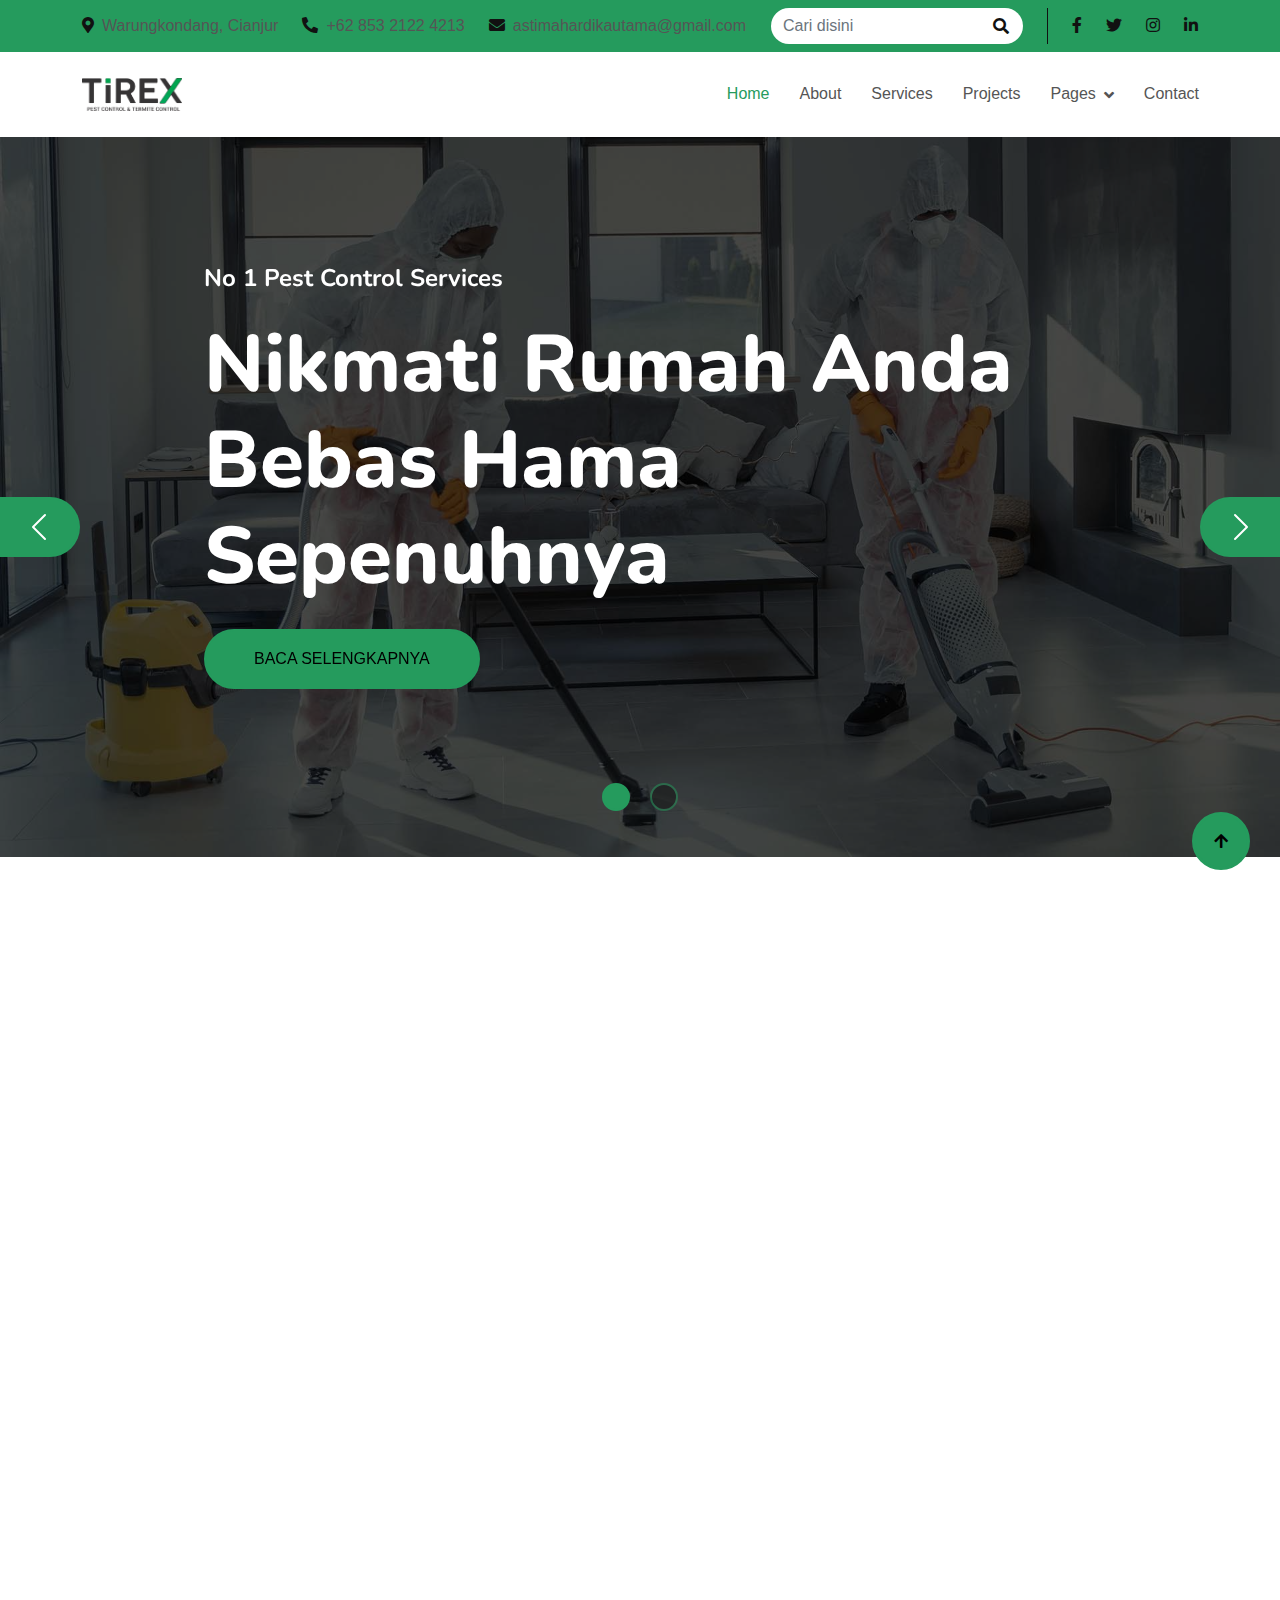
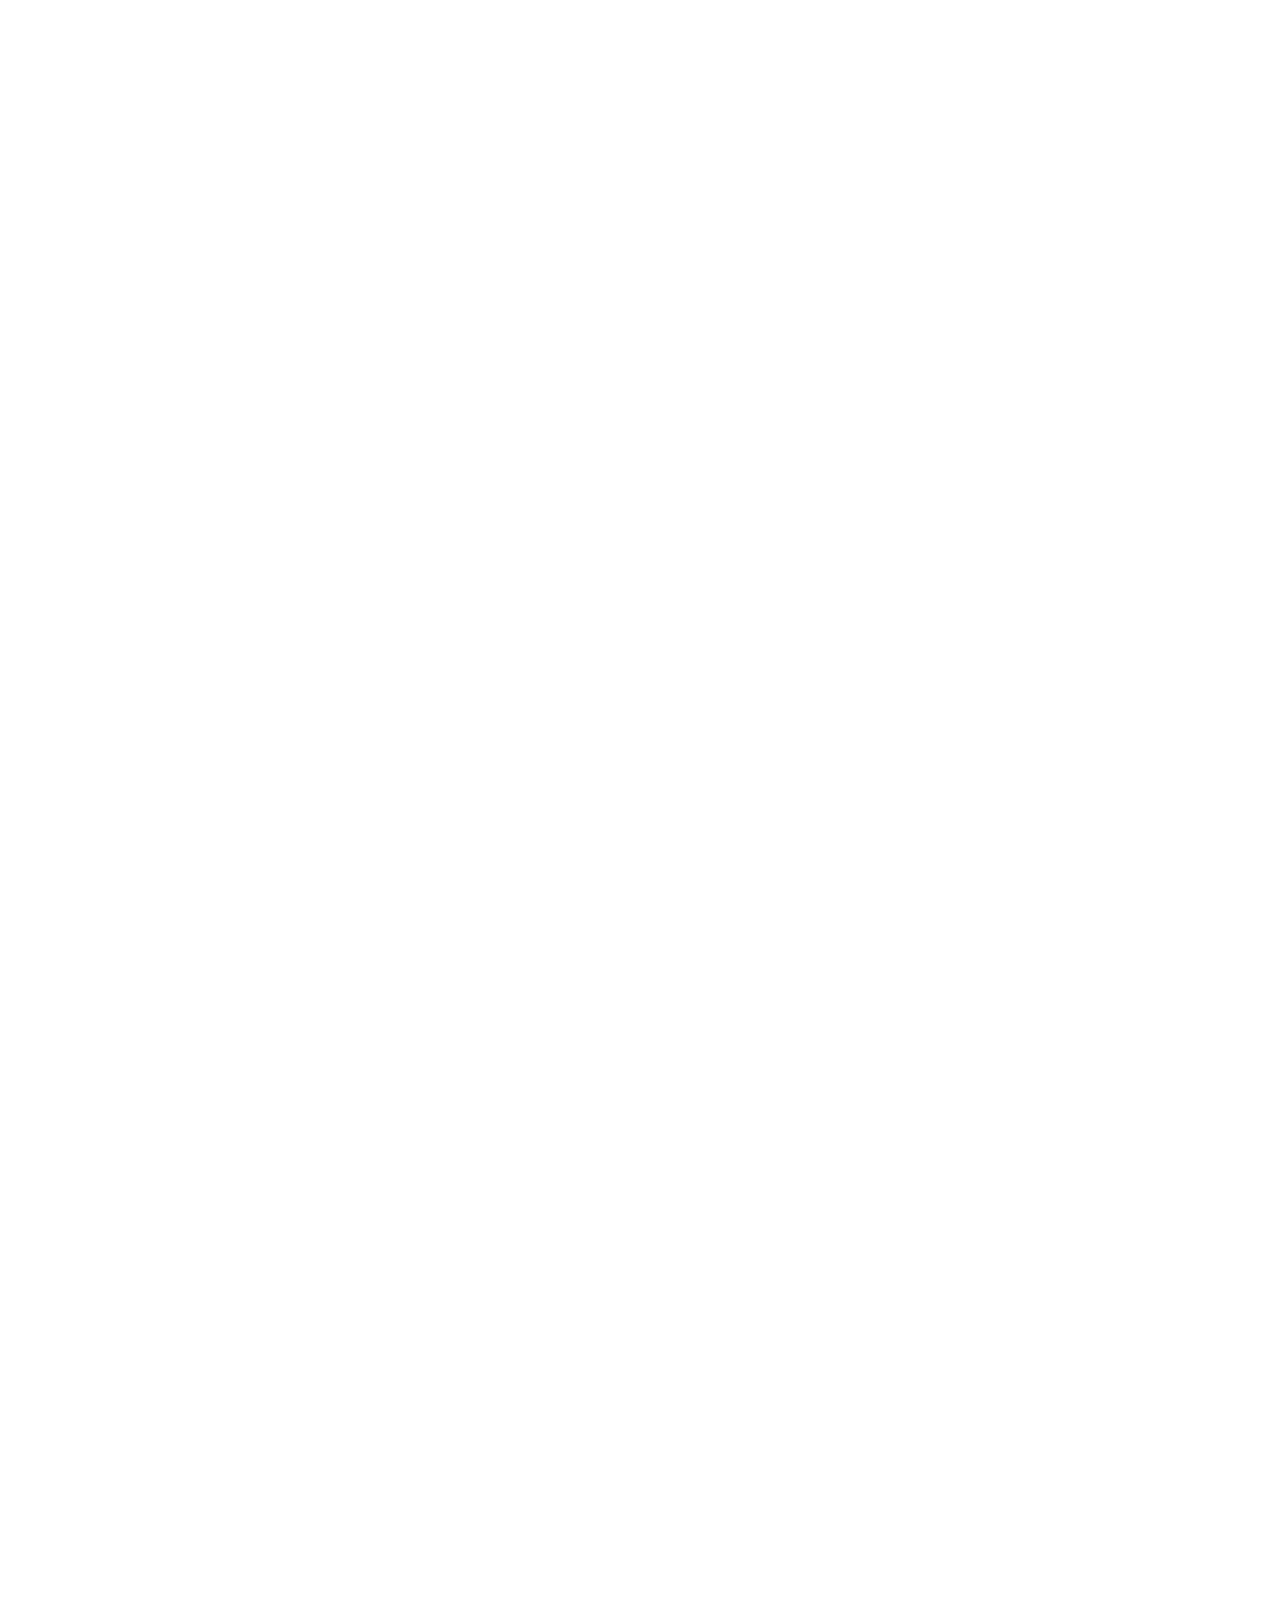
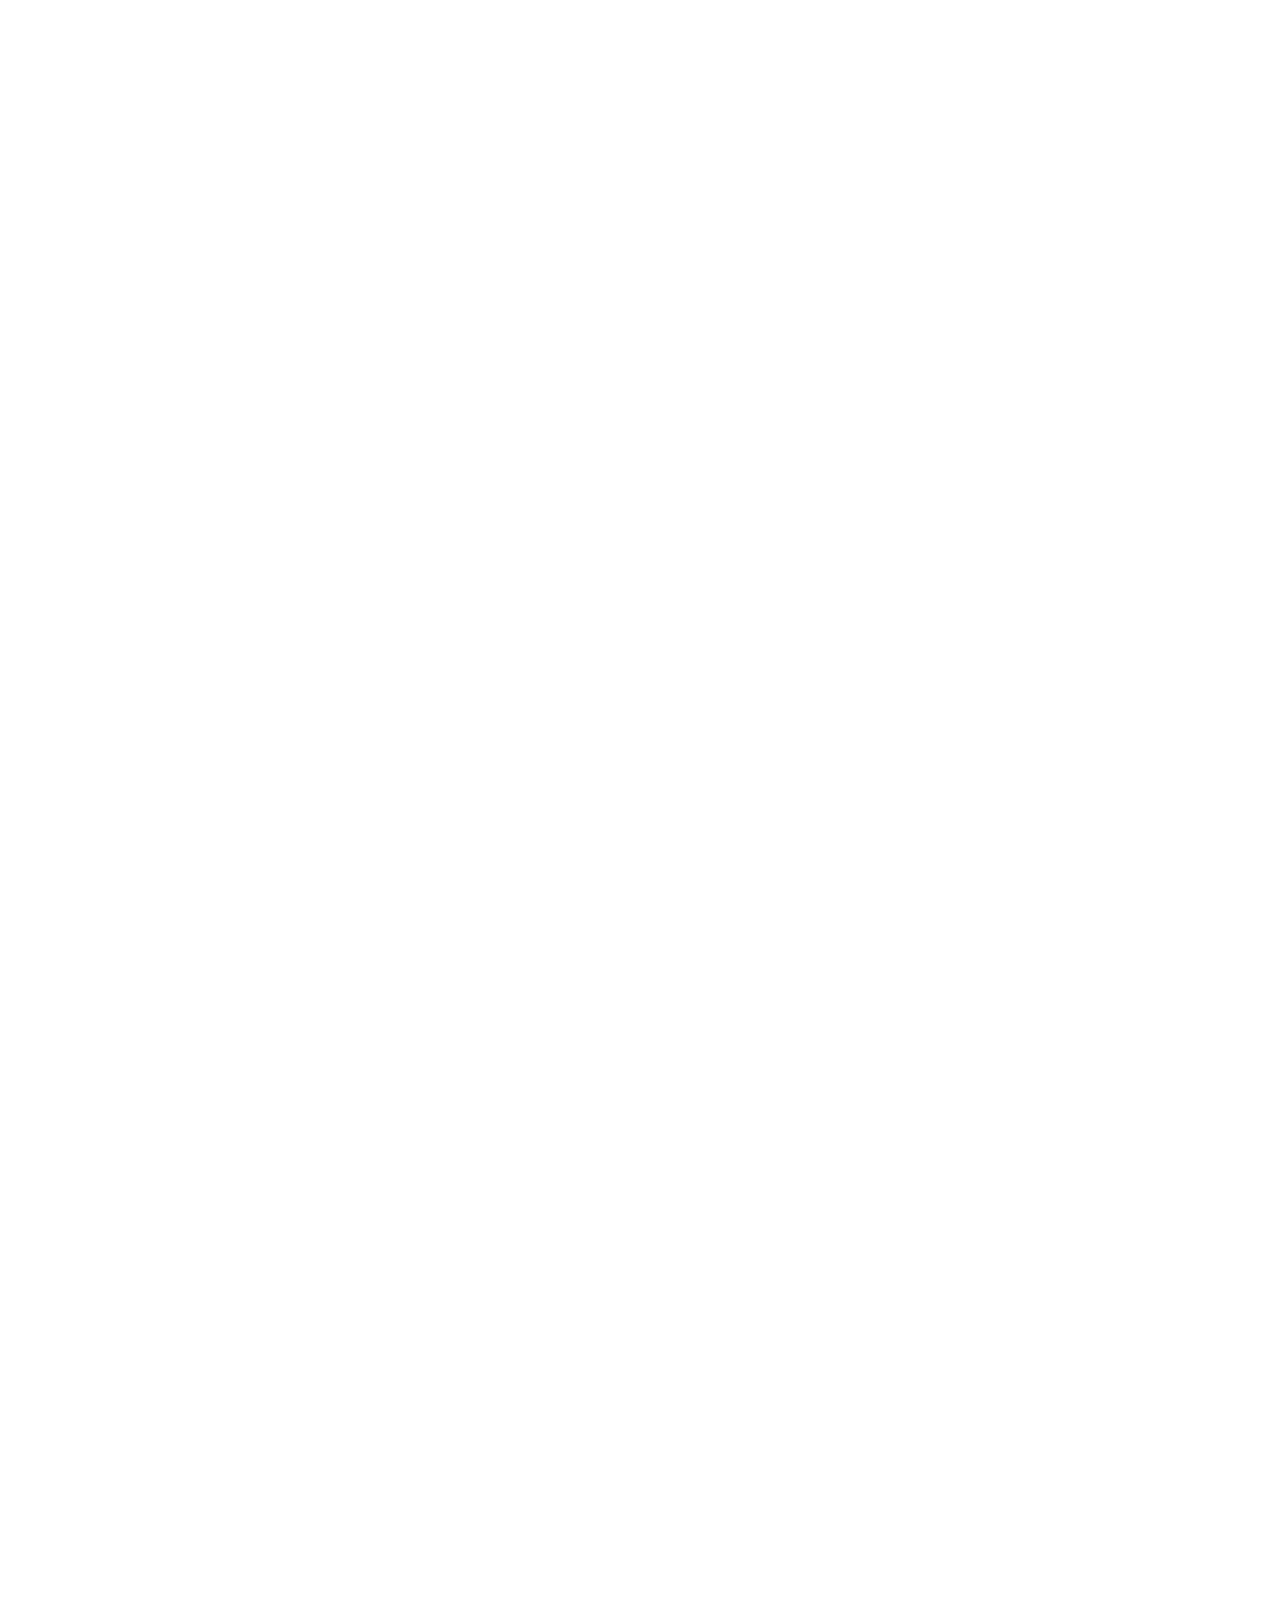
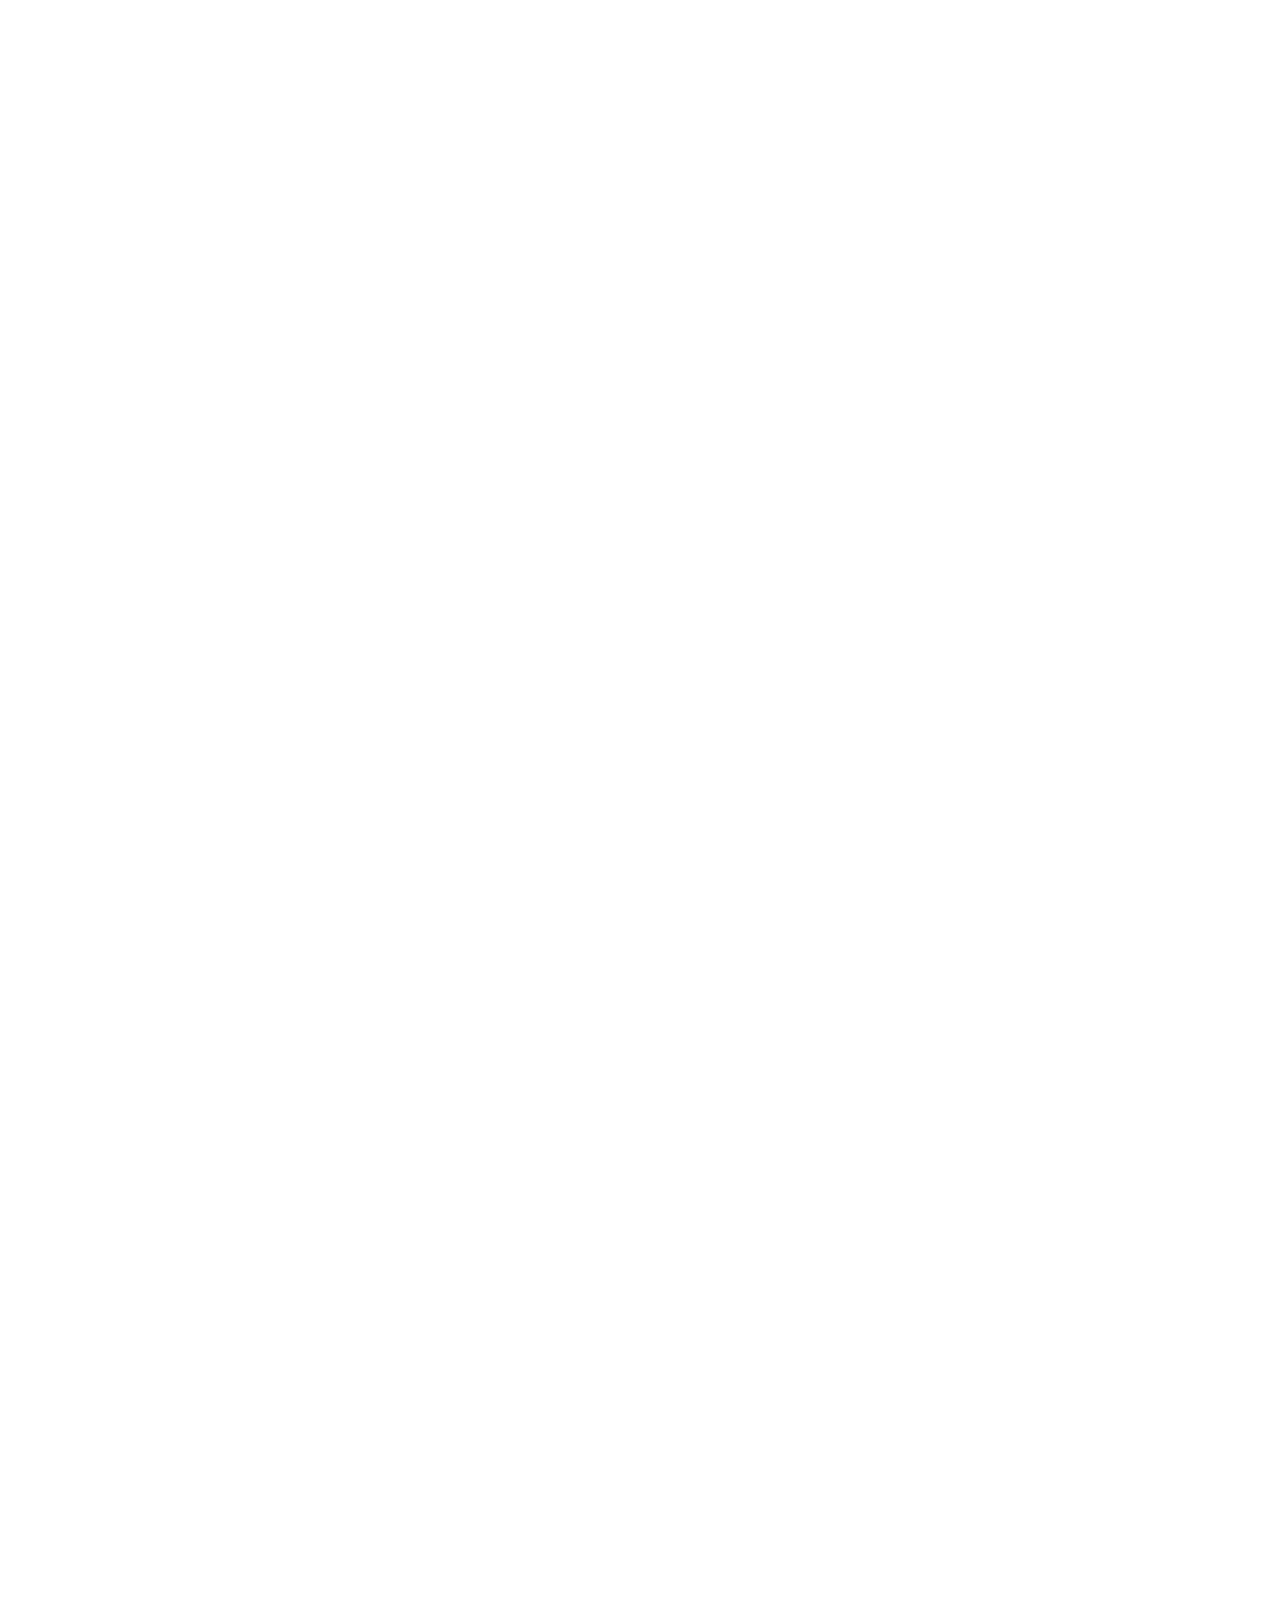
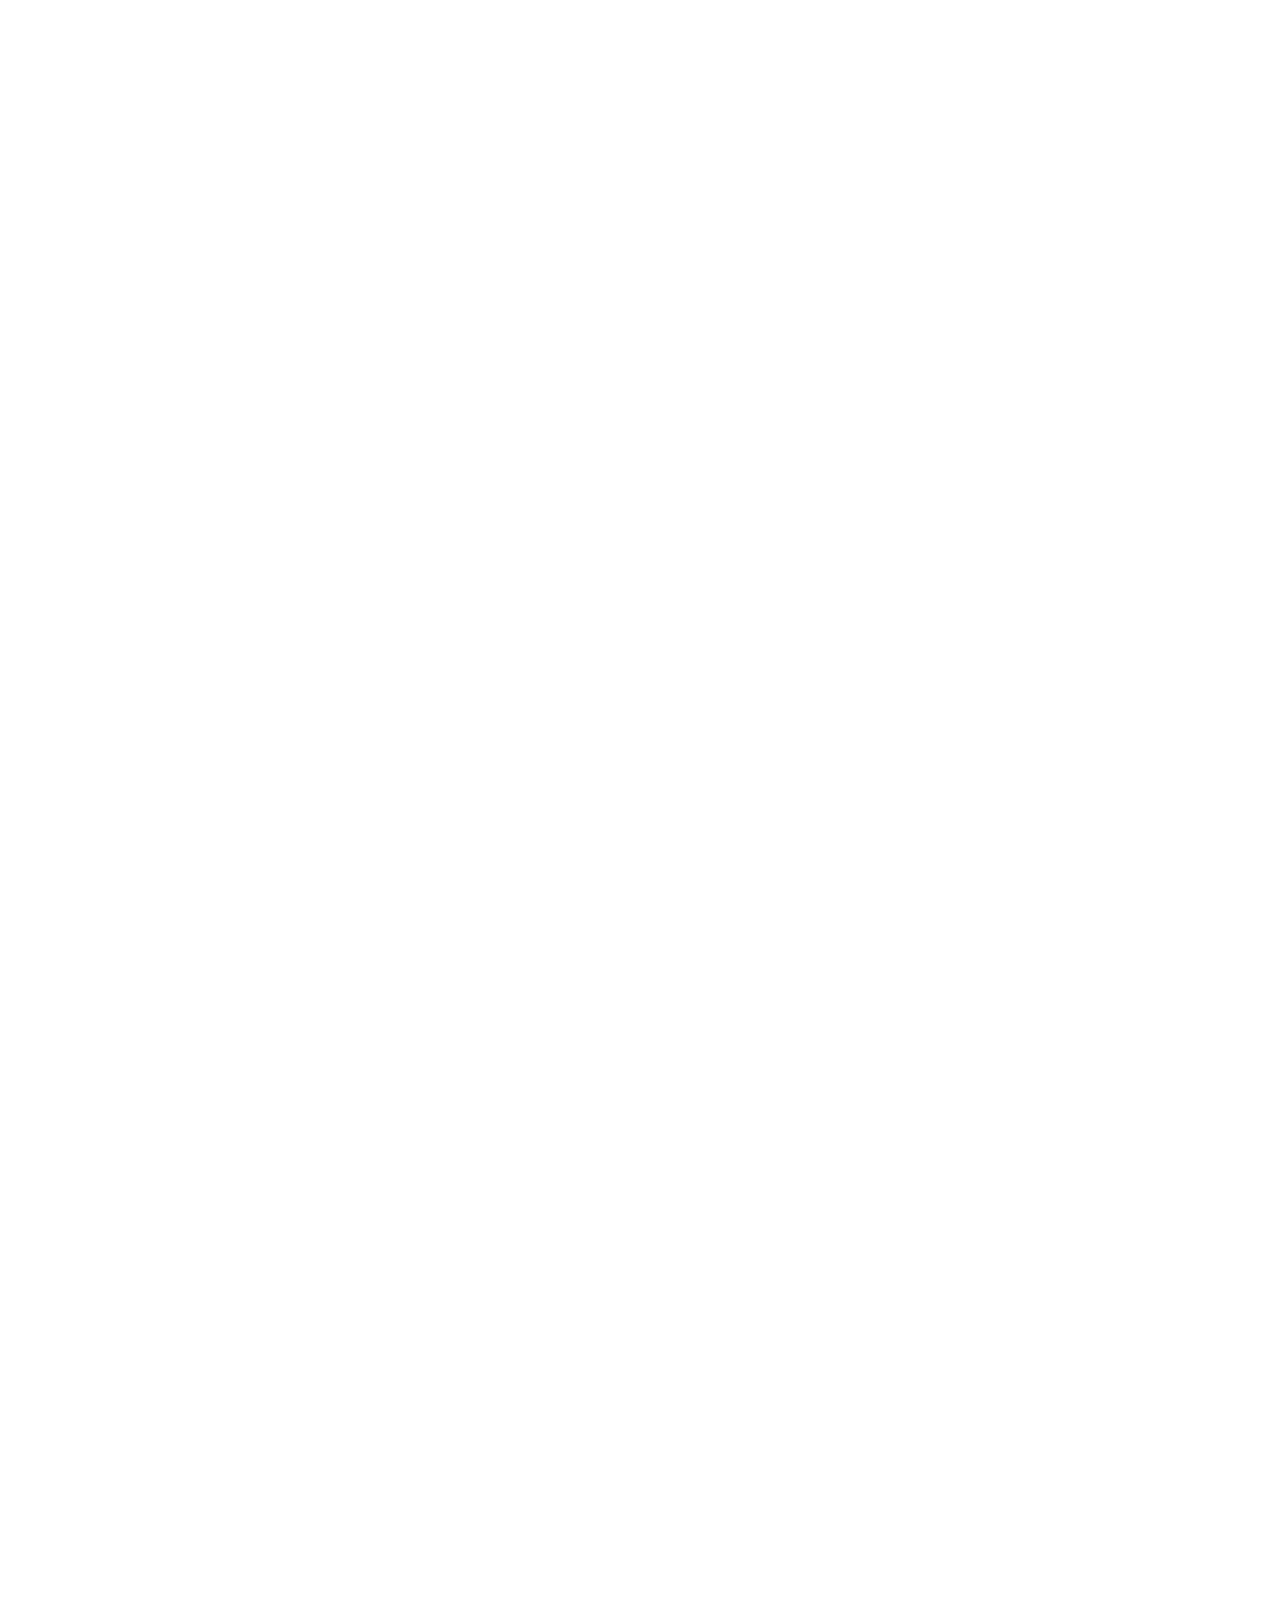
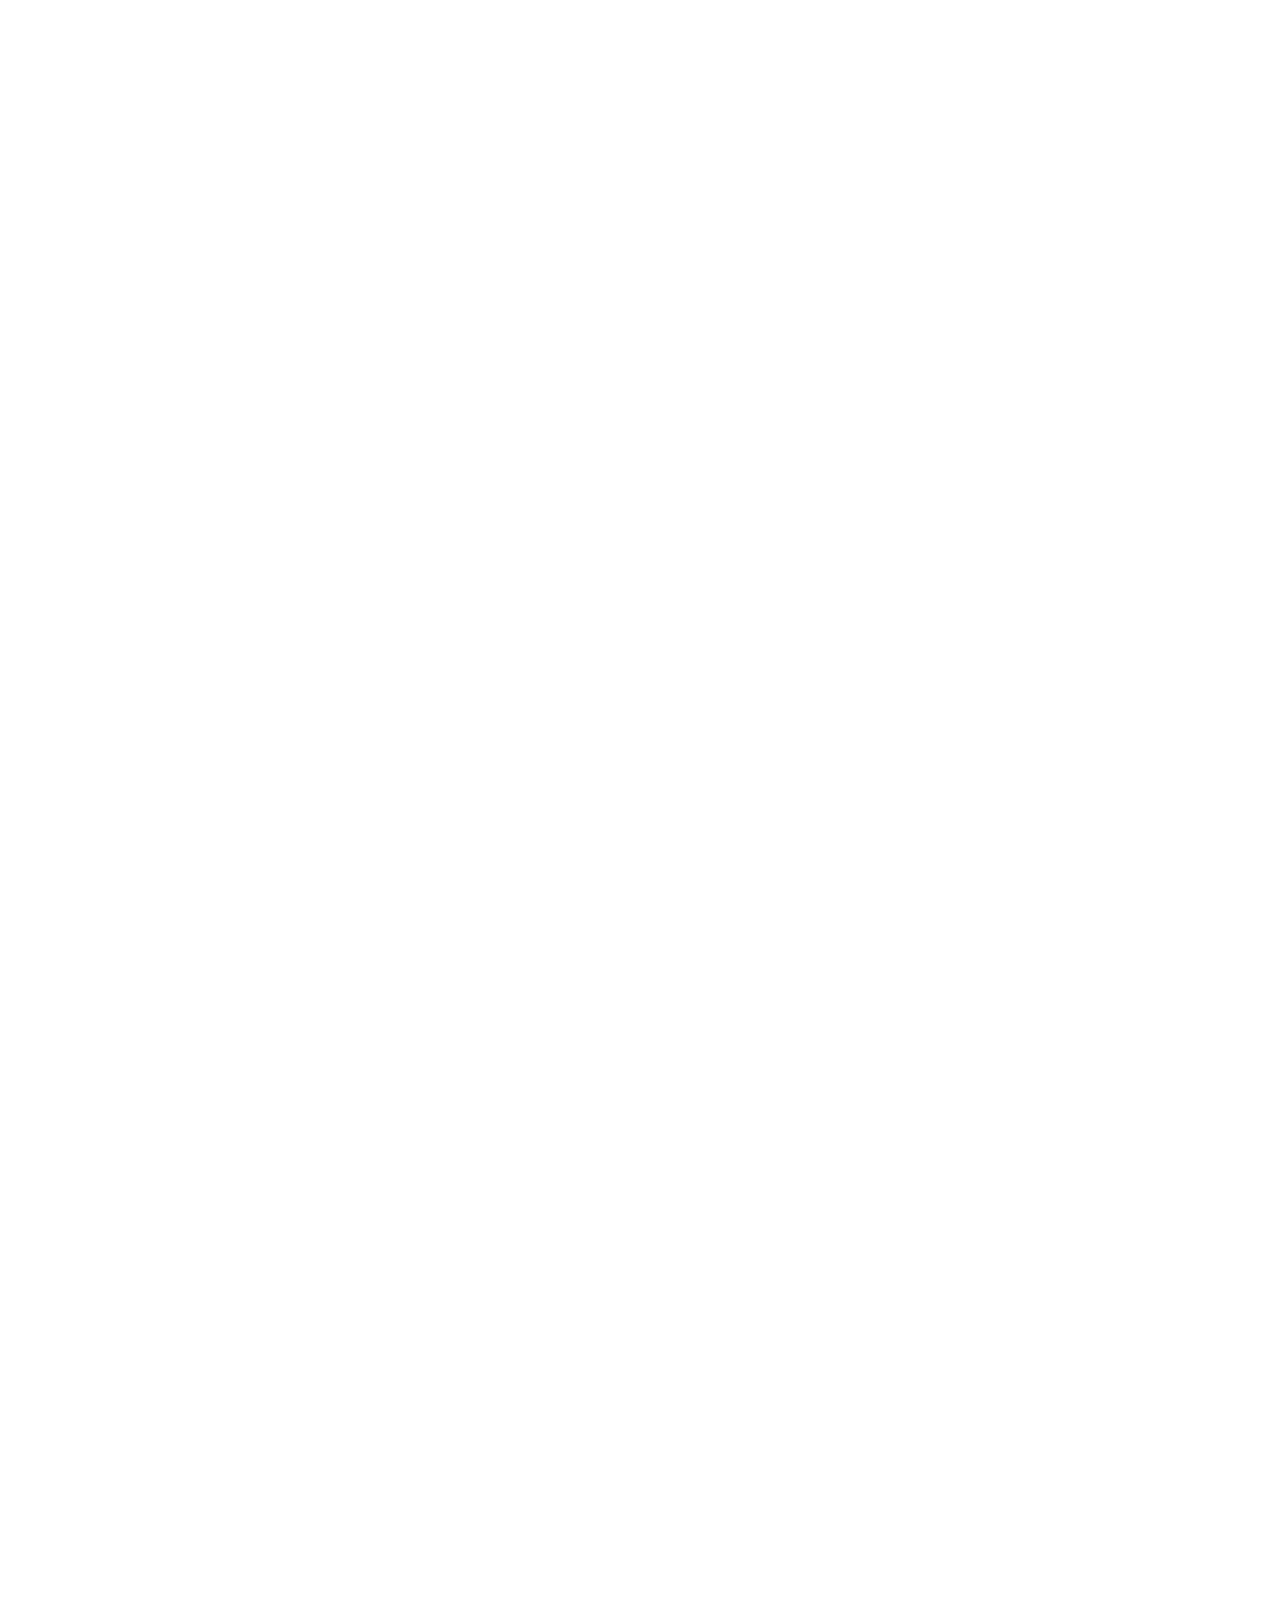
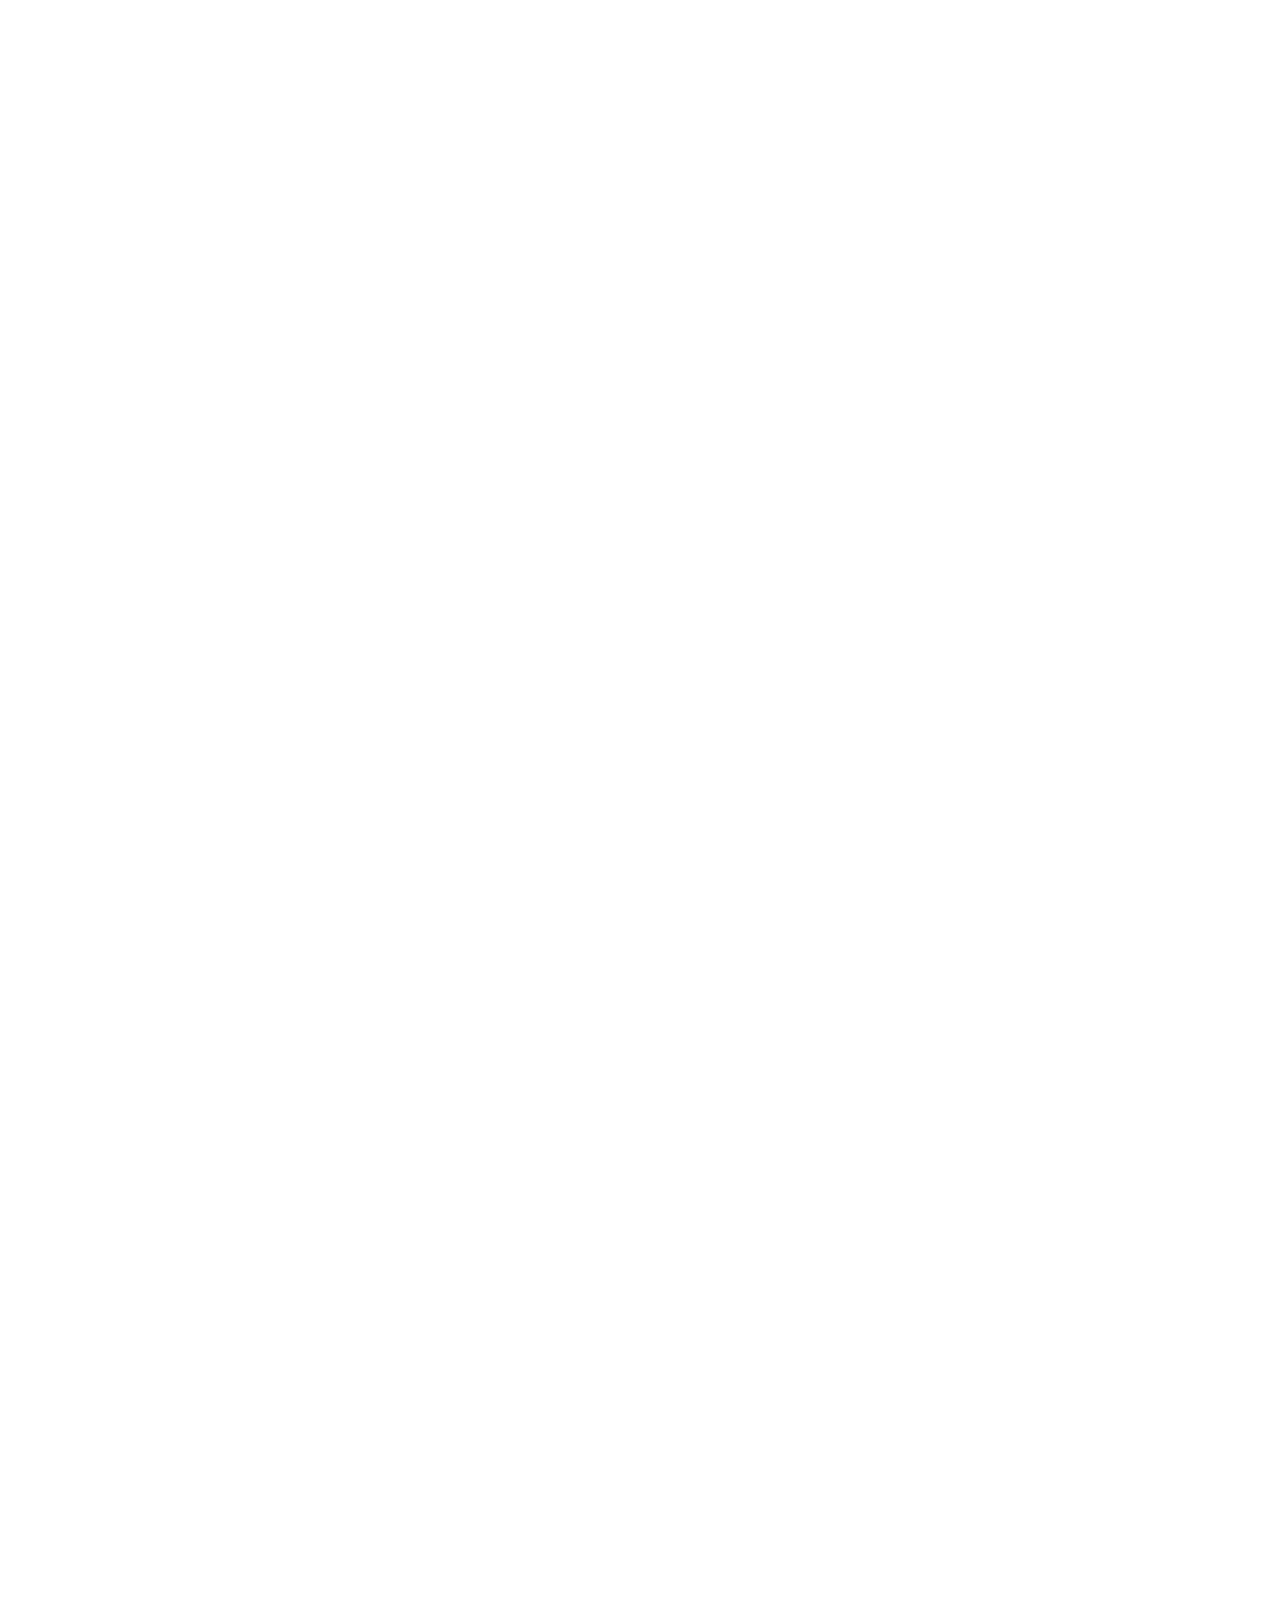
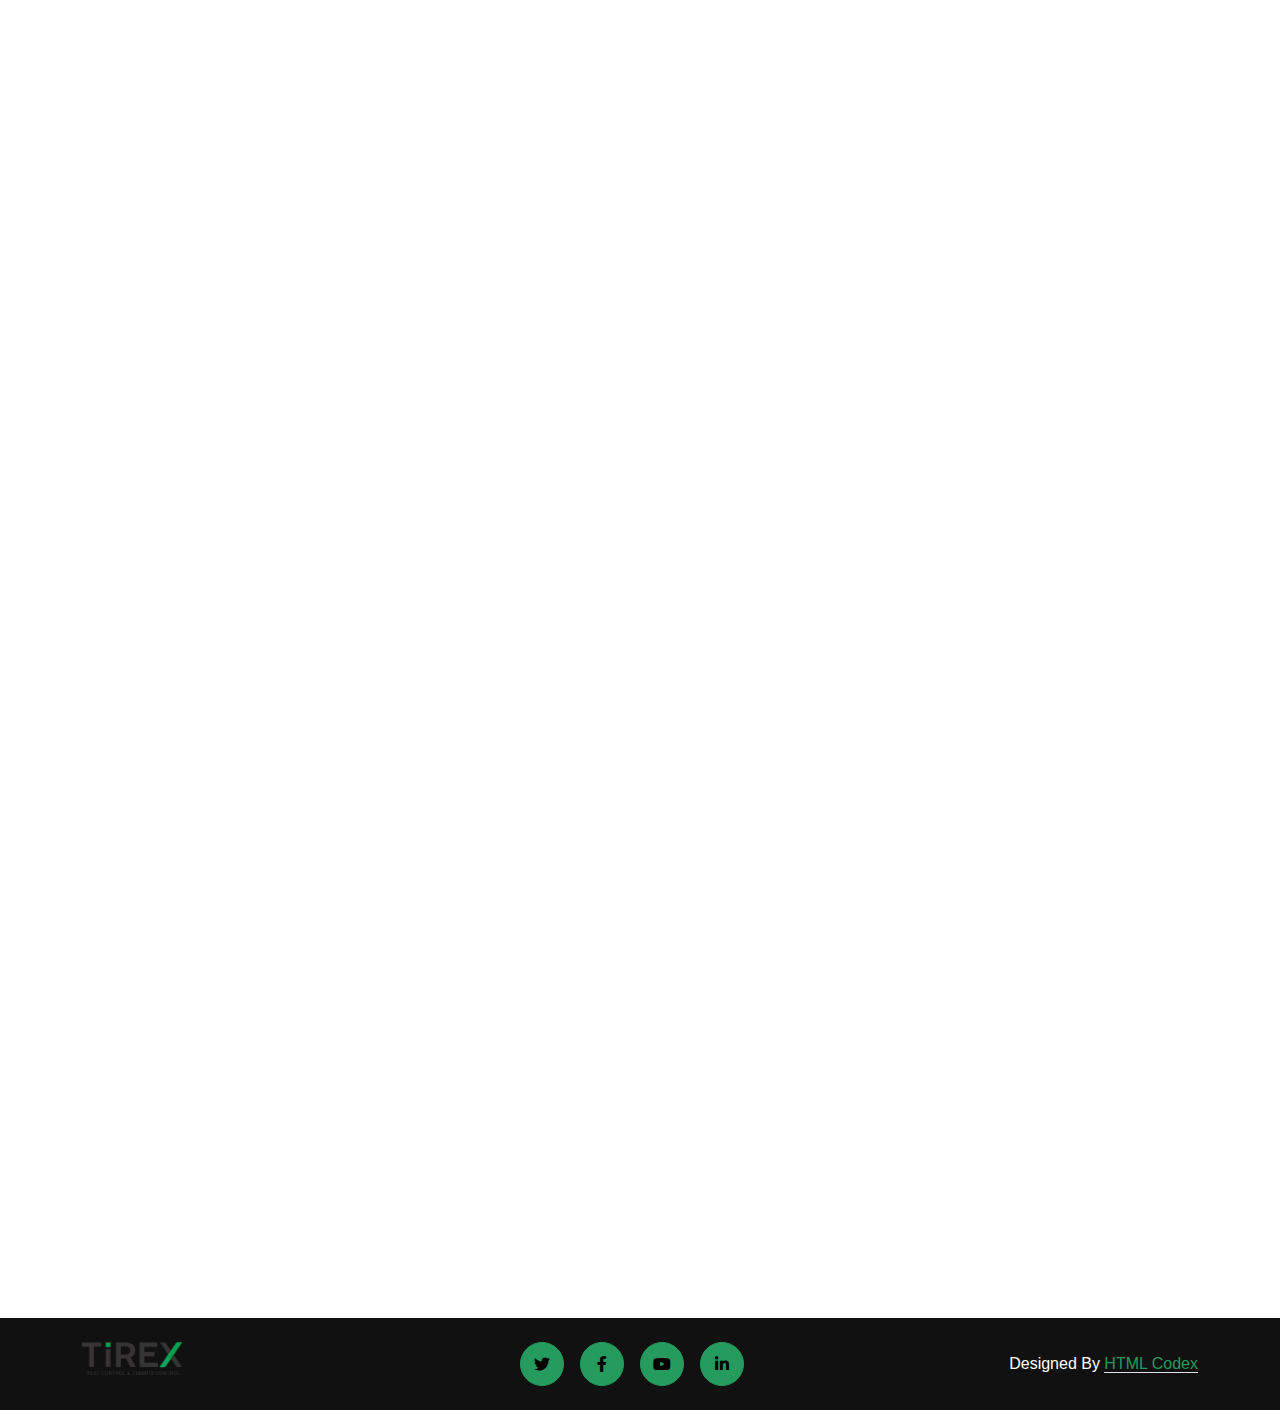
<file: index.html>
<!DOCTYPE html>
<html lang="en">

    <head>
        <meta charset="utf-8">
        <title>Tirex - Pest Control & Termite Control</title>
        <meta content="width=device-width, initial-scale=1.0" name="viewport">
        <meta content="" name="keywords">
        <meta content="" name="description">

        <!-- Google Web Fonts -->
        <link rel="preconnect" href="https://fonts.googleapis.com">
        <link rel="preconnect" href="https://fonts.gstatic.com" crossorigin>
        <link href="https://fonts.googleapis.com/css2?family=Nunito:wght@600;700;800&display=swap" rel="stylesheet"> 
        <link href="https://fonts.googleapis.com/css2?family=Open+Sans:wght@400;500&display=swap" rel="stylesheet">

        <!-- Icon Font Stylesheet -->
        <link href="https://cdnjs.cloudflare.com/ajax/libs/font-awesome/5.10.0/css/all.min.css" rel="stylesheet">
        <link href="https://cdn.jsdelivr.net/npm/bootstrap-icons@1.4.1/font/bootstrap-icons.css" rel="stylesheet">

        <!-- Libraries Stylesheet -->
        <link href="lib/animate/animate.min.css" rel="stylesheet">
        <link href="lib/owlcarousel/assets/owl.carousel.min.css" rel="stylesheet">

        <!-- Customized Bootstrap Stylesheet -->
        <link href="css/bootstrap.min.css" rel="stylesheet">

        <!-- Template Stylesheet -->
        <link href="css/style.css" rel="stylesheet">
        <link href="css/styles.css" rel="stylesheet">
    </head>

    <body>
        <!-- Spinner Start -->
        <div id="spinner" class="show w-100 vh-100 bg-white position-fixed translate-middle top-50 start-50 d-flex align-items-center justify-content-center">
            <div class="spinner-grow text-primary" role="status"></div>
        </div>
        <!-- Spinner End -->

        <!-- Topbar Start -->
        <div class="container-fluid topbar-top bg-primary">
            <div class="container">
                <div class="d-flex justify-content-between topbar py-2">
                    <div class="d-flex align-items-center flex-shrink-0 topbar-info">
                        <a href="https://www.google.com/maps/place/Mekarwangi,+Warungkondang,+Cianjur+Regency,+West+Java/@-6.8440819,107.0243133,14z/data=!3m1!4b1!4m6!3m5!1s0x2e684c4852f4d4e7:0xbff3900c3877c565!8m2!3d-6.8473688!4d107.0465615!16s%2Fg%2F120qkxwn?entry=ttu&g_ep=EgoyMDI0MTExMy4xIKXMDSoASAFQAw%3D%3D" class="me-4 text-secondary"><i class="fas fa-map-marker-alt me-2 text-dark"></i>Warungkondang, Cianjur</a>
                        <a href="https://wa.me/6285321224213" class="me-4 text-secondary"><i class="fas fa-phone-alt me-2 text-dark"></i>+62 853 2122 4213</a>
                        <a href="mailto:astimahardikautama@gmail.com" class="text-secondary"><i class="fas fa-envelope me-2 text-dark"></i>astimahardikautama@gmail.com</a>
                    </div>
                    <div class="text-end pe-4 me-4 border-end border-dark search-btn">
                        <div class="search-form">
                            <form method="post" action="index.html">
                                <div class="form-group">
                                    <div class="d-flex">
                                        <input type="search" class="form-control border-0 rounded-pill" name="search-input" value="" placeholder="Cari disini" required=""/>
                                        <button type="submit" value="Search Now!" class="btn"><i class="fa fa-search text-dark"></i></button>
                                    </div>
                                </div>
                            </form>
                        </div>
                    </div>
                    <div class="d-flex align-items-center justify-content-center topbar-icon">
                        <a target="_blank" href="https://www.facebook.com/people/Tirex-Pestcontrol/61559172848531/" class="me-4"><i class="fab fa-facebook-f text-dark"></i></a>
                        <a target="_blank" href="https://www.tiktok.com/@tirexpestcontrol24" class="me-4"><i class="fab fa-twitter text-dark"></i></a>
                        <a target="_blank" href="https://www.instagram.com/tirexpestcontrol" class="me-4"><i class="fab fa-instagram text-dark"></i></a>
                        <a target="_blank" href="#" class=""><i class="fab fa-linkedin-in text-dark"></i></a>
                    </div>
                </div>
            </div>
        </div>
        <!-- Topbar End -->


        <!-- Navbar Start -->
        <div class="container-fluid">
            <div class="container">
                <nav class="navbar navbar-expand-lg py-lg-0">
                    <a href="index.html" class="navbar-brand">
                        <img src="img/logo.png" class="logo-tirex" alt="">
                        <!-- <h1 class="text-primary mb-0 display-5">Pest<span class="text-white">Kit</span><i class="fa fa-spider text-primary ms-2"></i></h1> -->
                    </a>
                    <button class="navbar-toggler bg-primary" type="button" data-bs-toggle="collapse" data-bs-target="#navbarCollapse">
                        <span class="fa fa-bars text-dark"></span>
                    </button>
                    <div class="collapse navbar-collapse me-n3" id="navbarCollapse">
                        <div class="navbar-nav ms-auto">
                            <a href="index.html" class="nav-item nav-link active">Home</a>
                            <a href="about.html" class="nav-item nav-link">About</a>
                            <a href="service.html" class="nav-item nav-link">Services</a>
                            <a href="project.html" class="nav-item nav-link">Projects</a>
                            <div class="nav-item dropdown">
                                <a href="#" class="nav-link dropdown-toggle" data-bs-toggle="dropdown">Pages</a>
                                <div class="dropdown-menu m-0 bg-primary">
                                    <a href="price.html" class="dropdown-item">Pricing Plan</a>
                                    <a href="blog.html" class="dropdown-item">Blog Post</a>
                                    <a href="team.html" class="dropdown-item">Team Members</a>
                                    <a href="testimonial.html" class="dropdown-item">Testimonial</a>
                                    <a href="404.html" class="dropdown-item">404 Page</a>
                                </div>
                            </div>
                            <a href="contact.html" class="nav-item nav-link">Contact</a>
                        </div>
                    </div>
                </nav>
            </div>
        </div>
        <!-- Navbar End -->


        <!-- Carousel Start -->
        <div class="container-fluid carousel px-0 mb-5 pb-5">
            <div id="carouselId" class="carousel slide" data-bs-ride="carousel">
                <ol class="carousel-indicators">
                    <li data-bs-target="#carouselId" data-bs-slide-to="0" class="active" aria-current="true" aria-label="First slide"></li>
                    <li data-bs-target="#carouselId" data-bs-slide-to="1" aria-label="Second slide"></li>
                </ol>
                <div class="carousel-inner" role="listbox">
                    <div class="carousel-item active">
                        <img src="img/carousel-2.jpg" class="img-fluid w-100" alt="First slide">
                        <div class="carousel-caption">
                            <div class="container carousel-content">
                                <h4 class="text-white mb-4 animated slideInDown">No 1 Pest Control Services</h4>
                                <h1 class="text-white display-1 mb-4 animated slideInDown">Nikmati Rumah Anda Bebas Hama Sepenuhnya</h1>
                                <a href="" class="me-2"><button type="button" class="px-5 py-3 btn btn-primary border-2 rounded-pill animated slideInDown">Baca selengkapnya</button></a>
                            </div>
                        </div>
                    </div>
                    <div class="carousel-item">
                        <img src="img/carousel-1.jpg" class="img-fluid w-100" alt="Second slide">
                        <div class="carousel-caption">
                            <div class="container carousel-content">
                                <h4 class="text-white mb-4 animated slideInDown">No 1 Pest Control Services</h4>
                                <h1 class="text-white display-1 mb-4 animated slideInDown">Basmi Hama, Lindungi Rumah!</h1>
                                <a href="" class="me-2"><button type="button" class="px-5 py-3 btn btn-primary border-2 rounded-pill animated slideInDown">Baca selengkapnya</button></a>
                            </div>
                        </div>
                    </div>
                </div>
                <button class="carousel-control-prev btn btn-primary border border-2 border-start-0 border-primary" type="button" data-bs-target="#carouselId" data-bs-slide="prev">
                    <span class="carousel-control-prev-icon" aria-hidden="true"></span>
                    <span class="visually-hidden">Previous</span>
                </button>
                <button class="carousel-control-next btn btn-primary border border-2 border-end-0 border-primary" type="button" data-bs-target="#carouselId" data-bs-slide="next">
                    <span class="carousel-control-next-icon" aria-hidden="true"></span>
                    <span class="visually-hidden">Next</span>
                </button>
            </div>
        </div>
        <!-- Carousel End -->

        
        <!-- Get In Touch Start -->
        <div class="container-fluid py-5 wow fadeInUp" data-wow-delay=".3s">
            <div class="container py-5">
                <div class="bg-light px-4 py-5 rounded">
                    <div class="text-center">
                        <h1 class="display-5 mb-5">Temukan Layanan Pengendalian Hama Anda</h1>
                    </div>
                    <form class="text-center mb-4" action="#">
                        <div class="row g-4">
                            <div class="col-xl-10 col-lg-12">
                                <div class="row g-4">
                                    <div class="col-md-6 col-xl-3">
                                        <select class="form-select p-3 border-0">
                                            <option value="Type Of Service" class="">Jenis Layanan</option>
                                            <option value="Pengendalian Serangga">Pengendalian Serangga</option>
                                            <option value="Pengendalian Tikus">Pengendalian Tikus</option>
                                            <option value="Pengendalian Rayap">Pengendalian Rayap</option>
                                            <option value="Disinfeksi Virus & Bakteri">Disinfeksi Virus & Bakteri</option>
                                            <option value="Fumigasi Kutu & Hama Gudang">Fumigasi Kutu & Hama Gudang</option>
                                            <option value="Lain-Lain">Lain-Lain</option>
                                        </select>
                                    </div>
                                    <div class="col-md-6 col-xl-3">
                                        <input type="text" class="form-control p-3 border-0" placeholder="Nama">
                                    </div>
                                    <div class="col-md-6 col-xl-3">
                                        <input type="text" class="form-control p-3 border-0" placeholder="Telepon">
                                    </div>
                                    <div class="col-md-6 col-xl-3">
                                        <input type="email" class="form-control p-3 border-0" placeholder="Email">
                                    </div>
                                </div>
                            </div>
                            <div class="col-xl-2 col-lg-12">
                                <input type="button" class="btn btn-primary w-100 p-3 border-0" value="MEMULAI">
                            </div>
                        </div>
                    </form>
                </div>
            </div>
        </div>
        <!-- Get In Touch End -->


        <!-- About Start -->
        <div class="container-fluid py-5">
            <div class="container py-5">
                <div class="row g-5">
                    <div class="col-lg-6 col-md-12 wow fadeInUp" data-wow-delay=".3s">
                        <div class="about-img">
                            <div class="rotate-left bg-dark"></div>
                            <div class="rotate-right bg-dark"></div>
                            <img src="img/about-img.jpg" class="img-fluid h-100" alt="img">
                            <div class="bg-white experiences">
                                <h1 class="display-3">3</h1>
                                <h6 class="fw-bold">Tahun Pengalaman</h6>
                            </div>
                        </div>
                    </div>
                    <div class="col-lg-6 col-md-12 wow fadeInUp" data-wow-delay=".6s">
                        <div class="about-item overflow-hidden">
                            <h5 class="mb-2 px-3 py-1 text-dark rounded-pill d-inline-block border border-2 border-primary">Tentang Tirex</h5>
                            <h1 class="display-5 mb-2">Layanan Pengendalian Hama Terbaik Sejak 2021</h1>
                            <p class="fs-5" style="text-align: justify;">Tirex Pest Control adalah perusahaan jasa pengendalian hama yang di kelola oleh tenaga profesional yang telah berpengalaman di industri pengendalian hama</p>
                            <div class="row">
                                <div class="col-3">
                                    <div class="text-center">
                                        <div class="p-4 bg-dark rounded d-flex" style="align-items: center; justify-content: center;">
                                            <i class="fas fa-city fa-4x text-primary"></i>
                                        </div>
                                        <div class="my-2">
                                            <h5>Pembersihan</h5>
                                            <h5>Gedung</h5>
                                        </div>
                                    </div>
                                </div>
                                <div class="col-3">
                                    <div class="text-center">
                                        <div class="p-4 bg-dark rounded d-flex" style="align-items: center; justify-content: center;">
                                            <i class="fas fa-school fa-4x text-primary"></i>
                                        </div>
                                        <div class="my-2">
                                            <h5>Pembersihan</h5>
                                            <h5>Sekolah</h5>
                                        </div>
                                    </div>
                                </div>
                                <div class="col-3">
                                    <div class="text-center">
                                        <div class="p-4 bg-dark rounded d-flex" style="align-items: center; justify-content: center;">
                                            <i class="fas fa-warehouse fa-4x text-primary"></i>
                                        </div>
                                        <div class="my-2">
                                            <h5>Pembersihan</h5>
                                            <h5>Gudang</h5>
                                        </div>
                                    </div>
                                </div>
                                <div class="col-3">
                                    <div class="text-center">
                                        <div class="p-4 bg-dark rounded d-flex" style="align-items: center; justify-content: center;">
                                            <i class="fas fa-hospital fa-4x text-primary"></i>
                                        </div>
                                        <div class="my-2">
                                            <h5>Pembersihan</h5>
                                            <h5>Rumah Sakit</h5>
                                        </div>
                                    </div>
                                </div>
                            </div>
                            <button type="button" class="btn btn-primary border-0 rounded-pill px-4 py-3 mt-5">Temukan Layanan</button>
                        </div>
                    </div>
                </div>
            </div>
        </div>
        <!-- About End -->


        <!-- Services Start -->
        <div class="container-fluid services py-5">
            <div class="container text-center py-5">
                <div class="text-center mb-5 wow fadeInUp" data-wow-delay=".3s">
                    <h5 class="mb-2 px-3 py-1 text-dark rounded-pill d-inline-block border border-2 border-primary">Layanan Kami</h5>
                    <h1 class="display-5">Layanan Pengendalian Hama Umum</h1>
                </div>
                <div class="row g-5">
                    <div class="col-xxl-3 col-lg-6 col-md-6 col-sm-12 wow fadeInUp" data-wow-delay=".3s">
                        <div class="bg-light rounded p-5 services-item">
                            <div class="d-flex" style="align-items: center; justify-content: center;">
                                <div class="mb-4 rounded-circle services-inner-icon">
                                    <i class="fa fa-spider fa-3x text-primary"></i>
                                </div>
                            </div>
                            <h4>Serangga</h4>
                            <p class="fs-5">"Ahli Kendali Serangga, Nyaman Tanpa Gangguan!"</p>
                            <button type="button" class="btn btn-primary border-0 rounded-pill px-4 py-3">Pelajari Lebih Lanjut</button>
                        </div>
                    </div>
                    <div class="col-xxl-3 col-lg-6 col-md-6 col-sm-12 wow fadeInUp" data-wow-delay=".5s">
                        <div class="bg-light rounded p-5 services-item">
                            <div class="d-flex" style="align-items: center; justify-content: center;">
                                <div class="mb-4 rounded-circle services-inner-icon">
                                    <i class="fa fa-spider fa-3x text-primary"></i>
                                </div>
                            </div>
                            <h4 class="text-center">Tikus</h4>
                            <p class="text-center fs-5">Basmi Tikus, Jaga Kebersihan dan Keamanan!</p>
                            <button type="button" class="btn btn-primary border-0 rounded-pill px-4 py-3">Pelajari Lebih Lanjut</button>
                        </div>
                    </div>
                    <div class="col-xxl-3 col-lg-6 col-md-6 col-sm-12 wow fadeInUp" data-wow-delay=".7s">
                        <div class="bg-light rounded p-5 services-item">
                            <div class="d-flex" style="align-items: center; justify-content: center;">
                                <div class="mb-4 rounded-circle services-inner-icon">
                                    <i class="rayap-icon fa-3x text-primary"></i>
                                </div>
                            </div>
                            <h4 class="text-center">Rayap</h4>
                            <p class="text-center fs-5">Lindungi Properti, Bebas Rayap Sepanjang Hari!</p>
                            <button type="button" class="btn btn-primary border-0 rounded-pill px-4 py-3">Pelajari Lebih Lanjut</button>
                        </div>
                    </div>
                    <div class="col-xxl-3 col-lg-6 col-md-6 col-sm-12 wow fadeInUp" data-wow-delay=".9s">
                        <div class="bg-light rounded p-5 services-item">
                            <div class="d-flex" style="align-items: center; justify-content: center;">
                                <div class="mb-4 rounded-circle services-inner-icon">
                                    <i class="fa fa-spider fa-3x text-primary"></i>
                                </div>
                            </div>
                            <h4 class="text-center">Virus & Bakteri</h4>
                            <p class="text-center fs-5">Steril Tanpa Kompromi, Bebas Virus dan Bakteri!</p>
                            <button type="button" class="btn btn-primary border-0 rounded-pill px-4 py-3">Pelajari Lebih Lanjut</button>
                        </div>
                    </div>
                </div>
                <button type="button" class="btn btn-primary border-0 rounded-pill px-4 py-3 mt-4 wow fadeInUp" data-wow-delay=".3s">Layanan Lainnya</button>
            </div>
        </div>
        <!-- Services End -->


        <!-- Project Start -->
        <div class="container-fluid py-5">
            <div class="container py-5">
                <div class="text-center mb-5 wow fadeInUp" data-wow-delay=".3s">
                    <h5 class="mb-2 px-3 py-1 text-dark rounded-pill d-inline-block border border-2 border-primary">Proyek Kami</h5>
                    <h1 class="display-5">Portofolio Terbaru Kami</h1>
                </div>
                <div class="row g-5">
                    <div class="col-xxl-4 col-lg-6 col-md-6 col-sm-12 wow fadeInUp" data-wow-delay=".3s">
                        <div class="project-item">
                            <div class="project-left bg-dark"></div>
                            <div class="project-right bg-dark"></div>
                            <img src="img/porto-1.png" class="img-fluid h-100" alt="img">
                            <a href="" class="fs-4 fw-bold text-center">Pengendalian Serangga</a>
                        </div>
                    </div>
                    <div class="col-xxl-4 col-lg-6 col-md-6 col-sm-12 wow fadeInUp" data-wow-delay=".5s">
                        <div class="project-item">
                            <div class="project-left bg-dark"></div>
                            <div class="project-right bg-dark"></div>
                            <img src="img/porto-2.webp" class="img-fluid h-100" alt="img">
                            <a href="" class="fs-4 fw-bold text-center">Pengendalian Tikus</a>
                        </div>
                    </div>
                    <div class="col-xxl-4 col-lg-6 col-md-6 col-sm-12 wow fadeInUp" data-wow-delay=".7s">
                        <div class="project-item">
                            <div class="project-left bg-dark"></div>
                            <div class="project-right bg-dark"></div>
                            <img src="img/porto-3.jpg" class="img-fluid h-100" alt="img">
                            <a href="" class="fs-4 fw-bold text-center">Pengedalian Rayap</a>
                        </div>
                    </div>
                    <div class="col-xxl-4 col-lg-6 col-md-6 col-sm-12 wow fadeInUp" data-wow-delay=".3s">
                        <div class="project-item">
                            <div class="project-left bg-dark"></div>
                            <div class="project-right bg-dark"></div>
                            <img src="img/porto-4.jpg" class="img-fluid h-100" alt="img">
                            <a href="" class="fs-4 fw-bold text-center">Desifektan/Virus</a>
                        </div>
                    </div>
                    <div class="col-xxl-4 col-lg-6 col-md-6 col-sm-12 wow fadeInUp" data-wow-delay=".5s">
                        <div class="project-item">
                            <div class="project-left bg-dark"></div>
                            <div class="project-right bg-dark"></div>
                            <img src="img/porto-5.png" class="img-fluid h-100" alt="img">
                            <a href="" class="fs-4 fw-bold text-center">Fumigasi</a>
                        </div>
                    </div>
                    <div class="col-xxl-4 col-lg-6 col-md-6 col-sm-12 wow fadeInUp" data-wow-delay=".7s">
                        <div class="project-item">
                            <div class="project-left bg-dark"></div>
                            <div class="project-right bg-dark"></div>
                            <img src="img/porto-6.png" class="img-fluid h-100" alt="img">
                            <a href="" class="fs-4 fw-bold text-center">Pengendalian Kucing</a>
                        </div>
                    </div>
                </div>
            </div>
        </div>
        <!-- Project End -->


        <!-- Blog Start -->
        <div class="container-fluid py-5">
            <div class="container py-5">
                <div class="text-center mb-5 wow fadeInUp" data-wow-delay=".3s">
                    <h5 class="mb-2 px-3 py-1 text-dark rounded-pill d-inline-block border border-2 border-primary">Blog Kami</h5>
                    <h1 class="display-5">Blog & News Terbaru</h1>
                </div>
                <div class="owl-carousel blog-carousel wow fadeInUp" data-wow-delay=".5s">
                    <div class="blog-item">
                        <img src="img/blog-1.jpg" class="img-fluid w-100 rounded-top" alt="">
                         <div class="rounded-bottom bg-light">
                            <div class="d-flex justify-content-between p-4 pb-2">
                                <span class="pe-2 text-dark"><i class="fa fa-user me-2"></i>By Admin</span>
                                <span class="text-dark"><i class="fas fa-calendar-alt me-2"></i>10 Feb, 2023</span>
                            </div>
                            <div class="px-4 pb-0">
                                <h4>How To Build A Cleaning Plan</h4>
                                <p>Lorem ipsum dolor sit amet consectur adip sed eiusmod tempor.</p>
                            </div>
                            <div class="p-4 py-2 d-flex justify-content-between bg-primary rounded-bottom blog-btn">
                                <a href="#" type="button" class="btn btn-primary border-0">Learn More</a>
                                <a href="#" class="my-auto btn-primary border-0"><i class="fa fa-comments me-2"></i>23 Comments</a>
                            </div>
                        </div>
                    </div>
                    <div class="blog-item">
                        <img src="img/blog-3.jpg" class="img-fluid w-100 rounded-top" alt="">
                         <div class="rounded-bottom bg-light">
                            <div class="d-flex justify-content-between p-4 pb-2">
                                <span class="pe-2 text-dark"><i class="fa fa-user me-2"></i>By Admin</span>
                                <span class="text-dark"><i class="fas fa-calendar-alt me-2"></i>10 Feb, 2023</span>
                            </div>
                            <div class="px-4 pb-0">
                                <h4>How To Build A Cleaning Plan</h4>
                                <p>Lorem ipsum dolor sit amet consectur adip sed eiusmod tempor.</p>
                            </div>
                            <div class="p-4 py-2 d-flex justify-content-between bg-primary rounded-bottom blog-btn">
                                <a href="#" type="button" class="btn btn-primary border-0">Learn More</a>
                                <a href="#" class="my-auto text-dark"><i class="fa fa-comments me-2"></i>23 Comments</a>
                            </div>
                        </div>
                    </div>
                    <div class="blog-item">
                        <img src="img/blog-2.jpg" class="img-fluid w-100 rounded-top" alt="">
                         <div class="rounded-bottom bg-light">
                            <div class="d-flex justify-content-between p-4 pb-2">
                                <span class="pe-2 text-dark"><i class="fa fa-user me-2"></i>By Admin</span>
                                <span class="text-dark"><i class="fas fa-calendar-alt me-2"></i>10 Feb, 2023</span>
                            </div>
                            <div class="px-4 pb-0">
                                <h4>How To Build A Cleaning Plan</h4>
                                <p>Lorem ipsum dolor sit amet consectur adip sed eiusmod tempor.</p>
                            </div>
                            <div class="p-4 py-2 d-flex justify-content-between bg-primary rounded-bottom blog-btn">
                                <a href="#" type="button" class="btn btn-primary border-0">Learn More</a>
                                <a href="#" class="my-auto text-dark"><i class="fa fa-comments me-2"></i>23 Comments</a>
                            </div>
                        </div>
                    </div>
                    <div class="blog-item">
                        <img src="img/blog-1.jpg" class="img-fluid w-100 rounded-top" alt="">
                         <div class="rounded-bottom bg-light">
                            <div class="d-flex justify-content-between p-4 pb-2">
                                <span class="pe-2 text-dark"><i class="fa fa-user me-2"></i>By Admin</span>
                                <span class="text-dark"><i class="fas fa-calendar-alt me-2"></i>10 Feb, 2023</span>
                            </div>
                            <div class="px-4 pb-0">
                                <h4>How To Build A Cleaning Plan</h4>
                                <p>Lorem ipsum dolor sit amet consectur adip sed eiusmod tempor.</p>
                            </div>
                            <div class="p-4 py-2 d-flex justify-content-between bg-primary rounded-bottom blog-btn">
                                <a href="#" type="button" class="btn btn-primary border-0">Learn More</a>
                                <a href="#" class="my-auto text-dark"><i class="fa fa-comments me-2"></i>23 Comments</a>
                            </div>
                        </div>
                    </div>
                </div>
            </div>
        </div>
        <!-- Blog End -->


        <!-- Call To Action Start -->
        <div class="container-fluid py-5 call-to-action wow fadeInUp" data-wow-delay=".3s" style="margin: 6rem 0;">
            <div class="container">
                <div class="row g-4">
                    <div class="col-lg-6">
                        <img src="img/action.jpg" class="img-fluid w-100 rounded-circle p-5" alt="">
                    </div>
                    <div class="col-lg-6 my-auto">
                        <div class="text-start mt-4">
                            <h1 class="pb-4 text-white">Daftar Newsletter Untuk Mendapatkan Penawaran Terbaik</h1>
                        </div>
                        <form method="post" action="index.html">
                            <div class="form-group">
                                <div class="d-flex call-btn">
                                    <input type="search" class="form-control py-3 px-4 w-100 border-0 rounded-0 rounded-end rounded-pill" name="search-input" value="" placeholder="Masukkan Alamat Email Anda" required="Please enter a valid email"/>
                                    <button type="email" value="Search Now!" class="btn btn-primary border-0 rounded-pill rounded rounded-start px-5">Subscribe</button>
                                </div>
                            </div>
                        </form>  
                    </div>
                </div> 
            </div>
        </div>
        <!-- Call To Action End -->


        <!-- pricing Start -->
        <div class="container-fluid">
            <div class="container py-5">
                <div class="text-center mb-5 wow fadeInUp" data-wow-delay=".3s">
                    <h5 class="mb-2 px-3 py-1 text-dark rounded-pill d-inline-block border border-2 border-primary">Harga Kami</h5>
                    <p>Paket Harga Terjangkau Untuk Layanan Pengendalian Hama</p>
                    <h1 class="display-5 w-50 mx-auto">Serangga</h1>
                </div>
                <div class="row g-5">
                    <div class="col-lg-4 col-md-6 col-sm-12 wow fadeInUp" data-wow-delay=".3s">
                        <div class="rounded bg-light pricing-item">
                            <div class="bg-primary py-3 px-5 text-center rounded-top border-bottom border-dark">
                                <h2 class="m-0">Basic</h2>
                            </div>
                            <div class="px-4 py-5 text-center bg-primary pricing-label mb-2">
                                <h1 class="mb-0">199K</h1>
                                <p class="mb-0">Paket Basic Serangga</p>
                            </div>
                            <div class="p-4 text-center fs-5">
                                <p><i class="fa fa-check text-success me-2"></i>1x Kunjungan</p>
                                <p><i class="fa fa-check text-success me-2"></i>Luas Maxs 150m2</p>
                                <p><i class="fa fa-check text-success me-2"></i>Basmi Nyamuk</p>
                                <p><i class="fa fa-check text-success me-2"></i>Basmi Kecoa</p>
                                <p><i class="fa fa-check text-success me-2"></i>Basmi Lalat</p>
                                <p><i class="fa fa-check text-success me-2"></i>Basmi Semut</p>
                                <p><i class="fa fa-check text-success me-2"></i>Basmi Serangga Lainnya</p>
                                <a target="_blank" href="https://api.whatsapp.com/send?phone=6285321224213&text=Halo, saya tertarik dengan paket pengendalian serangga dari Tirex. Bisa tolong berikan informasi lebih lanjut? Terima kasih." type="button" class="btn btn-primary border-0 rounded-pill px-4 py-3 mt-3">Info Lebih Lanjut</a>
                            </div>
                        </div>
                    </div>
                    <div class="col-lg-4 col-md-6 col-sm-12 wow fadeInUp" data-wow-delay=".5s">
                        <div class="rounded bg-light pricing-item">
                            <div class="bg-dark py-3 px-5 text-center rounded-top border-bottom border-primary">
                                <h2 class="m-0 text-primary">Standar</h2>
                            </div>
                            <div class="px-4 py-5 text-center bg-dark pricing-label pricing-featured mb-2">
                                <h1 class="mb-0 text-primary">350K</h1>
                                <p class="mb-0 text-white">Paket Standar Serangga</p>
                            </div>
                            <div class="p-4 text-center fs-5">
                                <p><i class="fa fa-check text-success me-2"></i>1x Kunjugan</p>
                                <p><i class="fa fa-check text-success me-2"></i>Luas Maks 250m2</p>
                                <p><i class="fa fa-check text-success me-2"></i>Basmi Nyamuk</p>
                                <p><i class="fa fa-check text-success me-2"></i>Basmi Kecoa</p>
                                <p><i class="fa fa-check text-success me-2"></i>Basmi Lalat</p>
                                <p><i class="fa fa-check text-success me-2"></i>Basmi Semut</p>
                                <p><i class="fa fa-check text-success me-2"></i>Basmi Serangga Lainnya</p>
                                <a target="_blank" href="https://api.whatsapp.com/send?phone=6285321224213&text=Halo, saya tertarik dengan paket pengendalian serangga dari Tirex. Bisa tolong berikan informasi lebih lanjut? Terima kasih." type="button" class="btn btn-dark border-0 text-primary rounded-pill px-4 py-3 mt-3">Info Lebih Lanjut</a>
                            </div>
                        </div>
                    </div>
                    <div class="col-lg-4 col-md-6 col-sm-12 wow fadeInUp" data-wow-delay=".7s">
                        <div class="rounded bg-light pricing-item">
                            <div class="bg-primary py-3 px-5 text-center rounded-top border-bottom border-dark">
                                <h2 class="m-0">Premium</h2>
                            </div>
                            <div class="px-4 py-5 text-center bg-primary pricing-label mb-2">
                                <h1 class="mb-0">650K</h1>
                                <p class="mb-0">Paket Premium Serangga</p>
                            </div>
                            <div class="p-4 text-center fs-5">
                                <p><i class="fa fa-check text-success me-2"></i>1x Kunjugan</p>
                                <p><i class="fa fa-check text-success me-2"></i>Luas Maks 200m2</p>
                                <p><i class="fa fa-check text-success me-2"></i>Basmi Nyamuk</p>
                                <p><i class="fa fa-check text-success me-2"></i>Basmi Kecoa</p>
                                <p><i class="fa fa-check text-success me-2"></i>Basmi Lalat</p>
                                <p><i class="fa fa-check text-success me-2"></i>Basmi Semut</p>
                                <p><i class="fa fa-check text-success me-2"></i>Basmi Serangga Lainnya</p>
                                <a target="_blank" href="https://api.whatsapp.com/send?phone=6285321224213&text=Halo, saya tertarik dengan paket pengendalian serangga dari Tirex. Bisa tolong berikan informasi lebih lanjut? Terima kasih." type="button" class="btn btn-primary border-0 rounded-pill px-4 py-3 mt-3">Info Lebih Lanjut</a>
                            </div>
                        </div>
                    </div>
                </div>
            </div>
        </div>
        <!-- Pricing End -->

        <!-- pricing Start -->
        <div class="container-fluid">
            <div class="container py-5">
                <div class="text-center mb-5 wow fadeInUp" data-wow-delay=".3s">
                    <h1 class="display-5 w-50 mx-auto">Tikus</h1>
                </div>
                <div class="row g-5">
                    <div class="col-lg-4 col-md-6 col-sm-12 wow fadeInUp" data-wow-delay=".3s">
                        <div class="rounded bg-light pricing-item">
                            <div class="bg-primary py-3 px-5 text-center rounded-top border-bottom border-dark">
                                <h2 class="m-0">Basic</h2>
                            </div>
                            <div class="px-4 py-5 text-center bg-primary pricing-label mb-2">
                                <h1 class="mb-0">190K</h1>
                                <p class="mb-0">Paket Basic Tikus</p>
                            </div>
                            <div class="p-4 text-center fs-5">
                                <p><i class="fa fa-check text-success me-2"></i>1x Kunjugan</p>
                                <p><i class="fa fa-check text-success me-2"></i>Luas Maks 150m2</p>
                                <p><i class="fa fa-check text-success me-2"></i>Basmi Tikus</p>
                                <a target="_blank" href="https://api.whatsapp.com/send?phone=6285321224213&text=Halo, saya tertarik dengan paket pengendalian tikus dari Tirex. Bisa tolong berikan informasi lebih lanjut? Terima kasih." type="button" class="btn btn-primary border-0 rounded-pill px-4 py-3 mt-3">Info Lebih Lanjut</a>
                            </div>
                        </div>
                    </div>
                    <div class="col-lg-4 col-md-6 col-sm-12 wow fadeInUp" data-wow-delay=".5s">
                        <div class="rounded bg-light pricing-item">
                            <div class="bg-dark py-3 px-5 text-center rounded-top border-bottom border-primary">
                                <h2 class="m-0 text-primary">Standart</h2>
                            </div>
                            <div class="px-4 py-5 text-center bg-dark pricing-label pricing-featured mb-2">
                                <h1 class="mb-0 text-primary">350K</h1>
                                <p class="mb-0 text-white">Paket Standar Tikus</p>
                            </div>
                            <div class="p-4 text-center fs-5">
                                <p><i class="fa fa-check text-success me-2"></i>1x Kunjugan</p>
                                <p><i class="fa fa-check text-success me-2"></i>Luas Maks 250m2</p>
                                <p><i class="fa fa-check text-success me-2"></i>Basmi Tikus</p>
                                <a target="_blank" href="https://api.whatsapp.com/send?phone=6285321224213&text=Halo, saya tertarik dengan paket pengendalian tikus dari Tirex. Bisa tolong berikan informasi lebih lanjut? Terima kasih." type="button" class="btn btn-dark border-0 text-primary rounded-pill px-4 py-3 mt-3">Info Lebih Lanjut</a>
                            </div>
                        </div>
                    </div>
                </div>
            </div>
        </div>
        <!-- Pricing End -->

        <!-- pricing Start -->
        <div class="container-fluid">
            <div class="container py-5">
                <div class="text-center mb-5 wow fadeInUp" data-wow-delay=".3s">
                    <h1 class="display-5 w-50 mx-auto">Rayap</h1>
                </div>
                <div class="row g-5">
                    <div class="col-lg-4 col-md-6 col-sm-12 wow fadeInUp" data-wow-delay=".3s">
                        <div class="rounded bg-light pricing-item">
                            <div class="bg-primary py-3 px-5 text-center rounded-top border-bottom border-dark">
                                <h2 class="m-0">Standar</h2>
                            </div>
                            <div class="px-4 py-5 text-center bg-primary pricing-label mb-2">
                                <h1 class="mb-0">3.5M</h1>
                                <p class="mb-0">Paket Standar Rayap</p>
                            </div>
                            <div class="p-4 text-center fs-5">
                                <p><i class="fa fa-check text-success me-2"></i>Luas Maks 150m2</p>
                                <p><i class="fa fa-check text-success me-2"></i>Basmi Rayap</p>
                                <p><i class="fa fa-check text-success me-2"></i>Garansi 3 Tahun</p>
                                <a target="_blank" href="https://api.whatsapp.com/send?phone=6285321224213&text=Halo, saya tertarik dengan paket pengendalian rayap dari Tirex. Bisa tolong berikan informasi lebih lanjut? Terima kasih." type="button" class="btn btn-primary border-0 rounded-pill px-4 py-3 mt-3">Info Lebih Lanjut</a>
                            </div>
                        </div>
                    </div>
                    <div class="col-lg-4 col-md-6 col-sm-12 wow fadeInUp" data-wow-delay=".5s">
                        <div class="rounded bg-light pricing-item">
                            <div class="bg-dark py-3 px-5 text-center rounded-top border-bottom border-primary">
                                <h2 class="m-0 text-primary">Standart</h2>
                            </div>
                            <div class="px-4 py-5 text-center bg-dark pricing-label pricing-featured mb-2">
                                <h1 class="mb-0 text-primary">4.5M</h1>
                                <p class="mb-0 text-white">Paket Standar Rayap</p>
                            </div>
                            <div class="p-4 text-center fs-5">
                                <p><i class="fa fa-check text-success me-2"></i>Luas Maks 200m2</p>
                                <p><i class="fa fa-check text-success me-2"></i>Basmi Rayap</p>
                                <p><i class="fa fa-check text-success me-2"></i>Garansi 5 Tahun</p>
                                <a target="_blank" href="https://api.whatsapp.com/send?phone=6285321224213&text=Halo, saya tertarik dengan paket pengendalian rayap dari Tirex. Bisa tolong berikan informasi lebih lanjut? Terima kasih." type="button" class="btn btn-dark border-0 text-primary rounded-pill px-4 py-3 mt-3">Info Lebih Lanjut</a>
                            </div>
                        </div>
                    </div>
                </div>
            </div>
        </div>
        <!-- Pricing End -->

        

        <!-- Team Start -->
        <div class="container-fluid py-5">
            <div class="container py-5">
                <div class="text-center mb-5 wow fadeInUp" data-wow-delay=".3s">
                    <h5 class="mb-2 px-3 py-1 text-dark rounded-pill d-inline-block border border-2 border-primary">Tim Kami</h5>
                    <h1 class="display-5 w-50 mx-auto">Anggota tim kami</h1>
                </div>
                <div class="row g-5">
                    <div class="col-xxl-3 col-lg-6 col-md-6 col-sm-12 wow fadeInUp" data-wow-delay=".3s">
                        <div class="rounded team-item">
                            <img src="img/hikmat.jpeg" class="img-fluid w-100 rounded-top border border-bottom-0" alt="">
                            <div class="team-content bg-primary text-dark text-center py-3">
                                <span class="fs-4 fw-bold">Hikmat Nurhidayat</span>
                                <p class="text-muted mb-0">Direktur</p>
                            </div>
                            <div class="team-icon d-flex flex-column ">
                                <a href="#" class="btn btn-primary border-0 mb-2"><i class="fab fa-facebook-f"></i></a>
                                <a href="#" class="btn btn-primary border-0 mb-2"><i class="fab fa-twitter"></i></a>
                                <a href="#" class="btn btn-primary border-0 mb-2"><i class="fab fa-instagram"></i></a>
                                <a href="#" class="btn btn-primary border-0"><i class="fab fa-linkedin-in"></i></a>
                            </div>
                        </div>
                    </div>
                    <div class="col-xxl-3 col-lg-6 col-md-6 col-sm-12 wow fadeInUp" data-wow-delay=".5s">
                        <div class="rounded team-item">
                            <img src="img/itang.jpeg" class="img-fluid w-100 rounded-top border border-bottom-0" alt="">
                            <div class="team-content bg-primary text-dark text-center py-3">
                                <span class="fs-4 fw-bold">Itang Hadiansyah</span>
                                <p class="text-muted mb-0">Manager Operational</p>
                            </div>
                            <div class="team-icon d-flex flex-column ">
                                <a href="#" class="btn btn-primary border-0 mb-2"><i class="fab fa-facebook-f"></i></a>
                                <a href="#" class="btn btn-primary border-0 mb-2"><i class="fab fa-twitter"></i></a>
                                <a href="#" class="btn btn-primary border-0 mb-2"><i class="fab fa-instagram"></i></a>
                                <a href="#" class="btn btn-primary border-0"><i class="fab fa-linkedin-in"></i></a>
                            </div>
                        </div>
                    </div>
                    <div class="col-xxl-3 col-lg-6 col-md-6 col-sm-12 wow fadeInUp" data-wow-delay=".7s">
                        <div class="rounded team-item">
                            <img src="img/team-3.jpg" class="img-fluid w-100 rounded-top border border-bottom-0" alt="">
                            <div class="team-content bg-primary text-dark text-center py-3">
                                <span class="fs-4 fw-bold">Deni Septiandi</span>
                                <p class="text-muted mb-0">Teknisi</p>
                            </div>
                            <div class="team-icon d-flex flex-column ">
                                <a href="#" class="btn btn-primary border-0 mb-2"><i class="fab fa-facebook-f"></i></a>
                                <a href="#" class="btn btn-primary border-0 mb-2"><i class="fab fa-twitter"></i></a>
                                <a href="#" class="btn btn-primary border-0 mb-2"><i class="fab fa-instagram"></i></a>
                                <a href="#" class="btn btn-primary border-0"><i class="fab fa-linkedin-in"></i></a>
                            </div>
                        </div>
                    </div>
                    <div class="col-xxl-3 col-lg-6 col-md-6 col-sm-12 wow fadeInUp" data-wow-delay=".9s">
                        <div class="rounded team-item">
                            <img src="img/team-4.jpg" class="img-fluid w-100 rounded-top border border-bottom-0" alt="">
                            <div class="team-content bg-primary text-dark text-center py-3">
                                <span class="fs-4 fw-bold">Diki Permana</span>
                                <p class="text-muted mb-0">Teknisi</p>
                            </div>
                            <div class="team-icon d-flex flex-column ">
                                <a href="#" class="btn btn-primary border-0 mb-2"><i class="fab fa-facebook-f"></i></a>
                                <a href="#" class="btn btn-primary border-0 mb-2"><i class="fab fa-twitter"></i></a>
                                <a href="#" class="btn btn-primary border-0 mb-2"><i class="fab fa-instagram"></i></a>
                                <a href="#" class="btn btn-primary border-0"><i class="fab fa-linkedin-in"></i></a>
                            </div>
                        </div>
                    </div>
                </div>
            </div>
        </div>
        <!-- Team End -->


        <!-- Testiminial Start -->
        <div class="container-fluid testimonial py-5">
            <div class="container py-5">
                <div class="text-center mb-5 wow fadeInUp" data-wow-delay=".3s">
                    <h5 class="mb-2 px-3 py-1 text-dark rounded-pill d-inline-block border border-2 border-primary">Testimonial</h5>
                    <h1 class="display-5 w-50 mx-auto">Apa Kata Klien Tentang Layanan Kami</h1>
                </div>
                <div class="owl-carousel testimonial-carousel wow fadeInUp" data-wow-delay=".5s">
                    <div class="testimonial-item">
                        <div class="testimonial-content rounded mb-4 p-4">
                            <p class="fs-5 m-0">Lorem ipsum dolor sit amet elit, sed do eiusmod tempor ut labore et dolore magna aliqua. Ut enim ad minim veniam quis tempor.</p>
                        </div>
                        <div class="d-flex align-items-center  mb-4" style="padding: 0 0 0 25px;">
                            <div class="position-relative">
                                <img src="img/testimonial-1.jpg" class="img-fluid rounded-circle py-2" alt="">
                                <div class="position-absolute" style="top: 33px; left: -25px;">
                                    <i class="fa fa-quote-left rounded-pill bg-primary text-dark p-3"></i>
                                </div>
                            </div>
                            <div class="ms-3">
                                <h4 class="mb-0">Client Name</h4>
                                <p class="mb-1">Profession</p>
                                <div class="d-flex">
                                    <small class="fas fa-star text-primary me-1"></small>
                                    <small class="fas fa-star text-primary me-1"></small>
                                    <small class="fas fa-star text-primary me-1"></small>
                                    <small class="fas fa-star text-primary me-1"></small>
                                    <small class="fas fa-star text-primary me-1"></small>
                                </div>
                            </div>
                        </div>
                    </div>
                    <div class="testimonial-item">
                        <div class="testimonial-content rounded mb-4 p-4">
                            <p class="fs-5 m-0">Lorem ipsum dolor sit amet elit, sed do eiusmod tempor ut labore et dolore magna aliqua. Ut enim ad minim veniam quis tempor.</p>
                        </div>
                        <div class="d-flex align-items-center  mb-4" style="padding: 0 0 0 25px;">
                            <div class="position-relative">
                                <img src="img/testimonial-2.jpg" class="img-fluid rounded-circle py-2" alt="">
                                <div class="position-absolute" style="top: 33px; left: -25px;">
                                    <i class="fa fa-quote-left rounded-pill bg-primary text-dark p-3"></i>
                                </div>
                            </div>
                            <div class="ms-3">
                                <h4 class="mb-0">Client Name</h4>
                                <p class="mb-1">Profession</p>
                                <div class="d-flex">
                                    <small class="fas fa-star text-primary me-1"></small>
                                    <small class="fas fa-star text-primary me-1"></small>
                                    <small class="fas fa-star text-primary me-1"></small>
                                    <small class="fas fa-star text-primary me-1"></small>
                                    <small class="fas fa-star text-primary me-1"></small>
                                </div>
                            </div>
                        </div>
                    </div>
                    <div class="testimonial-item">
                        <div class="testimonial-content rounded mb-4 p-4">
                            <p class="fs-5 m-0">Lorem ipsum dolor sit amet elit, sed do eiusmod tempor ut labore et dolore magna aliqua. Ut enim ad minim veniam quis tempor.</p>
                        </div>
                        <div class="d-flex align-items-center  mb-4" style="padding: 0 0 0 25px;">
                            <div class="position-relative">
                                <img src="img/testimonial-3.jpg" class="img-fluid rounded-circle py-2" alt="">
                                <div class="position-absolute" style="top: 33px; left: -25px;">
                                    <i class="fa fa-quote-left rounded-pill bg-primary text-dark p-3"></i>
                                </div>
                            </div>
                            <div class="ms-3">
                                <h4 class="mb-0">Client Name</h4>
                                <p class="mb-1">Profession</p>
                                <div class="d-flex">
                                    <small class="fas fa-star text-primary me-1"></small>
                                    <small class="fas fa-star text-primary me-1"></small>
                                    <small class="fas fa-star text-primary me-1"></small>
                                    <small class="fas fa-star text-primary me-1"></small>
                                    <small class="fas fa-star text-primary me-1"></small>
                                </div>
                            </div>
                        </div>
                    </div>
                    <div class="testimonial-item">
                        <div class="testimonial-content rounded mb-4 p-4">
                            <p class="fs-5 m-0">Lorem ipsum dolor sit amet elit, sed do eiusmod tempor ut labore et dolore magna aliqua. Ut enim ad minim veniam quis tempor.</p>
                        </div>
                        <div class="d-flex align-items-center  mb-4" style="padding: 0 0 0 25px;">
                            <div class="position-relative">
                                <img src="img/testimonial-4.jpg" class="img-fluid rounded-circle py-2" alt="">
                                <div class="position-absolute" style="top: 33px; left: -25px;">
                                    <i class="fa fa-quote-left rounded-pill bg-primary text-dark p-3"></i>
                                </div>
                            </div>
                            <div class="ms-3">
                                <h4 class="mb-0">Client Name</h4>
                                <p class="mb-1">Profession</p>
                                <div class="d-flex">
                                    <small class="fas fa-star text-primary me-1"></small>
                                    <small class="fas fa-star text-primary me-1"></small>
                                    <small class="fas fa-star text-primary me-1"></small>
                                    <small class="fas fa-star text-primary me-1"></small>
                                    <small class="fas fa-star text-primary me-1"></small>
                                </div>
                            </div>
                        </div>
                    </div>
                </div>
            </div>
        </div>
        <!-- Testiminial End -->


        <!-- Footer Start -->
        <div class="container-fluid footer py-5 wow fadeIn" data-wow-delay=".3s">
            <div class="container py-5">
                <div class="row g-4 footer-inner">
                    <div class="col-lg-3 col-md-6">
                        <div class="footer-item">
                            <h4 class="text-white fw-bold mb-4">Tentang Tirex</h4>
                            <p>PT ASTI MAHARDIKA UTAMA</p>
                            <p>Jl Tegal Lega RT02/RW07 Mekarwangi Warungkondang Kabupaten Cianjur Jawa Barat</p>
                            <p class="mb-0"><a class="" href="#">Tirex </a> &copy; 2024 All Right Reserved.</p>
                        </div>
                    </div>
                    <div class="col-lg-3 col-md-6">
                        <div class="footer-item">
                            <h4 class="text-white fw-bold mb-4">Tautan Berguna</h4>
                            <div class="d-flex flex-column align-items-start">
                                <a class="btn btn-link ps-0" href=""><i class="fa fa-check me-2"></i>Tentang Kami</a>
                                <a class="btn btn-link ps-0" href=""><i class="fa fa-check me-2"></i>Hubungi Kami</a>
                                <a class="btn btn-link ps-0" href=""><i class="fa fa-check me-2"></i>Layanan Kami</a>
                                <a class="btn btn-link ps-0" href=""><i class="fa fa-check me-2"></i>Syarat & Ketentuan</a>
                            </div>
                        </div>
                    </div>
                    <div class="col-lg-3 col-md-6">
                        <div class="footer-item">
                            <h4 class="text-white fw-bold mb-4">Tautan Layanan</h4>
                            <div class="d-flex flex-column align-items-start">
                                <a class="btn btn-link ps-0" href=""><i class="fa fa-check me-2"></i>Pembersihan Apartemen</a>
                                <a class="btn btn-link ps-0" href=""><i class="fa fa-check me-2"></i>Pembersihan Kantor</a>
                                <a class="btn btn-link ps-0" href=""><i class="fa fa-check me-2"></i>Pembersihan Mobil</a>
                                <a class="btn btn-link ps-0" href=""><i class="fa fa-check me-2"></i>Pembersihan Kebun</a>
                            </div>
                            
                        </div>
                    </div>
                    <div class="col-lg-3 col-md-6">
                        <div class="footer-item">
                            <h4 class="text-white fw-bold mb-4">Hubungi Kami</h4>
                            <a href="https://www.google.com/maps/place/Mekarwangi,+Warungkondang,+Cianjur+Regency,+West+Java/@-6.8440819,107.0243133,14z/data=!3m1!4b1!4m6!3m5!1s0x2e684c4852f4d4e7:0xbff3900c3877c565!8m2!3d-6.8473688!4d107.0465615!16s%2Fg%2F120qkxwn?entry=ttu&g_ep=EgoyMDI0MTExMy4xIKXMDSoASAFQAw%3D%3D" class="btn btn-link w-100 text-start ps-0 pb-3 border-bottom rounded-0"><i class="fa fa-map-marker-alt me-3"></i>Warungkondang, Cianjur</a>
                            <a href="https://wa.me/6285321224213" class="btn btn-link w-100 text-start ps-0 py-3 border-bottom rounded-0"><i class="fa fa-phone-alt me-3"></i>+62 853 2122 4213</a>
                            <a href="mailto:astimahardikautama@gmail.com" class="btn btn-link w-100 text-start ps-0 py-3 border-bottom rounded-0"><i class="fa fa-envelope me-3"></i>astimahardikautama@gmail.com</a>
                        </div>
                    </div>
                </div>
            </div>
        </div>
        <!-- Footer End -->



        <!-- Copyright Start -->
        <div class="container-fluid copyright bg-dark py-4">
            <div class="container">
                <div class="row">
                    <div class="col-md-4 text-center text-md-start mb-3 mb-md-0">
                        <img src="img/logo.png" class="logo-tirex" alt="">
                        <!-- <a href="#" class="text-primary mb-0 display-6">Pest<span class="text-white">Kit</span><i class="fa fa-spider text-primary ms-2"></i></a> -->
                    </div>
                    <div class="col-md-4 copyright-btn text-center text-md-start mb-3 mb-md-0 flex-shrink-0">
                        <a class="btn btn-primary rounded-circle me-3 copyright-icon" href=""><i class="fab fa-twitter"></i></a>
                        <a class="btn btn-primary rounded-circle me-3 copyright-icon" href=""><i class="fab fa-facebook-f"></i></a>
                        <a class="btn btn-primary rounded-circle me-3 copyright-icon" href=""><i class="fab fa-youtube"></i></a>
                        <a class="btn btn-primary rounded-circle me-3 copyright-icon" href=""><i class="fab fa-linkedin-in"></i></a>
                    </div>
                    <div class="col-md-4 my-auto text-center text-md-end text-white">
                        <!--/*** This template is free as long as you keep the below author’s credit link/attribution link/backlink. ***/-->
                        <!--/*** If you'd like to use the template without the below author’s credit link/attribution link/backlink, ***/-->
                        <!--/*** you can purchase the Credit Removal License from "https://htmlcodex.com/credit-removal". ***/-->
                        Designed By <a class="border-bottom" href="https://htmlcodex.com">HTML Codex</a>
                    </div>
                </div>
            </div>
        </div>
        <!-- Copyright End -->
        

        <!-- Back to Top -->
        <a href="#" class="btn btn-primary rounded-circle border-3 back-to-top"><i class="fa fa-arrow-up"></i></a>

        
        <!-- JavaScript Libraries -->
        <script src="https://ajax.googleapis.com/ajax/libs/jquery/3.6.4/jquery.min.js"></script>
        <script src="https://code.jquery.com/jquery-3.4.1.min.js"></script>
        <script src="https://cdn.jsdelivr.net/npm/bootstrap@5.0.0/dist/js/bootstrap.bundle.min.js"></script>
        <script src="lib/wow/wow.min.js"></script>
        <script src="lib/easing/easing.min.js"></script>
        <script src="lib/waypoints/waypoints.min.js"></script>
        <script src="lib/owlcarousel/owl.carousel.min.js"></script>

        <!-- Template Javascript -->
        <script src="js/main.js"></script>
    </body>

</html>
</file>
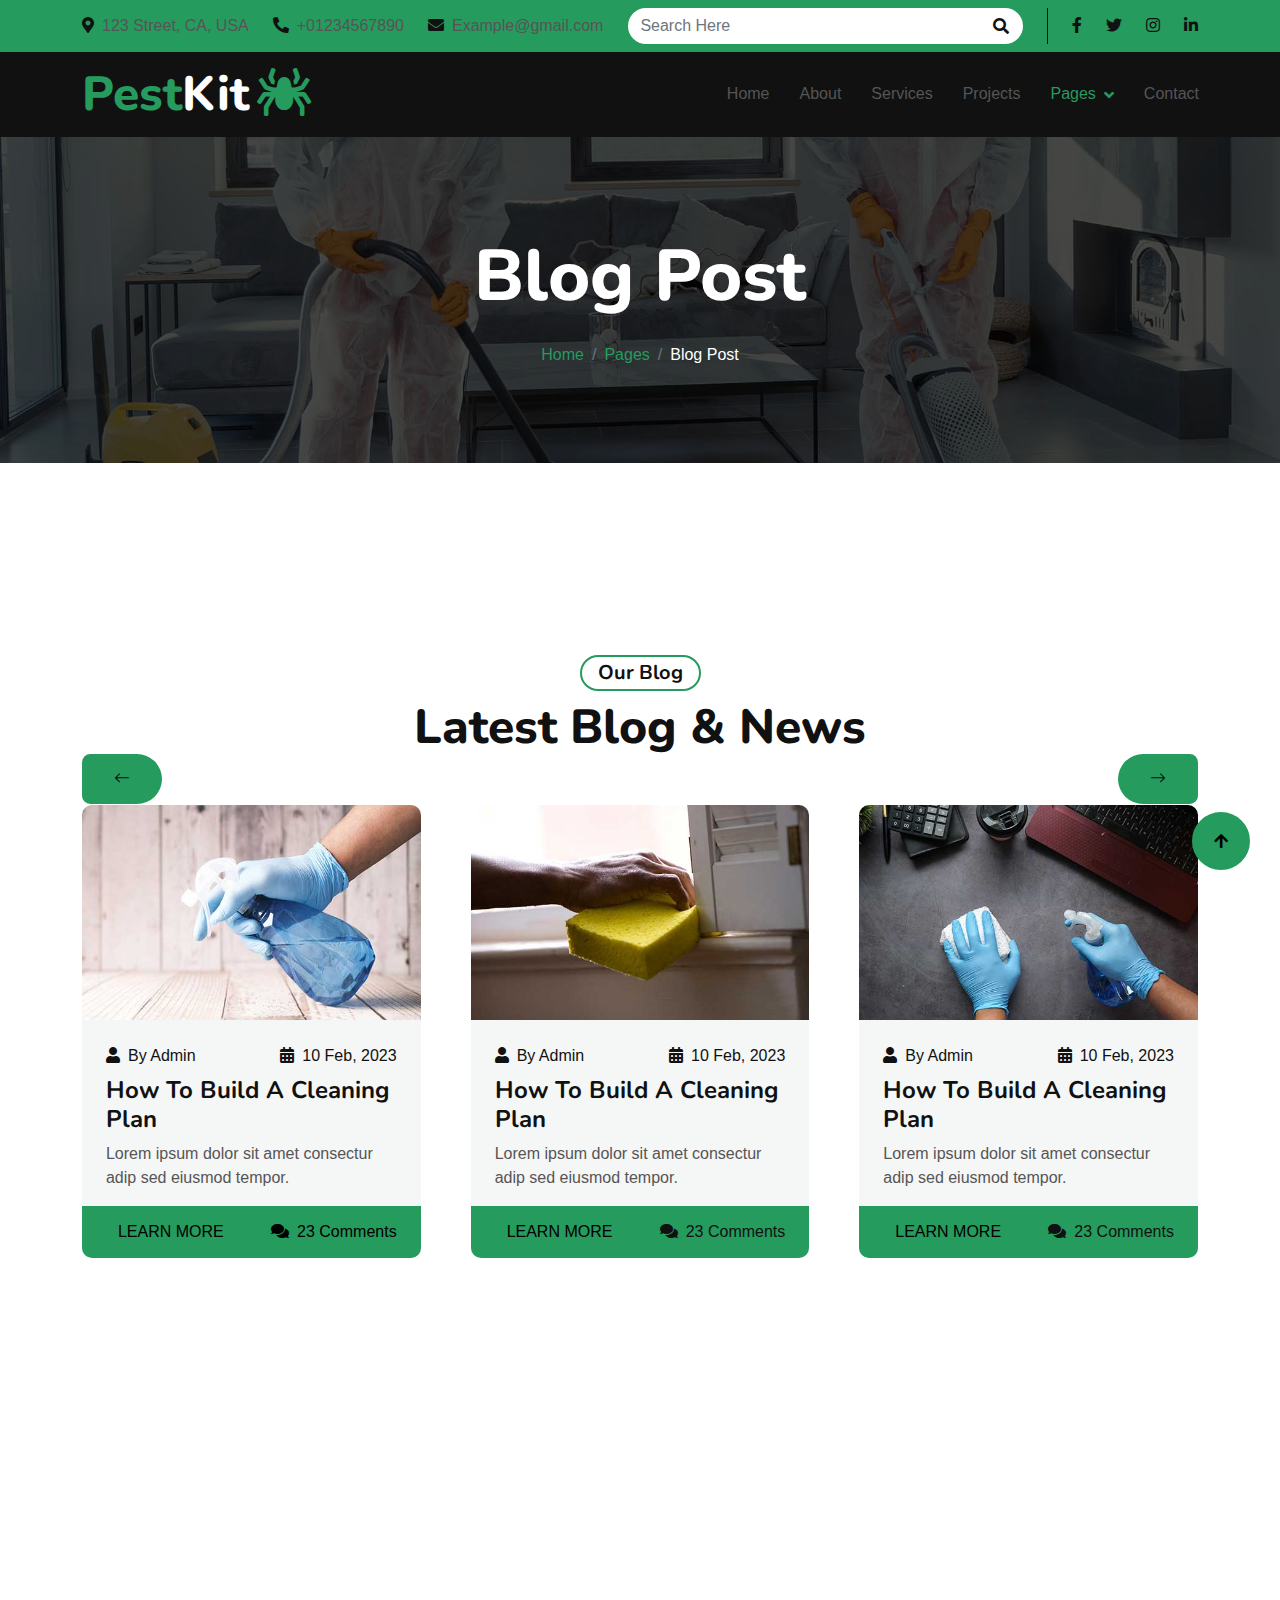
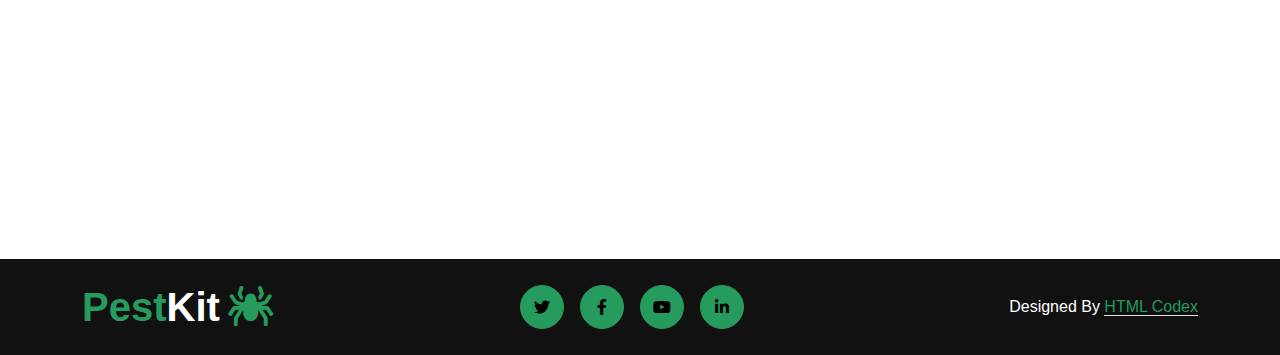
<file: blog.html>
<!DOCTYPE html>
<html lang="en">

    <head>
        <meta charset="utf-8">
        <title>PestKit - Pest Control Website Template</title>
        <meta content="width=device-width, initial-scale=1.0" name="viewport">
        <meta content="" name="keywords">
        <meta content="" name="description">

        <!-- Google Web Fonts -->
        <link rel="preconnect" href="https://fonts.googleapis.com">
        <link rel="preconnect" href="https://fonts.gstatic.com" crossorigin>
        <link href="https://fonts.googleapis.com/css2?family=Nunito:wght@600;700;800&display=swap" rel="stylesheet"> 
        <link href="https://fonts.googleapis.com/css2?family=Open+Sans:wght@400;500&display=swap" rel="stylesheet">

        <!-- Icon Font Stylesheet -->
        <link href="https://cdnjs.cloudflare.com/ajax/libs/font-awesome/5.10.0/css/all.min.css" rel="stylesheet">
        <link href="https://cdn.jsdelivr.net/npm/bootstrap-icons@1.4.1/font/bootstrap-icons.css" rel="stylesheet">

        <!-- Libraries Stylesheet -->
        <link href="lib/animate/animate.min.css" rel="stylesheet">
        <link href="lib/owlcarousel/assets/owl.carousel.min.css" rel="stylesheet">

        <!-- Customized Bootstrap Stylesheet -->
        <link href="css/bootstrap.min.css" rel="stylesheet">

        <!-- Template Stylesheet -->
        <link href="css/style.css" rel="stylesheet">
    </head>

    <body>
        <!-- Spinner Start -->
        <div id="spinner" class="show w-100 vh-100 bg-white position-fixed translate-middle top-50 start-50 d-flex align-items-center justify-content-center">
            <div class="spinner-grow text-primary" role="status"></div>
        </div>
        <!-- Spinner End -->

        <!-- Topbar Start -->
        <div class="container-fluid topbar-top bg-primary">
            <div class="container">
                <div class="d-flex justify-content-between topbar py-2">
                    <div class="d-flex align-items-center flex-shrink-0 topbar-info">
                        <a href="#" class="me-4 text-secondary"><i class="fas fa-map-marker-alt me-2 text-dark"></i>123 Street, CA, USA</a>
                        <a href="#" class="me-4 text-secondary"><i class="fas fa-phone-alt me-2 text-dark"></i>+01234567890</a>
                        <a href="#" class="text-secondary"><i class="fas fa-envelope me-2 text-dark"></i>Example@gmail.com</a>
                    </div>
                    <div class="text-end pe-4 me-4 border-end border-dark search-btn">
                        <div class="search-form">
                            <form method="post" action="index.html">
                                <div class="form-group">
                                    <div class="d-flex">
                                        <input type="search" class="form-control border-0 rounded-pill" name="search-input" value="" placeholder="Search Here" required=""/>
                                        <button type="submit" value="Search Now!" class="btn"><i class="fa fa-search text-dark"></i></button>
                                    </div>
                                </div>
                            </form>
                        </div>
                    </div>
                    <div class="d-flex align-items-center justify-content-center topbar-icon">
                        <a href="#" class="me-4"><i class="fab fa-facebook-f text-dark"></i></a>
                        <a href="#" class="me-4"><i class="fab fa-twitter text-dark"></i></a>
                        <a href="#" class="me-4"><i class="fab fa-instagram text-dark"></i></a>
                        <a href="#" class=""><i class="fab fa-linkedin-in text-dark"></i></a>
                    </div>
                </div>
            </div>
        </div>
        <!-- Topbar End -->


        <!-- Navbar Start -->
        <div class="container-fluid bg-dark">
            <div class="container">
                <nav class="navbar navbar-dark navbar-expand-lg py-lg-0">
                    <a href="index.html" class="navbar-brand">
                        <h1 class="text-primary mb-0 display-5">Pest<span class="text-white">Kit</span><i class="fa fa-spider text-primary ms-2"></i></h1>
                    </a>
                    <button class="navbar-toggler bg-primary" type="button" data-bs-toggle="collapse" data-bs-target="#navbarCollapse">
                        <span class="fa fa-bars text-dark"></span>
                    </button>
                    <div class="collapse navbar-collapse me-n3" id="navbarCollapse">
                        <div class="navbar-nav ms-auto">
                            <a href="index.html" class="nav-item nav-link">Home</a>
                            <a href="about.html" class="nav-item nav-link">About</a>
                            <a href="service.html" class="nav-item nav-link">Services</a>
                            <a href="project.html" class="nav-item nav-link">Projects</a>
                            <div class="nav-item dropdown">
                                <a href="#" class="nav-link dropdown-toggle active" data-bs-toggle="dropdown">Pages</a>
                                <div class="dropdown-menu m-0 bg-primary">
                                    <a href="price.html" class="dropdown-item">Pricing Plan</a>
                                    <a href="blog.html" class="dropdown-item active">Blog Post</a>
                                    <a href="team.html" class="dropdown-item">Team Members</a>
                                    <a href="testimonial.html" class="dropdown-item">Testimonial</a>
                                    <a href="404.html" class="dropdown-item">404 Page</a>
                                </div>
                            </div>
                            <a href="contact.html" class="nav-item nav-link">Contact</a>
                        </div>
                    </div>
                </nav>
            </div>
        </div>
        <!-- Navbar End -->

        
        <!-- Page Header Start -->
        <div class="container-fluid page-header py-5">
            <div class="container text-center py-5">
                <h1 class="display-2 text-white mb-4 animated slideInDown">Blog Post</h1>
                <nav aria-label="breadcrumb">
                    <ol class="breadcrumb justify-content-center mb-0 animated slideInDown">
                        <li class="breadcrumb-item"><a href="#">Home</a></li>
                        <li class="breadcrumb-item"><a href="#">Pages</a></li>
                        <li class="breadcrumb-item text-white" aria-current="page">Blog Post</li>
                    </ol>
                </nav>
            </div>
        </div>
        <!-- Page Header End -->


        <!-- Blog Start -->
        <div class="container-fluid py-5">
            <div class="container py-5">
                <div class="text-center mb-5 wow fadeInUp" data-wow-delay=".3s">
                    <h5 class="mb-2 px-3 py-1 text-dark rounded-pill d-inline-block border border-2 border-primary">Our Blog</h5>
                    <h1 class="display-5">Latest Blog & News</h1>
                </div>
                <div class="owl-carousel blog-carousel wow fadeInUp" data-wow-delay=".5s">
                    <div class="blog-item">
                        <img src="img/blog-1.jpg" class="img-fluid w-100 rounded-top" alt="">
                         <div class="rounded-bottom bg-light">
                            <div class="d-flex justify-content-between p-4 pb-2">
                                <span class="pe-2 text-dark"><i class="fa fa-user me-2"></i>By Admin</span>
                                <span class="text-dark"><i class="fas fa-calendar-alt me-2"></i>10 Feb, 2023</span>
                            </div>
                            <div class="px-4 pb-0">
                                <h4>How To Build A Cleaning Plan</h4>
                                <p>Lorem ipsum dolor sit amet consectur adip sed eiusmod tempor.</p>
                            </div>
                            <div class="p-4 py-2 d-flex justify-content-between bg-primary rounded-bottom blog-btn">
                                <a href="#" type="button" class="btn btn-primary border-0">Learn More</a>
                                <a href="#" class="my-auto btn-primary border-0"><i class="fa fa-comments me-2"></i>23 Comments</a>
                            </div>
                        </div>
                    </div>
                    <div class="blog-item">
                        <img src="img/blog-3.jpg" class="img-fluid w-100 rounded-top" alt="">
                         <div class="rounded-bottom bg-light">
                            <div class="d-flex justify-content-between p-4 pb-2">
                                <span class="pe-2 text-dark"><i class="fa fa-user me-2"></i>By Admin</span>
                                <span class="text-dark"><i class="fas fa-calendar-alt me-2"></i>10 Feb, 2023</span>
                            </div>
                            <div class="px-4 pb-0">
                                <h4>How To Build A Cleaning Plan</h4>
                                <p>Lorem ipsum dolor sit amet consectur adip sed eiusmod tempor.</p>
                            </div>
                            <div class="p-4 py-2 d-flex justify-content-between bg-primary rounded-bottom blog-btn">
                                <a href="#" type="button" class="btn btn-primary border-0">Learn More</a>
                                <a href="#" class="my-auto text-dark"><i class="fa fa-comments me-2"></i>23 Comments</a>
                            </div>
                        </div>
                    </div>
                    <div class="blog-item">
                        <img src="img/blog-2.jpg" class="img-fluid w-100 rounded-top" alt="">
                         <div class="rounded-bottom bg-light">
                            <div class="d-flex justify-content-between p-4 pb-2">
                                <span class="pe-2 text-dark"><i class="fa fa-user me-2"></i>By Admin</span>
                                <span class="text-dark"><i class="fas fa-calendar-alt me-2"></i>10 Feb, 2023</span>
                            </div>
                            <div class="px-4 pb-0">
                                <h4>How To Build A Cleaning Plan</h4>
                                <p>Lorem ipsum dolor sit amet consectur adip sed eiusmod tempor.</p>
                            </div>
                            <div class="p-4 py-2 d-flex justify-content-between bg-primary rounded-bottom blog-btn">
                                <a href="#" type="button" class="btn btn-primary border-0">Learn More</a>
                                <a href="#" class="my-auto text-dark"><i class="fa fa-comments me-2"></i>23 Comments</a>
                            </div>
                        </div>
                    </div>
                    <div class="blog-item">
                        <img src="img/blog-1.jpg" class="img-fluid w-100 rounded-top" alt="">
                         <div class="rounded-bottom bg-light">
                            <div class="d-flex justify-content-between p-4 pb-2">
                                <span class="pe-2 text-dark"><i class="fa fa-user me-2"></i>By Admin</span>
                                <span class="text-dark"><i class="fas fa-calendar-alt me-2"></i>10 Feb, 2023</span>
                            </div>
                            <div class="px-4 pb-0">
                                <h4>How To Build A Cleaning Plan</h4>
                                <p>Lorem ipsum dolor sit amet consectur adip sed eiusmod tempor.</p>
                            </div>
                            <div class="p-4 py-2 d-flex justify-content-between bg-primary rounded-bottom blog-btn">
                                <a href="#" type="button" class="btn btn-primary border-0">Learn More</a>
                                <a href="#" class="my-auto text-dark"><i class="fa fa-comments me-2"></i>23 Comments</a>
                            </div>
                        </div>
                    </div>
                </div>
            </div>
        </div>
        <!-- Blog End -->


        <!-- Footer Start -->
        <div class="container-fluid footer py-5 wow fadeIn" data-wow-delay=".3s">
            <div class="container py-5">
                <div class="row g-4 footer-inner">
                    <div class="col-lg-3 col-md-6">
                        <div class="footer-item">
                            <h4 class="text-white fw-bold mb-4">About PestKit.</h4>
                            <p>Nostrud exertation ullamco labor nisi aliquip ex ea commodo consequat duis aute irure dolor in reprehenderit in voluptate velit esse cillum dolore.</p>
                            <p class="mb-0"><a class="" href="#">PestKit </a> &copy; 2023 All Right Reserved.</p>
                        </div>
                    </div>
                    <div class="col-lg-3 col-md-6">
                        <div class="footer-item">
                            <h4 class="text-white fw-bold mb-4">Usefull Link</h4>
                            <div class="d-flex flex-column align-items-start">
                                <a class="btn btn-link ps-0" href=""><i class="fa fa-check me-2"></i>About Us</a>
                                <a class="btn btn-link ps-0" href=""><i class="fa fa-check me-2"></i>Contact Us</a>
                                <a class="btn btn-link ps-0" href=""><i class="fa fa-check me-2"></i>Our Services</a>
                                <a class="btn btn-link ps-0" href=""><i class="fa fa-check me-2"></i>Terms & Condition</a>
                            </div>
                        </div>
                    </div>
                    <div class="col-lg-3 col-md-6">
                        <div class="footer-item">
                            <h4 class="text-white fw-bold mb-4">Services Link</h4>
                            <div class="d-flex flex-column align-items-start">
                                <a class="btn btn-link ps-0" href=""><i class="fa fa-check me-2"></i>Apartment Cleaning</a>
                                <a class="btn btn-link ps-0" href=""><i class="fa fa-check me-2"></i>Office Cleaning</a>
                                <a class="btn btn-link ps-0" href=""><i class="fa fa-check me-2"></i>Car Washing</a>
                                <a class="btn btn-link ps-0" href=""><i class="fa fa-check me-2"></i>Green Cleaning</a>
                            </div>
                            
                        </div>
                    </div>
                    <div class="col-lg-3 col-md-6">
                        <div class="footer-item">
                            <h4 class="text-white fw-bold mb-4">Contact Us</h4>
                            <a href="" class="btn btn-link w-100 text-start ps-0 pb-3 border-bottom rounded-0"><i class="fa fa-map-marker-alt me-3"></i>123 Street, CA, USA</a>
                            <a href="" class="btn btn-link w-100 text-start ps-0 py-3 border-bottom rounded-0"><i class="fa fa-phone-alt me-3"></i>+012 345 67890</a>
                            <a href="" class="btn btn-link w-100 text-start ps-0 py-3 border-bottom rounded-0"><i class="fa fa-envelope me-3"></i>info@example.com</a>
                        </div>
                    </div>
                </div>
            </div>
        </div>
        <!-- Footer End -->



        <!-- Copyright Start -->
        <div class="container-fluid copyright bg-dark py-4">
            <div class="container">
                <div class="row">
                    <div class="col-md-4 text-center text-md-start mb-3 mb-md-0">
                        <a href="#" class="text-primary mb-0 display-6">Pest<span class="text-white">Kit</span><i class="fa fa-spider text-primary ms-2"></i></a>
                    </div>
                    <div class="col-md-4 copyright-btn text-center text-md-start mb-3 mb-md-0 flex-shrink-0">
                        <a class="btn btn-primary rounded-circle me-3 copyright-icon" href=""><i class="fab fa-twitter"></i></a>
                        <a class="btn btn-primary rounded-circle me-3 copyright-icon" href=""><i class="fab fa-facebook-f"></i></a>
                        <a class="btn btn-primary rounded-circle me-3 copyright-icon" href=""><i class="fab fa-youtube"></i></a>
                        <a class="btn btn-primary rounded-circle me-3 copyright-icon" href=""><i class="fab fa-linkedin-in"></i></a>
                    </div>
                    <div class="col-md-4 my-auto text-center text-md-end text-white">
                        <!--/*** This template is free as long as you keep the below author’s credit link/attribution link/backlink. ***/-->
                        <!--/*** If you'd like to use the template without the below author’s credit link/attribution link/backlink, ***/-->
                        <!--/*** you can purchase the Credit Removal License from "https://htmlcodex.com/credit-removal". ***/-->
                        Designed By <a class="border-bottom" href="https://htmlcodex.com">HTML Codex</a>
                    </div>
                </div>
            </div>
        </div>
        <!-- Copyright End -->
        

        <!-- Back to Top -->
        <a href="#" class="btn btn-primary rounded-circle border-3 back-to-top"><i class="fa fa-arrow-up"></i></a>

        
        <!-- JavaScript Libraries -->
        <script src="https://ajax.googleapis.com/ajax/libs/jquery/3.6.4/jquery.min.js"></script>
        <script src="https://code.jquery.com/jquery-3.4.1.min.js"></script>
        <script src="https://cdn.jsdelivr.net/npm/bootstrap@5.0.0/dist/js/bootstrap.bundle.min.js"></script>
        <script src="lib/wow/wow.min.js"></script>
        <script src="lib/easing/easing.min.js"></script>
        <script src="lib/waypoints/waypoints.min.js"></script>
        <script src="lib/owlcarousel/owl.carousel.min.js"></script>

        <!-- Template Javascript -->
        <script src="js/main.js"></script>
    </body>

</html>
</file>
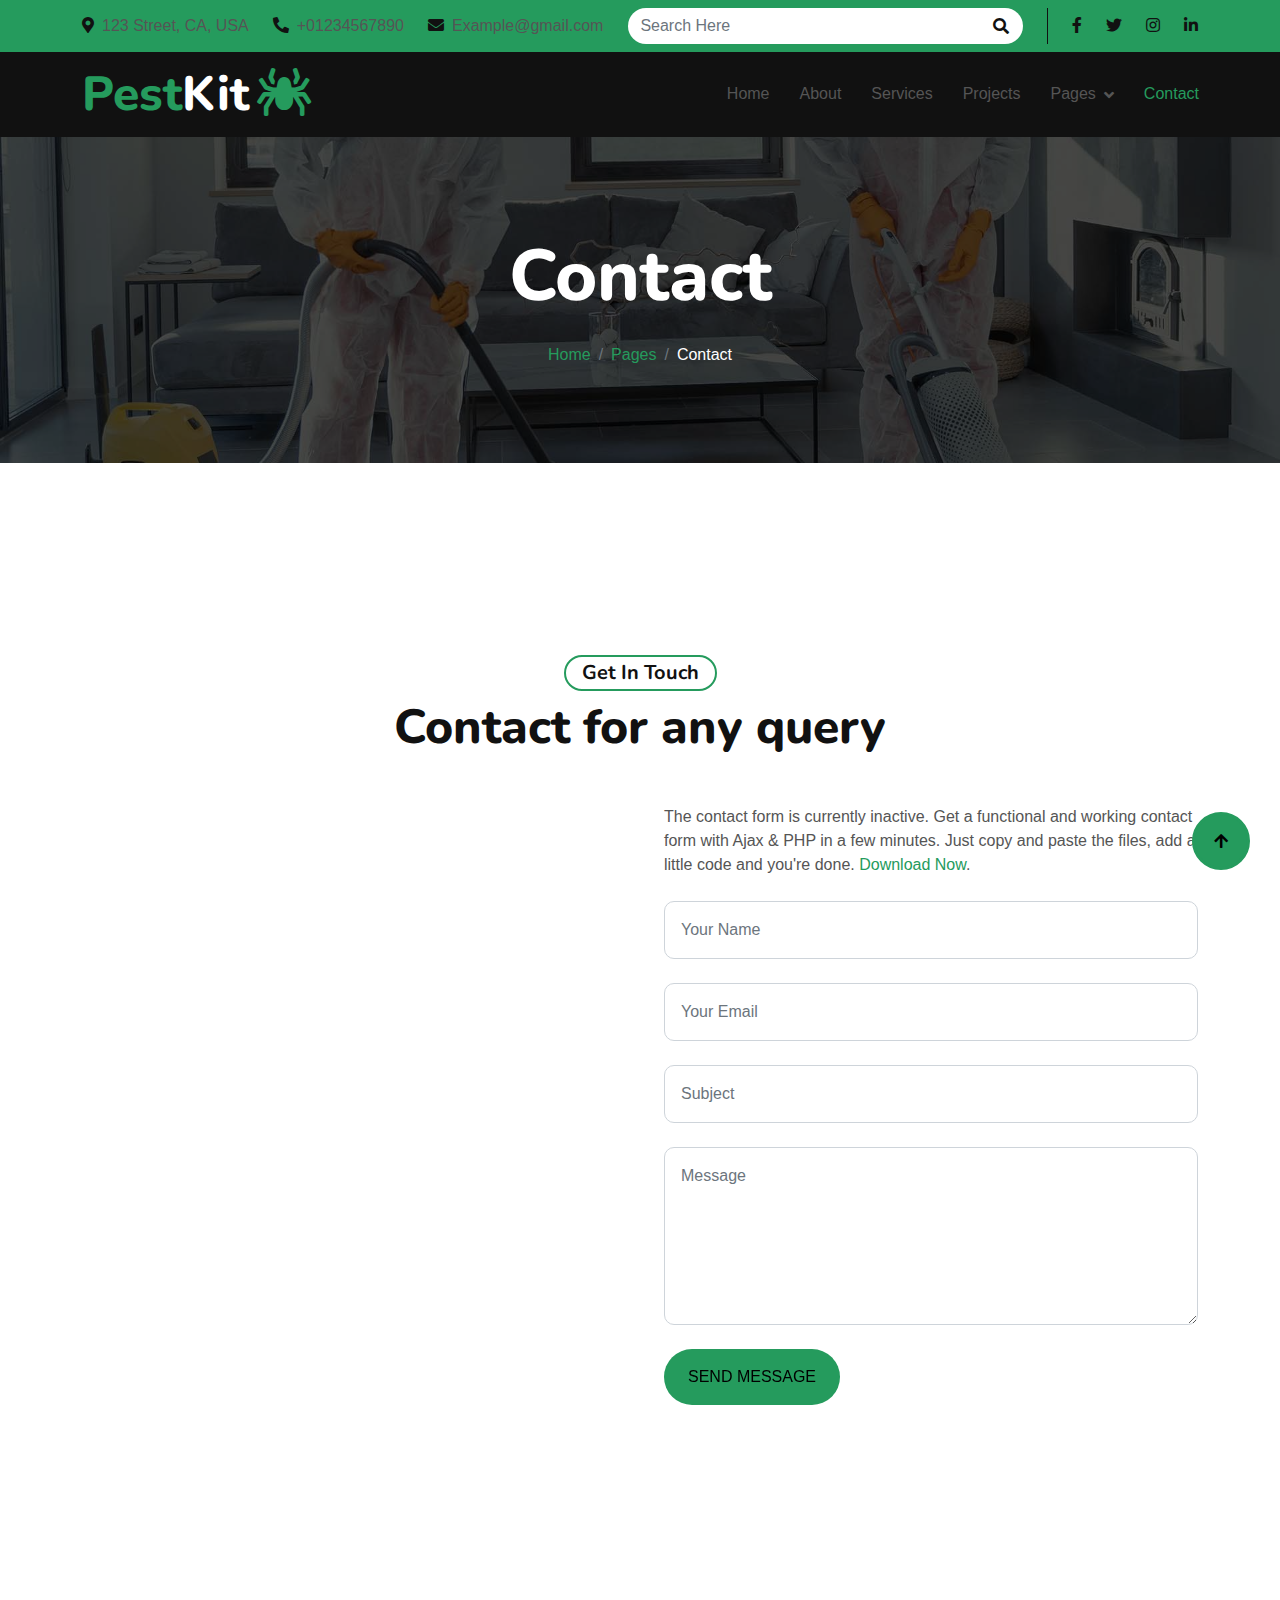
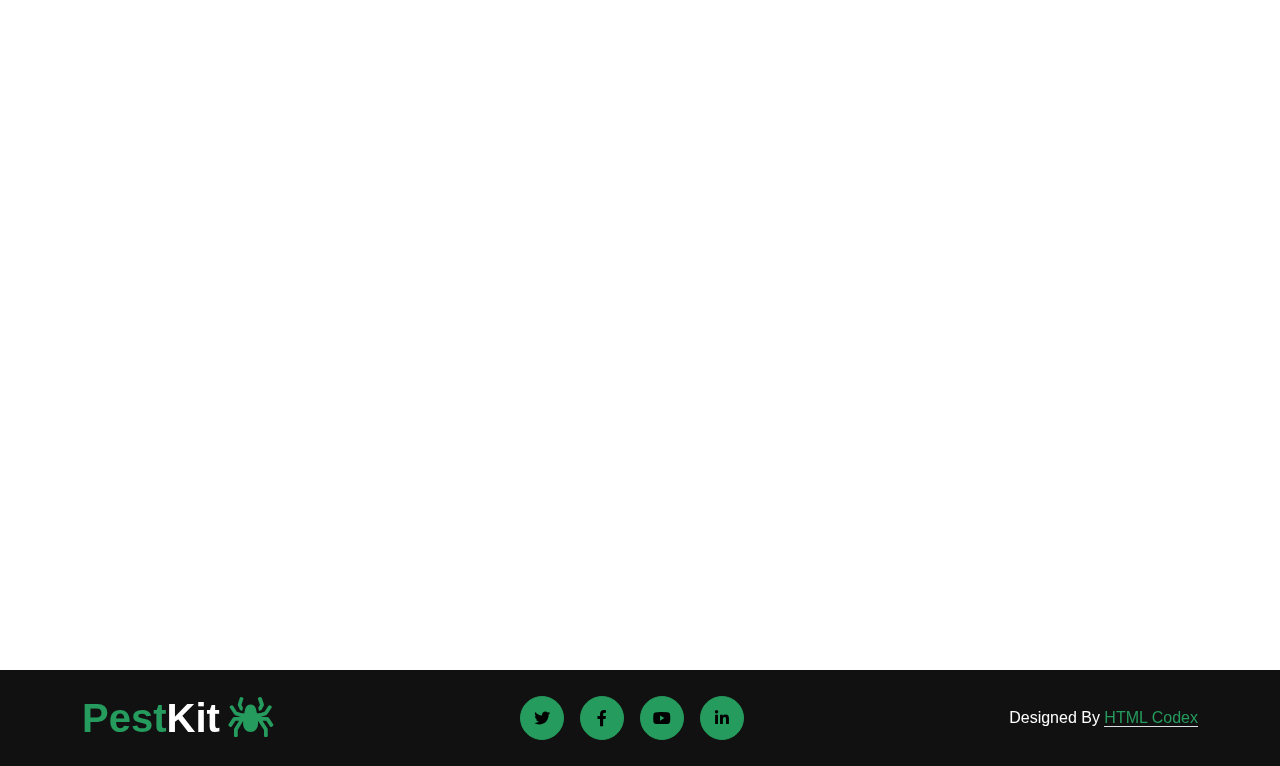
<file: contact.html>
<!DOCTYPE html>
<html lang="en">

    <head>
        <meta charset="utf-8">
        <title>PestKit - Pest Control Website Template</title>
        <meta content="width=device-width, initial-scale=1.0" name="viewport">
        <meta content="" name="keywords">
        <meta content="" name="description">

        <!-- Google Web Fonts -->
        <link rel="preconnect" href="https://fonts.googleapis.com">
        <link rel="preconnect" href="https://fonts.gstatic.com" crossorigin>
        <link href="https://fonts.googleapis.com/css2?family=Nunito:wght@600;700;800&display=swap" rel="stylesheet"> 
        <link href="https://fonts.googleapis.com/css2?family=Open+Sans:wght@400;500&display=swap" rel="stylesheet">

        <!-- Icon Font Stylesheet -->
        <link href="https://cdnjs.cloudflare.com/ajax/libs/font-awesome/5.10.0/css/all.min.css" rel="stylesheet">
        <link href="https://cdn.jsdelivr.net/npm/bootstrap-icons@1.4.1/font/bootstrap-icons.css" rel="stylesheet">

        <!-- Libraries Stylesheet -->
        <link href="lib/animate/animate.min.css" rel="stylesheet">
        <link href="lib/owlcarousel/assets/owl.carousel.min.css" rel="stylesheet">

        <!-- Customized Bootstrap Stylesheet -->
        <link href="css/bootstrap.min.css" rel="stylesheet">

        <!-- Template Stylesheet -->
        <link href="css/style.css" rel="stylesheet">
    </head>

    <body>
        <!-- Spinner Start -->
        <div id="spinner" class="show w-100 vh-100 bg-white position-fixed translate-middle top-50 start-50 d-flex align-items-center justify-content-center">
            <div class="spinner-grow text-primary" role="status"></div>
        </div>
        <!-- Spinner End -->

        <!-- Topbar Start -->
        <div class="container-fluid topbar-top bg-primary">
            <div class="container">
                <div class="d-flex justify-content-between topbar py-2">
                    <div class="d-flex align-items-center flex-shrink-0 topbar-info">
                        <a href="#" class="me-4 text-secondary"><i class="fas fa-map-marker-alt me-2 text-dark"></i>123 Street, CA, USA</a>
                        <a href="#" class="me-4 text-secondary"><i class="fas fa-phone-alt me-2 text-dark"></i>+01234567890</a>
                        <a href="#" class="text-secondary"><i class="fas fa-envelope me-2 text-dark"></i>Example@gmail.com</a>
                    </div>
                    <div class="text-end pe-4 me-4 border-end border-dark search-btn">
                        <div class="search-form">
                            <form method="post" action="index.html">
                                <div class="form-group">
                                    <div class="d-flex">
                                        <input type="search" class="form-control border-0 rounded-pill" name="search-input" value="" placeholder="Search Here" required=""/>
                                        <button type="submit" value="Search Now!" class="btn"><i class="fa fa-search text-dark"></i></button>
                                    </div>
                                </div>
                            </form>
                        </div>
                    </div>
                    <div class="d-flex align-items-center justify-content-center topbar-icon">
                        <a href="#" class="me-4"><i class="fab fa-facebook-f text-dark"></i></a>
                        <a href="#" class="me-4"><i class="fab fa-twitter text-dark"></i></a>
                        <a href="#" class="me-4"><i class="fab fa-instagram text-dark"></i></a>
                        <a href="#" class=""><i class="fab fa-linkedin-in text-dark"></i></a>
                    </div>
                </div>
            </div>
        </div>
        <!-- Topbar End -->


        <!-- Navbar Start -->
        <div class="container-fluid bg-dark">
            <div class="container">
                <nav class="navbar navbar-dark navbar-expand-lg py-lg-0">
                    <a href="index.html" class="navbar-brand">
                        <h1 class="text-primary mb-0 display-5">Pest<span class="text-white">Kit</span><i class="fa fa-spider text-primary ms-2"></i></h1>
                    </a>
                    <button class="navbar-toggler bg-primary" type="button" data-bs-toggle="collapse" data-bs-target="#navbarCollapse">
                        <span class="fa fa-bars text-dark"></span>
                    </button>
                    <div class="collapse navbar-collapse me-n3" id="navbarCollapse">
                        <div class="navbar-nav ms-auto">
                            <a href="index.html" class="nav-item nav-link">Home</a>
                            <a href="about.html" class="nav-item nav-link">About</a>
                            <a href="service.html" class="nav-item nav-link">Services</a>
                            <a href="project.html" class="nav-item nav-link">Projects</a>
                            <div class="nav-item dropdown">
                                <a href="#" class="nav-link dropdown-toggle" data-bs-toggle="dropdown">Pages</a>
                                <div class="dropdown-menu m-0 bg-primary">
                                    <a href="price.html" class="dropdown-item">Pricing Plan</a>
                                    <a href="blog.html" class="dropdown-item">Blog Post</a>
                                    <a href="team.html" class="dropdown-item">Team Members</a>
                                    <a href="testimonial.html" class="dropdown-item">Testimonial</a>
                                    <a href="404.html" class="dropdown-item">404 Page</a>
                                </div>
                            </div>
                            <a href="contact.html" class="nav-item nav-link active">Contact</a>
                        </div>
                    </div>
                </nav>
            </div>
        </div>
        <!-- Navbar End -->

        
        <!-- Page Header Start -->
        <div class="container-fluid page-header py-5">
            <div class="container text-center py-5">
                <h1 class="display-2 text-white mb-4 animated slideInDown">Contact</h1>
                <nav aria-label="breadcrumb">
                    <ol class="breadcrumb justify-content-center mb-0 animated slideInDown">
                        <li class="breadcrumb-item"><a href="#">Home</a></li>
                        <li class="breadcrumb-item"><a href="#">Pages</a></li>
                        <li class="breadcrumb-item text-white" aria-current="page">Contact</li>
                    </ol>
                </nav>
            </div>
        </div>
        <!-- Page Header End -->


        <!-- Contact Start -->
        <div class="container-fluid py-5">
            <div class="container py-5">
                <div class="text-center mb-5 wow fadeInUp" data-wow-delay=".3s">
                    <h5 class="mb-2 px-3 py-1 text-dark rounded-pill d-inline-block border border-2 border-primary">Get In Touch</h5>
                    <h1 class="display-5 w-50 mx-auto">Contact for any query</h1>
                </div>
                <div class="row g-5 mb-5">
                    <div class="col-lg-6 wow fadeInUp" data-wow-delay=".3s">
                        <div class="h-100">
                            <iframe src="https://www.google.com/maps/embed?pb=!1m18!1m12!1m3!1d3001583.639214438!2d-78.4099249913019!3d42.71993723844549!2m3!1f0!2f0!3f0!3m2!1i1024!2i768!4f13.1!3m3!1m2!1s0x4ccc4bf0f123a5a9%3A0xddcfc6c1de189567!2sNew%20York%2C%20USA!5e0!3m2!1sen!2sbd!4v1687175686342!5m2!1sen!2sbd" class="border-0 rounded w-100 h-100" allowfullscreen="" loading="lazy" referrerpolicy="no-referrer-when-downgrade"></iframe>
                        </div>
                    </div>
                    <div class="col-lg-6 wow fadeInUp" data-wow-delay=".5s">
						<p class="mb-4">The contact form is currently inactive. Get a functional and working contact form with Ajax & PHP in a few minutes. Just copy and paste the files, add a little code and you're done. <a href="https://htmlcodex.com/contact-form">Download Now</a>.</p>
                        <div class="rounded contact-form">
                            <div class="mb-4">
                                <input type="text" class="form-control p-3" placeholder="Your Name">
                            </div>
                            <div class="mb-4">
                                <input type="email" class="form-control p-3" placeholder="Your Email">
                            </div>
                            <div class="mb-4">
                                <input type="text" class="form-control p-3" placeholder="Subject">
                            </div>
                            <div class="mb-4">
                                <textarea class="w-100 form-control p-3" rows="6" cols="10" placeholder="Message"></textarea>
                            </div>
                            <button class="btn btn-primary border-0 py-3 px-4 rounded-pill" type="button">Send Message</button>
                        </div>
                    </div>
                </div>
                <div class="row g-4 wow fadeInUp" data-wow-delay=".3s">
                    <div class="col-xxl-3 col-lg-6 col-md-6 col-sm-12">
                        <div class="d-flex bg-light p-3 rounded contact-btn-link">
                            <div class="flex-shrink-0 d-flex align-items-center justify-content-center bg-primary rounded-circle p-3 ms-3" style="width: 64px; height: 64px;">
                                <i class="fa fa-share text-dark"></i>
                            </div>
                            <div class="ms-3 contact-link">
                                <h4 class="text-dark">fallow Us</h4>
                                <div class="d-flex justify-content-center">
                                    <a class="pe-2" href="#"><i class="fab fa-facebook-f text-dark"></i></a>
                                    <a class="px-2" href="#"><i class="fab fa-twitter text-dark"></i></a>
                                    <a class="px-2" href="#"><i class="fab fa-instagram text-dark"></i></a>
                                    <a class="px-2" href="#"><i class="fab fa-linkedin-in text-dark"></i></a>
                                    <a class="px-2" href="#"><i class="fab fa-youtube text-dark"></i></a>
                                </div>
                            </div>
                        </div>
                    </div>
                    <div class="col-xxl-3 col-lg-6 col-md-6 col-sm-12">
                        <div class="d-flex bg-light p-3 rounded contact-btn-link">
                            <div class="d-flex align-items-center justify-content-center bg-primary rounded-circle p-3 ms-3" style="width: 64px; height: 64px;">
                                <i class="fas fa-map-marker-alt text-dark"></i>
                            </div>
                            <div class="ms-3 contact-link">
                                <h4 class="text-dark">Address</h4>
                                <a href="#">
                                    <h5 class="text-dark d-inline fs-6">123 Street, CA, USA</h5>
                                </a>
                            </div>
                        </div>
                    </div>
                    <div class="col-xxl-3 col-lg-6 col-md-6 col-sm-12">
                        <div class="d-flex bg-light p-3 rounded contact-btn-link">
                            <div class="d-flex align-items-center justify-content-center bg-primary rounded-circle p-3 ms-3" style="width: 64px; height: 64px;">
                                <i class="fa fa-phone text-dark"></i>
                            </div>
                            <div class="ms-3 contact-link">
                                <h4 class="text-dark">Call Us</h4>
                                <a class="h5 text-dark fs-6" href="tel:+0123456789">+012 3456 7890</a>
                            </div>
                        </div>
                    </div>
                    <div class="col-xxl-3 col-lg-6 col-md-6 col-sm-12">
                        <div class="d-flex bg-light p-3 rounded contact-btn-link">
                            <div class="d-flex align-items-center justify-content-center bg-primary rounded-circle p-3 ms-3" style="width: 64px; height: 64px;">
                                <i class="fa fa-envelope text-dark"></i>
                            </div>
                            <div class="ms-3 contact-link">
                                <h4 class="text-dark">Email Us</h4>
                                <a class="h5 text-dark fs-6" href="#">info@example.com</a>
                            </div>
                        </div>
                    </div>
                </div>
            </div>
        </div>
        <!-- Contact End -->


        <!-- Footer Start -->
        <div class="container-fluid footer py-5 wow fadeIn" data-wow-delay=".3s">
            <div class="container py-5">
                <div class="row g-4 footer-inner">
                    <div class="col-lg-3 col-md-6">
                        <div class="footer-item">
                            <h4 class="text-white fw-bold mb-4">About PestKit.</h4>
                            <p>Nostrud exertation ullamco labor nisi aliquip ex ea commodo consequat duis aute irure dolor in reprehenderit in voluptate velit esse cillum dolore.</p>
                            <p class="mb-0"><a class="" href="#">PestKit </a> &copy; 2023 All Right Reserved.</p>
                        </div>
                    </div>
                    <div class="col-lg-3 col-md-6">
                        <div class="footer-item">
                            <h4 class="text-white fw-bold mb-4">Usefull Link</h4>
                            <div class="d-flex flex-column align-items-start">
                                <a class="btn btn-link ps-0" href=""><i class="fa fa-check me-2"></i>About Us</a>
                                <a class="btn btn-link ps-0" href=""><i class="fa fa-check me-2"></i>Contact Us</a>
                                <a class="btn btn-link ps-0" href=""><i class="fa fa-check me-2"></i>Our Services</a>
                                <a class="btn btn-link ps-0" href=""><i class="fa fa-check me-2"></i>Terms & Condition</a>
                            </div>
                        </div>
                    </div>
                    <div class="col-lg-3 col-md-6">
                        <div class="footer-item">
                            <h4 class="text-white fw-bold mb-4">Services Link</h4>
                            <div class="d-flex flex-column align-items-start">
                                <a class="btn btn-link ps-0" href=""><i class="fa fa-check me-2"></i>Apartment Cleaning</a>
                                <a class="btn btn-link ps-0" href=""><i class="fa fa-check me-2"></i>Office Cleaning</a>
                                <a class="btn btn-link ps-0" href=""><i class="fa fa-check me-2"></i>Car Washing</a>
                                <a class="btn btn-link ps-0" href=""><i class="fa fa-check me-2"></i>Green Cleaning</a>
                            </div>
                            
                        </div>
                    </div>
                    <div class="col-lg-3 col-md-6">
                        <div class="footer-item">
                            <h4 class="text-white fw-bold mb-4">Contact Us</h4>
                            <a href="" class="btn btn-link w-100 text-start ps-0 pb-3 border-bottom rounded-0"><i class="fa fa-map-marker-alt me-3"></i>123 Street, CA, USA</a>
                            <a href="" class="btn btn-link w-100 text-start ps-0 py-3 border-bottom rounded-0"><i class="fa fa-phone-alt me-3"></i>+012 345 67890</a>
                            <a href="" class="btn btn-link w-100 text-start ps-0 py-3 border-bottom rounded-0"><i class="fa fa-envelope me-3"></i>info@example.com</a>
                        </div>
                    </div>
                </div>
            </div>
        </div>
        <!-- Footer End -->



        <!-- Copyright Start -->
        <div class="container-fluid copyright bg-dark py-4">
            <div class="container">
                <div class="row">
                    <div class="col-md-4 text-center text-md-start mb-3 mb-md-0">
                        <a href="#" class="text-primary mb-0 display-6">Pest<span class="text-white">Kit</span><i class="fa fa-spider text-primary ms-2"></i></a>
                    </div>
                    <div class="col-md-4 copyright-btn text-center text-md-start mb-3 mb-md-0 flex-shrink-0">
                        <a class="btn btn-primary rounded-circle me-3 copyright-icon" href=""><i class="fab fa-twitter"></i></a>
                        <a class="btn btn-primary rounded-circle me-3 copyright-icon" href=""><i class="fab fa-facebook-f"></i></a>
                        <a class="btn btn-primary rounded-circle me-3 copyright-icon" href=""><i class="fab fa-youtube"></i></a>
                        <a class="btn btn-primary rounded-circle me-3 copyright-icon" href=""><i class="fab fa-linkedin-in"></i></a>
                    </div>
                    <div class="col-md-4 my-auto text-center text-md-end text-white">
                        <!--/*** This template is free as long as you keep the below author’s credit link/attribution link/backlink. ***/-->
                        <!--/*** If you'd like to use the template without the below author’s credit link/attribution link/backlink, ***/-->
                        <!--/*** you can purchase the Credit Removal License from "https://htmlcodex.com/credit-removal". ***/-->
                        Designed By <a class="border-bottom" href="https://htmlcodex.com">HTML Codex</a>
                    </div>
                </div>
            </div>
        </div>
        <!-- Copyright End -->
        

        <!-- Back to Top -->
        <a href="#" class="btn btn-primary rounded-circle border-3 back-to-top"><i class="fa fa-arrow-up"></i></a>

        
        <!-- JavaScript Libraries -->
        <script src="https://ajax.googleapis.com/ajax/libs/jquery/3.6.4/jquery.min.js"></script>
        <script src="https://code.jquery.com/jquery-3.4.1.min.js"></script>
        <script src="https://cdn.jsdelivr.net/npm/bootstrap@5.0.0/dist/js/bootstrap.bundle.min.js"></script>
        <script src="lib/wow/wow.min.js"></script>
        <script src="lib/easing/easing.min.js"></script>
        <script src="lib/waypoints/waypoints.min.js"></script>
        <script src="lib/owlcarousel/owl.carousel.min.js"></script>

        <!-- Template Javascript -->
        <script src="js/main.js"></script>
    </body>

</html>
</file>
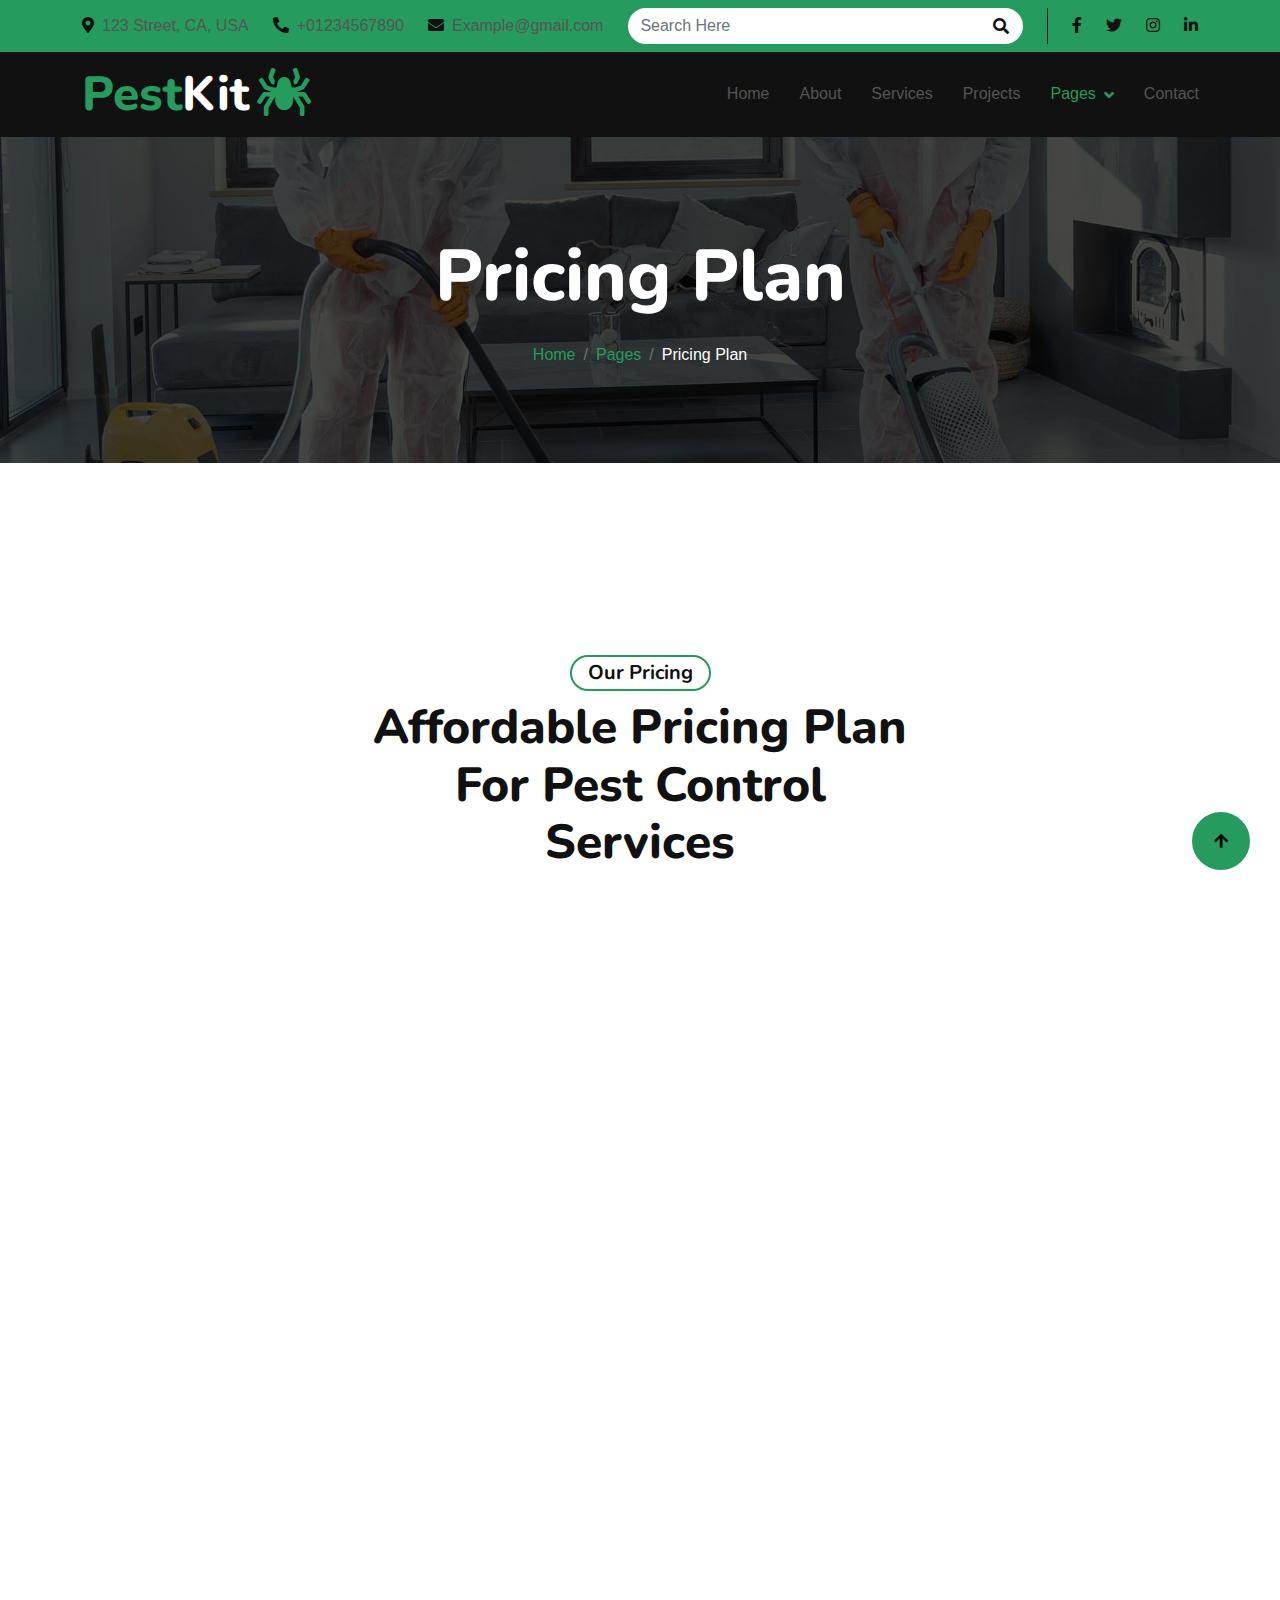
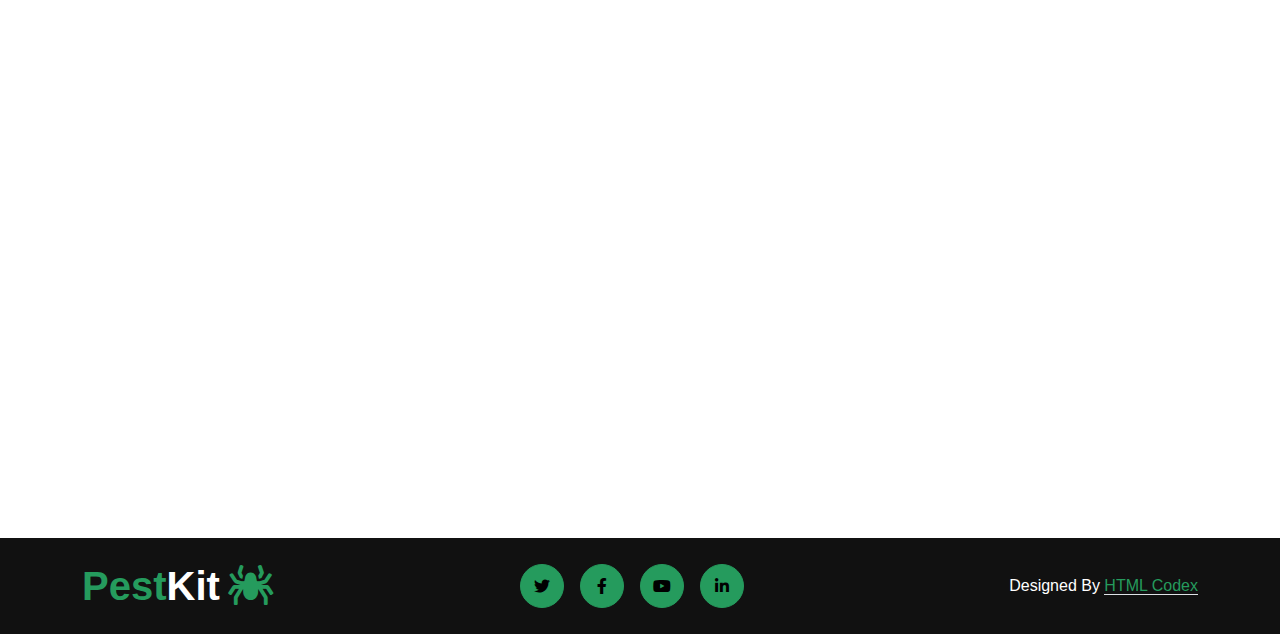
<file: price.html>
<!DOCTYPE html>
<html lang="en">

    <head>
        <meta charset="utf-8">
        <title>PestKit - Pest Control Website Template</title>
        <meta content="width=device-width, initial-scale=1.0" name="viewport">
        <meta content="" name="keywords">
        <meta content="" name="description">

        <!-- Google Web Fonts -->
        <link rel="preconnect" href="https://fonts.googleapis.com">
        <link rel="preconnect" href="https://fonts.gstatic.com" crossorigin>
        <link href="https://fonts.googleapis.com/css2?family=Nunito:wght@600;700;800&display=swap" rel="stylesheet"> 
        <link href="https://fonts.googleapis.com/css2?family=Open+Sans:wght@400;500&display=swap" rel="stylesheet">

        <!-- Icon Font Stylesheet -->
        <link href="https://cdnjs.cloudflare.com/ajax/libs/font-awesome/5.10.0/css/all.min.css" rel="stylesheet">
        <link href="https://cdn.jsdelivr.net/npm/bootstrap-icons@1.4.1/font/bootstrap-icons.css" rel="stylesheet">

        <!-- Libraries Stylesheet -->
        <link href="lib/animate/animate.min.css" rel="stylesheet">
        <link href="lib/owlcarousel/assets/owl.carousel.min.css" rel="stylesheet">

        <!-- Customized Bootstrap Stylesheet -->
        <link href="css/bootstrap.min.css" rel="stylesheet">

        <!-- Template Stylesheet -->
        <link href="css/style.css" rel="stylesheet">
    </head>

    <body>
        <!-- Spinner Start -->
        <div id="spinner" class="show w-100 vh-100 bg-white position-fixed translate-middle top-50 start-50 d-flex align-items-center justify-content-center">
            <div class="spinner-grow text-primary" role="status"></div>
        </div>
        <!-- Spinner End -->

        <!-- Topbar Start -->
        <div class="container-fluid topbar-top bg-primary">
            <div class="container">
                <div class="d-flex justify-content-between topbar py-2">
                    <div class="d-flex align-items-center flex-shrink-0 topbar-info">
                        <a href="#" class="me-4 text-secondary"><i class="fas fa-map-marker-alt me-2 text-dark"></i>123 Street, CA, USA</a>
                        <a href="#" class="me-4 text-secondary"><i class="fas fa-phone-alt me-2 text-dark"></i>+01234567890</a>
                        <a href="#" class="text-secondary"><i class="fas fa-envelope me-2 text-dark"></i>Example@gmail.com</a>
                    </div>
                    <div class="text-end pe-4 me-4 border-end border-dark search-btn">
                        <div class="search-form">
                            <form method="post" action="index.html">
                                <div class="form-group">
                                    <div class="d-flex">
                                        <input type="search" class="form-control border-0 rounded-pill" name="search-input" value="" placeholder="Search Here" required=""/>
                                        <button type="submit" value="Search Now!" class="btn"><i class="fa fa-search text-dark"></i></button>
                                    </div>
                                </div>
                            </form>
                        </div>
                    </div>
                    <div class="d-flex align-items-center justify-content-center topbar-icon">
                        <a href="#" class="me-4"><i class="fab fa-facebook-f text-dark"></i></a>
                        <a href="#" class="me-4"><i class="fab fa-twitter text-dark"></i></a>
                        <a href="#" class="me-4"><i class="fab fa-instagram text-dark"></i></a>
                        <a href="#" class=""><i class="fab fa-linkedin-in text-dark"></i></a>
                    </div>
                </div>
            </div>
        </div>
        <!-- Topbar End -->


        <!-- Navbar Start -->
        <div class="container-fluid bg-dark">
            <div class="container">
                <nav class="navbar navbar-dark navbar-expand-lg py-lg-0">
                    <a href="index.html" class="navbar-brand">
                        <h1 class="text-primary mb-0 display-5">Pest<span class="text-white">Kit</span><i class="fa fa-spider text-primary ms-2"></i></h1>
                    </a>
                    <button class="navbar-toggler bg-primary" type="button" data-bs-toggle="collapse" data-bs-target="#navbarCollapse">
                        <span class="fa fa-bars text-dark"></span>
                    </button>
                    <div class="collapse navbar-collapse me-n3" id="navbarCollapse">
                        <div class="navbar-nav ms-auto">
                            <a href="index.html" class="nav-item nav-link">Home</a>
                            <a href="about.html" class="nav-item nav-link">About</a>
                            <a href="service.html" class="nav-item nav-link">Services</a>
                            <a href="project.html" class="nav-item nav-link">Projects</a>
                            <div class="nav-item dropdown">
                                <a href="#" class="nav-link dropdown-toggle active" data-bs-toggle="dropdown">Pages</a>
                                <div class="dropdown-menu m-0 bg-primary">
                                    <a href="price.html" class="dropdown-item active">Pricing Plan</a>
                                    <a href="blog.html" class="dropdown-item">Blog Post</a>
                                    <a href="team.html" class="dropdown-item">Team Members</a>
                                    <a href="testimonial.html" class="dropdown-item">Testimonial</a>
                                    <a href="404.html" class="dropdown-item">404 Page</a>
                                </div>
                            </div>
                            <a href="contact.html" class="nav-item nav-link">Contact</a>
                        </div>
                    </div>
                </nav>
            </div>
        </div>
        <!-- Navbar End -->

        
        <!-- Page Header Start -->
        <div class="container-fluid page-header py-5">
            <div class="container text-center py-5">
                <h1 class="display-2 text-white mb-4 animated slideInDown">Pricing Plan</h1>
                <nav aria-label="breadcrumb">
                    <ol class="breadcrumb justify-content-center mb-0 animated slideInDown">
                        <li class="breadcrumb-item"><a href="#">Home</a></li>
                        <li class="breadcrumb-item"><a href="#">Pages</a></li>
                        <li class="breadcrumb-item text-white" aria-current="page">Pricing Plan</li>
                    </ol>
                </nav>
            </div>
        </div>
        <!-- Page Header End -->


        <!-- pricing Start -->
        <div class="container-fluid py-5">
            <div class="container py-5">
                <div class="text-center mb-5 wow fadeInUp" data-wow-delay=".3s">
                    <h5 class="mb-2 px-3 py-1 text-dark rounded-pill d-inline-block border border-2 border-primary">Our Pricing</h5>
                    <h1 class="display-5 w-50 mx-auto">Affordable Pricing Plan For Pest Control Services</h1>
                </div>
                <div class="row g-5">
                    <div class="col-lg-4 col-md-6 col-sm-12 wow fadeInUp" data-wow-delay=".3s">
                        <div class="rounded bg-light pricing-item">
                            <div class="bg-primary py-3 px-5 text-center rounded-top border-bottom border-dark">
                                <h2 class="m-0">Basic</h2>
                            </div>
                            <div class="px-4 py-5 text-center bg-primary pricing-label mb-2">
                                <h1 class="mb-0">$60<span class="text-secondary fs-5 fw-normal">/mo</span></h1>
                                <p class="mb-0">Basic Pest Control</p>
                            </div>
                            <div class="p-4 text-center fs-5">
                                <p><i class="fa fa-check text-success me-2"></i>Household pests Control</p>
                                <p><i class="fa fa-check text-success me-2"></i>Rodent Control</p>
                                <p><i class="fa fa-check text-success me-2"></i>Re-Service at No-Charge</p>
                                <p><i class="fa fa-times text-danger me-2"></i>Termite Control</p>
                                <p><i class="fa fa-times text-danger me-2"></i>Mosquito Reduction</p>
                                <button type="button" class="btn btn-primary border-0 rounded-pill px-4 py-3 mt-3">Get Started</button>
                            </div>
                        </div>
                    </div>
                    <div class="col-lg-4 col-md-6 col-sm-12 wow fadeInUp" data-wow-delay=".5s">
                        <div class="rounded bg-light pricing-item">
                            <div class="bg-dark py-3 px-5 text-center rounded-top border-bottom border-primary">
                                <h2 class="m-0 text-primary">Standerd</h2>
                            </div>
                            <div class="px-4 py-5 text-center bg-dark pricing-label pricing-featured mb-2">
                                <h1 class="mb-0 text-primary">$80<span class="fs-5 fw-normal">/mo</span></h1>
                                <p class="mb-0 text-white">Standard Pest Control</p>
                            </div>
                            <div class="p-4 text-center fs-5">
                                <p><i class="fa fa-check text-success me-2"></i>Household pests Control</p>
                                <p><i class="fa fa-check text-success me-2"></i>Rodent Control</p>
                                <p><i class="fa fa-check text-success me-2"></i>Re-Service at No-Charge</p>
                                <p><i class="fa fa-check text-success me-2"></i>Termite Control</p>
                                <p><i class="fa fa-times text-danger me-2"></i>Mosquito Reduction</p>
                                <button type="button" class="btn btn-dark border-0 text-primary rounded-pill px-4 py-3 mt-3">Get Started</button>
                            </div>
                        </div>
                    </div>
                    <div class="col-lg-4 col-md-6 col-sm-12 wow fadeInUp" data-wow-delay=".7s">
                        <div class="rounded bg-light pricing-item">
                            <div class="bg-primary py-3 px-5 text-center rounded-top border-bottom border-dark">
                                <h2 class="m-0">Premium</h2>
                            </div>
                            <div class="px-4 py-5 text-center bg-primary pricing-label mb-2">
                                <h1 class="mb-0">$120<span class="text-secondary fs-5 fw-normal">/mo</span></h1>
                                <p class="mb-0">Premium Pest Control</p>
                            </div>
                            <div class="p-4 text-center fs-5">
                                <p><i class="fa fa-check text-success me-2"></i>Household pests Control</p>
                                <p><i class="fa fa-check text-success me-2"></i>Rodent Control</p>
                                <p><i class="fa fa-check text-success me-2"></i>Re-Service at No-Charge</p>
                                <p><i class="fa fa-check text-success me-2"></i>Termite Control</p>
                                <p><i class="fa fa-check text-success me-2"></i>Mosquito Reduction</p>
                                <button type="button" class="btn btn-primary border-0 rounded-pill px-4 py-3 mt-3">Get Started</button>
                            </div>
                        </div>
                    </div>
                </div>
            </div>
        </div>
        <!-- Pricing End -->


        <!-- Footer Start -->
        <div class="container-fluid footer py-5 wow fadeIn" data-wow-delay=".3s">
            <div class="container py-5">
                <div class="row g-4 footer-inner">
                    <div class="col-lg-3 col-md-6">
                        <div class="footer-item">
                            <h4 class="text-white fw-bold mb-4">About PestKit.</h4>
                            <p>Nostrud exertation ullamco labor nisi aliquip ex ea commodo consequat duis aute irure dolor in reprehenderit in voluptate velit esse cillum dolore.</p>
                            <p class="mb-0"><a class="" href="#">PestKit </a> &copy; 2023 All Right Reserved.</p>
                        </div>
                    </div>
                    <div class="col-lg-3 col-md-6">
                        <div class="footer-item">
                            <h4 class="text-white fw-bold mb-4">Usefull Link</h4>
                            <div class="d-flex flex-column align-items-start">
                                <a class="btn btn-link ps-0" href=""><i class="fa fa-check me-2"></i>About Us</a>
                                <a class="btn btn-link ps-0" href=""><i class="fa fa-check me-2"></i>Contact Us</a>
                                <a class="btn btn-link ps-0" href=""><i class="fa fa-check me-2"></i>Our Services</a>
                                <a class="btn btn-link ps-0" href=""><i class="fa fa-check me-2"></i>Terms & Condition</a>
                            </div>
                        </div>
                    </div>
                    <div class="col-lg-3 col-md-6">
                        <div class="footer-item">
                            <h4 class="text-white fw-bold mb-4">Services Link</h4>
                            <div class="d-flex flex-column align-items-start">
                                <a class="btn btn-link ps-0" href=""><i class="fa fa-check me-2"></i>Apartment Cleaning</a>
                                <a class="btn btn-link ps-0" href=""><i class="fa fa-check me-2"></i>Office Cleaning</a>
                                <a class="btn btn-link ps-0" href=""><i class="fa fa-check me-2"></i>Car Washing</a>
                                <a class="btn btn-link ps-0" href=""><i class="fa fa-check me-2"></i>Green Cleaning</a>
                            </div>
                            
                        </div>
                    </div>
                    <div class="col-lg-3 col-md-6">
                        <div class="footer-item">
                            <h4 class="text-white fw-bold mb-4">Contact Us</h4>
                            <a href="" class="btn btn-link w-100 text-start ps-0 pb-3 border-bottom rounded-0"><i class="fa fa-map-marker-alt me-3"></i>123 Street, CA, USA</a>
                            <a href="" class="btn btn-link w-100 text-start ps-0 py-3 border-bottom rounded-0"><i class="fa fa-phone-alt me-3"></i>+012 345 67890</a>
                            <a href="" class="btn btn-link w-100 text-start ps-0 py-3 border-bottom rounded-0"><i class="fa fa-envelope me-3"></i>info@example.com</a>
                        </div>
                    </div>
                </div>
            </div>
        </div>
        <!-- Footer End -->



        <!-- Copyright Start -->
        <div class="container-fluid copyright bg-dark py-4">
            <div class="container">
                <div class="row">
                    <div class="col-md-4 text-center text-md-start mb-3 mb-md-0">
                        <a href="#" class="text-primary mb-0 display-6">Pest<span class="text-white">Kit</span><i class="fa fa-spider text-primary ms-2"></i></a>
                    </div>
                    <div class="col-md-4 copyright-btn text-center text-md-start mb-3 mb-md-0 flex-shrink-0">
                        <a class="btn btn-primary rounded-circle me-3 copyright-icon" href=""><i class="fab fa-twitter"></i></a>
                        <a class="btn btn-primary rounded-circle me-3 copyright-icon" href=""><i class="fab fa-facebook-f"></i></a>
                        <a class="btn btn-primary rounded-circle me-3 copyright-icon" href=""><i class="fab fa-youtube"></i></a>
                        <a class="btn btn-primary rounded-circle me-3 copyright-icon" href=""><i class="fab fa-linkedin-in"></i></a>
                    </div>
                    <div class="col-md-4 my-auto text-center text-md-end text-white">
                        <!--/*** This template is free as long as you keep the below author’s credit link/attribution link/backlink. ***/-->
                        <!--/*** If you'd like to use the template without the below author’s credit link/attribution link/backlink, ***/-->
                        <!--/*** you can purchase the Credit Removal License from "https://htmlcodex.com/credit-removal". ***/-->
                        Designed By <a class="border-bottom" href="https://htmlcodex.com">HTML Codex</a>
                    </div>
                </div>
            </div>
        </div>
        <!-- Copyright End -->
        

        <!-- Back to Top -->
        <a href="#" class="btn btn-primary rounded-circle border-3 back-to-top"><i class="fa fa-arrow-up"></i></a>

        
        <!-- JavaScript Libraries -->
        <script src="https://ajax.googleapis.com/ajax/libs/jquery/3.6.4/jquery.min.js"></script>
        <script src="https://code.jquery.com/jquery-3.4.1.min.js"></script>
        <script src="https://cdn.jsdelivr.net/npm/bootstrap@5.0.0/dist/js/bootstrap.bundle.min.js"></script>
        <script src="lib/wow/wow.min.js"></script>
        <script src="lib/easing/easing.min.js"></script>
        <script src="lib/waypoints/waypoints.min.js"></script>
        <script src="lib/owlcarousel/owl.carousel.min.js"></script>

        <!-- Template Javascript -->
        <script src="js/main.js"></script>
    </body>

</html>
</file>
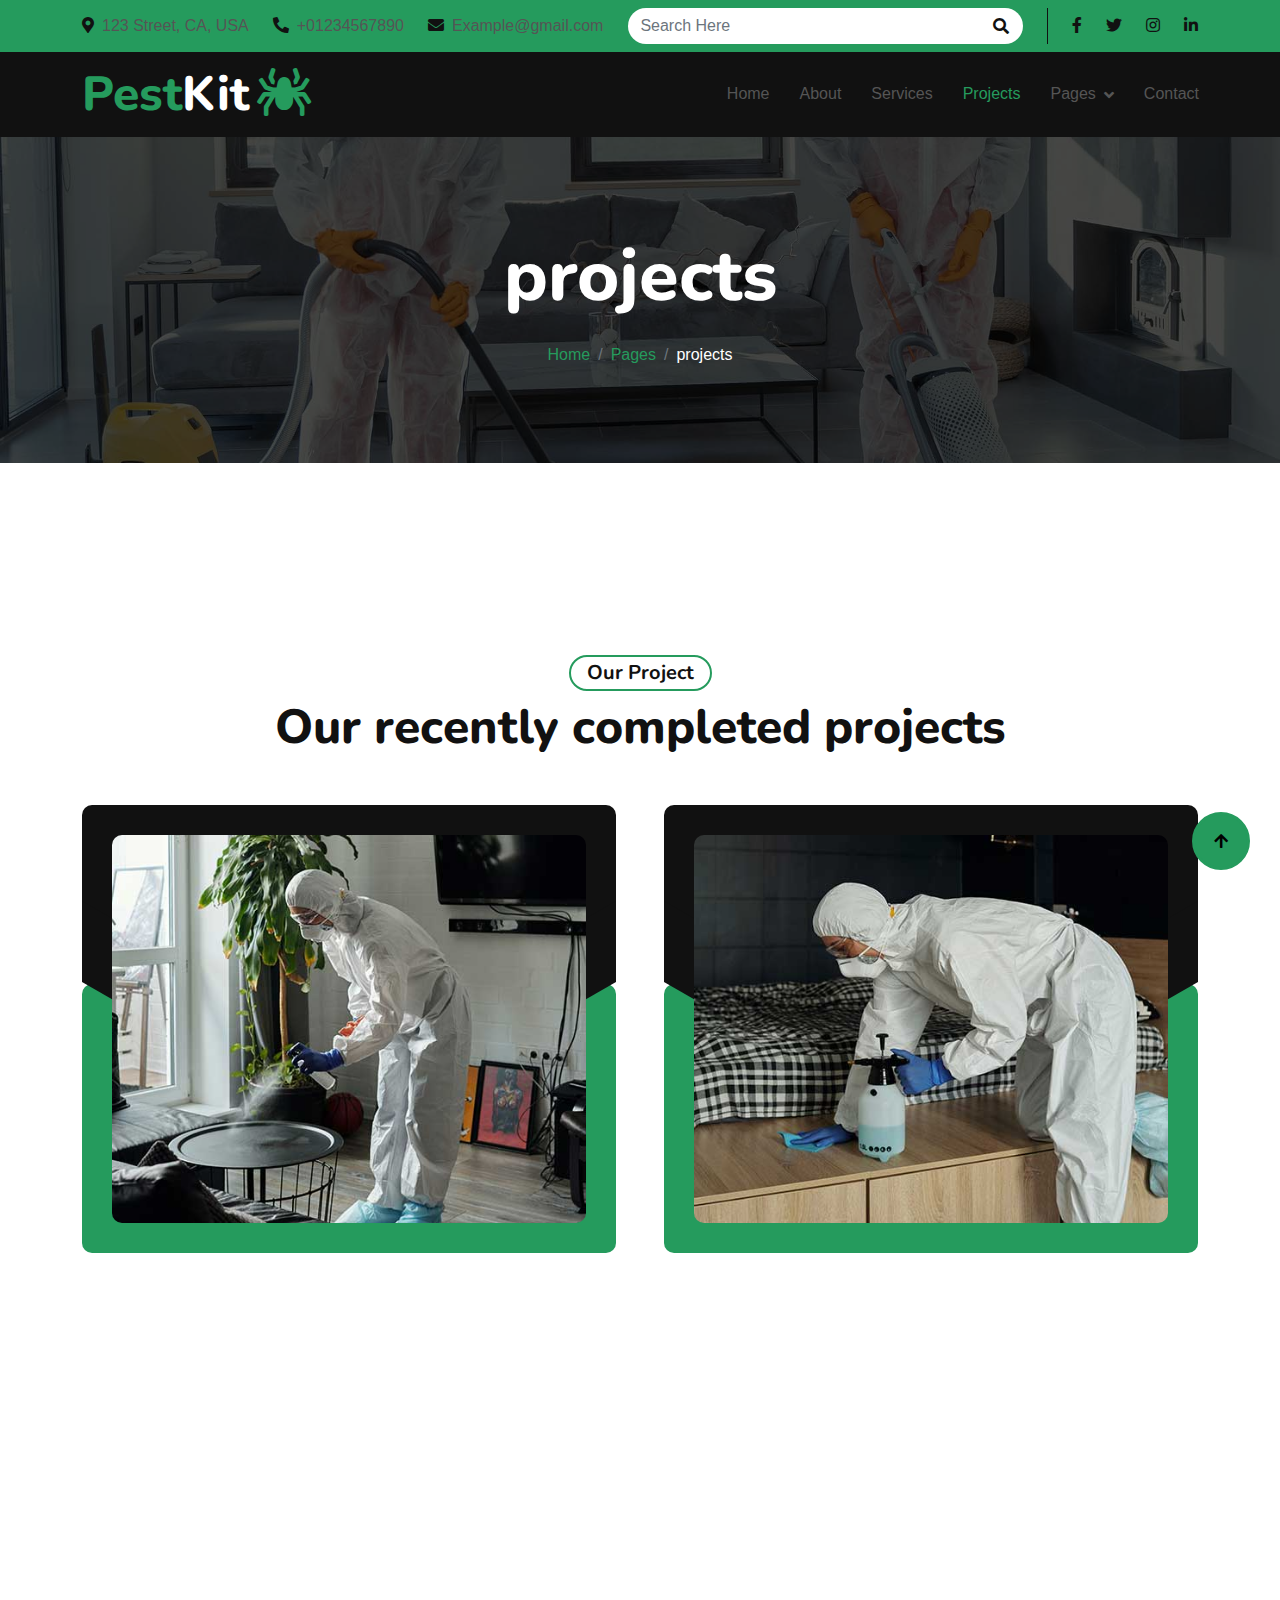
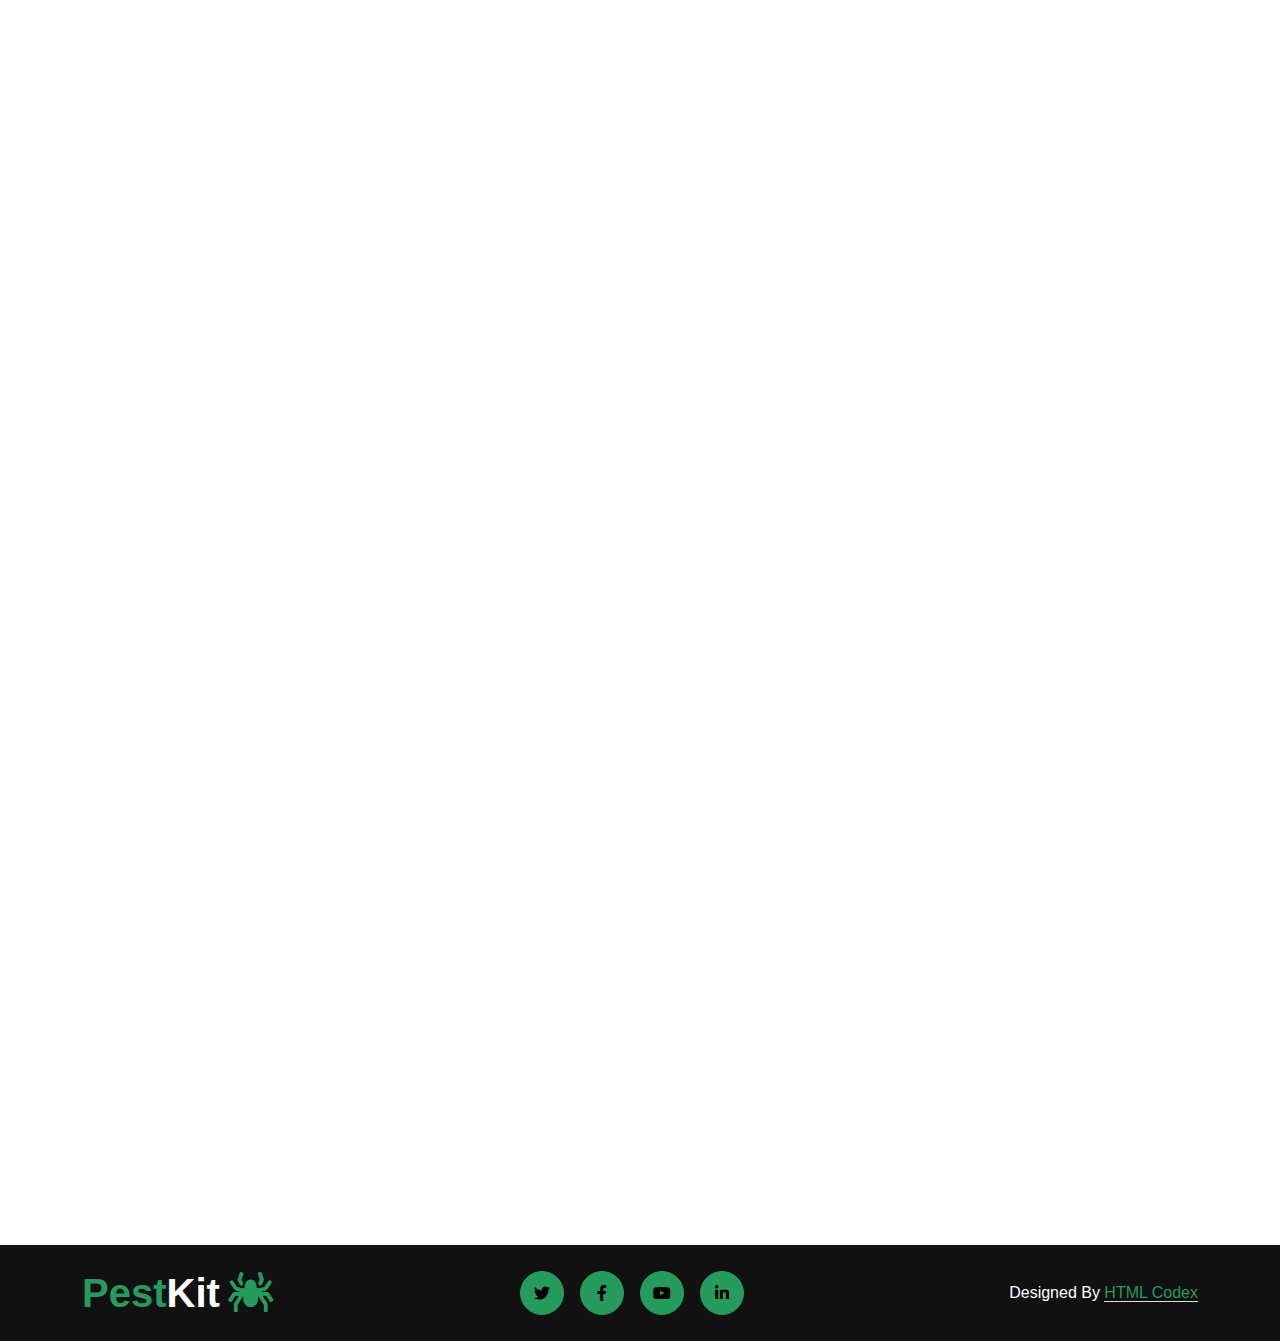
<file: project.html>
<!DOCTYPE html>
<html lang="en">

    <head>
        <meta charset="utf-8">
        <title>PestKit - Pest Control Website Template</title>
        <meta content="width=device-width, initial-scale=1.0" name="viewport">
        <meta content="" name="keywords">
        <meta content="" name="description">

        <!-- Google Web Fonts -->
        <link rel="preconnect" href="https://fonts.googleapis.com">
        <link rel="preconnect" href="https://fonts.gstatic.com" crossorigin>
        <link href="https://fonts.googleapis.com/css2?family=Nunito:wght@600;700;800&display=swap" rel="stylesheet"> 
        <link href="https://fonts.googleapis.com/css2?family=Open+Sans:wght@400;500&display=swap" rel="stylesheet">

        <!-- Icon Font Stylesheet -->
        <link href="https://cdnjs.cloudflare.com/ajax/libs/font-awesome/5.10.0/css/all.min.css" rel="stylesheet">
        <link href="https://cdn.jsdelivr.net/npm/bootstrap-icons@1.4.1/font/bootstrap-icons.css" rel="stylesheet">

        <!-- Libraries Stylesheet -->
        <link href="lib/animate/animate.min.css" rel="stylesheet">
        <link href="lib/owlcarousel/assets/owl.carousel.min.css" rel="stylesheet">

        <!-- Customized Bootstrap Stylesheet -->
        <link href="css/bootstrap.min.css" rel="stylesheet">

        <!-- Template Stylesheet -->
        <link href="css/style.css" rel="stylesheet">
    </head>

    <body>
        <!-- Spinner Start -->
        <div id="spinner" class="show w-100 vh-100 bg-white position-fixed translate-middle top-50 start-50 d-flex align-items-center justify-content-center">
            <div class="spinner-grow text-primary" role="status"></div>
        </div>
        <!-- Spinner End -->

        <!-- Topbar Start -->
        <div class="container-fluid topbar-top bg-primary">
            <div class="container">
                <div class="d-flex justify-content-between topbar py-2">
                    <div class="d-flex align-items-center flex-shrink-0 topbar-info">
                        <a href="#" class="me-4 text-secondary"><i class="fas fa-map-marker-alt me-2 text-dark"></i>123 Street, CA, USA</a>
                        <a href="#" class="me-4 text-secondary"><i class="fas fa-phone-alt me-2 text-dark"></i>+01234567890</a>
                        <a href="#" class="text-secondary"><i class="fas fa-envelope me-2 text-dark"></i>Example@gmail.com</a>
                    </div>
                    <div class="text-end pe-4 me-4 border-end border-dark search-btn">
                        <div class="search-form">
                            <form method="post" action="index.html">
                                <div class="form-group">
                                    <div class="d-flex">
                                        <input type="search" class="form-control border-0 rounded-pill" name="search-input" value="" placeholder="Search Here" required=""/>
                                        <button type="submit" value="Search Now!" class="btn"><i class="fa fa-search text-dark"></i></button>
                                    </div>
                                </div>
                            </form>
                        </div>
                    </div>
                    <div class="d-flex align-items-center justify-content-center topbar-icon">
                        <a href="#" class="me-4"><i class="fab fa-facebook-f text-dark"></i></a>
                        <a href="#" class="me-4"><i class="fab fa-twitter text-dark"></i></a>
                        <a href="#" class="me-4"><i class="fab fa-instagram text-dark"></i></a>
                        <a href="#" class=""><i class="fab fa-linkedin-in text-dark"></i></a>
                    </div>
                </div>
            </div>
        </div>
        <!-- Topbar End -->


        <!-- Navbar Start -->
        <div class="container-fluid bg-dark">
            <div class="container">
                <nav class="navbar navbar-dark navbar-expand-lg py-lg-0">
                    <a href="index.html" class="navbar-brand">
                        <h1 class="text-primary mb-0 display-5">Pest<span class="text-white">Kit</span><i class="fa fa-spider text-primary ms-2"></i></h1>
                    </a>
                    <button class="navbar-toggler bg-primary" type="button" data-bs-toggle="collapse" data-bs-target="#navbarCollapse">
                        <span class="fa fa-bars text-dark"></span>
                    </button>
                    <div class="collapse navbar-collapse me-n3" id="navbarCollapse">
                        <div class="navbar-nav ms-auto">
                            <a href="index.html" class="nav-item nav-link">Home</a>
                            <a href="about.html" class="nav-item nav-link">About</a>
                            <a href="service.html" class="nav-item nav-link">Services</a>
                            <a href="project.html" class="nav-item nav-link active">Projects</a>
                            <div class="nav-item dropdown">
                                <a href="#" class="nav-link dropdown-toggle" data-bs-toggle="dropdown">Pages</a>
                                <div class="dropdown-menu m-0 bg-primary">
                                    <a href="price.html" class="dropdown-item">Pricing Plan</a>
                                    <a href="blog.html" class="dropdown-item">Blog Post</a>
                                    <a href="team.html" class="dropdown-item">Team Members</a>
                                    <a href="testimonial.html" class="dropdown-item">Testimonial</a>
                                    <a href="404.html" class="dropdown-item">404 Page</a>
                                </div>
                            </div>
                            <a href="contact.html" class="nav-item nav-link">Contact</a>
                        </div>
                    </div>
                </nav>
            </div>
        </div>
        <!-- Navbar End -->

        
        <!-- Page Header Start -->
        <div class="container-fluid page-header py-5">
            <div class="container text-center py-5">
                <h1 class="display-2 text-white mb-4 animated slideInDown">projects</h1>
                <nav aria-label="breadcrumb">
                    <ol class="breadcrumb justify-content-center mb-0 animated slideInDown">
                        <li class="breadcrumb-item"><a href="#">Home</a></li>
                        <li class="breadcrumb-item"><a href="#">Pages</a></li>
                        <li class="breadcrumb-item text-white" aria-current="page">projects</li>
                    </ol>
                </nav>
            </div>
        </div>
        <!-- Page Header End -->


        <!-- Project Start -->
        <div class="container-fluid py-5">
            <div class="container py-5">
                <div class="text-center mb-5 wow fadeInUp" data-wow-delay=".3s">
                    <h5 class="mb-2 px-3 py-1 text-dark rounded-pill d-inline-block border border-2 border-primary">Our Project</h5>
                    <h1 class="display-5">Our recently completed projects</h1>
                </div>
                <div class="row g-5">
                    <div class="col-xxl-4 col-lg-6 col-md-6 col-sm-12 wow fadeInUp" data-wow-delay=".3s">
                        <div class="project-item">
                            <div class="project-left bg-dark"></div>
                            <div class="project-right bg-dark"></div>
                            <img src="img/project-1.jpg" class="img-fluid h-100" alt="img">
                            <a href="" class="fs-4 fw-bold text-center">Whole Home Sanitizing</a>
                        </div>
                    </div>
                    <div class="col-xxl-4 col-lg-6 col-md-6 col-sm-12 wow fadeInUp" data-wow-delay=".5s">
                        <div class="project-item">
                            <div class="project-left bg-dark"></div>
                            <div class="project-right bg-dark"></div>
                            <img src="img/project-2.jpg" class="img-fluid h-100" alt="img">
                            <a href="" class="fs-4 fw-bold text-center">Education center Cleaning</a>
                        </div>
                    </div>
                    <div class="col-xxl-4 col-lg-6 col-md-6 col-sm-12 wow fadeInUp" data-wow-delay=".7s">
                        <div class="project-item">
                            <div class="project-left bg-dark"></div>
                            <div class="project-right bg-dark"></div>
                            <img src="img/project-3.jpg" class="img-fluid h-100" alt="img">
                            <a href="" class="fs-4 fw-bold text-center">Warehouse Cleaning</a>
                        </div>
                    </div>
                    <div class="col-xxl-4 col-lg-6 col-md-6 col-sm-12 wow fadeInUp" data-wow-delay=".3s">
                        <div class="project-item">
                            <div class="project-left bg-dark"></div>
                            <div class="project-right bg-dark"></div>
                            <img src="img/project-4.jpg" class="img-fluid h-100" alt="img">
                            <a href="" class="fs-4 fw-bold text-center">Hospital Cleaning</a>
                        </div>
                    </div>
                    <div class="col-xxl-4 col-lg-6 col-md-6 col-sm-12 wow fadeInUp" data-wow-delay=".5s">
                        <div class="project-item">
                            <div class="project-left bg-dark"></div>
                            <div class="project-right bg-dark"></div>
                            <img src="img/project-5.jpg" class="img-fluid h-100" alt="img">
                            <a href="" class="fs-4 fw-bold text-center">Factory Cleaning</a>
                        </div>
                    </div>
                    <div class="col-xxl-4 col-lg-6 col-md-6 col-sm-12 wow fadeInUp" data-wow-delay=".7s">
                        <div class="project-item">
                            <div class="project-left bg-dark"></div>
                            <div class="project-right bg-dark"></div>
                            <img src="img/project-6.jpg" class="img-fluid h-100" alt="img">
                            <a href="" class="fs-4 fw-bold text-center">Furniture Sanitizing</a>
                        </div>
                    </div>
                </div>
            </div>
        </div>
        <!-- Project End -->


        <!-- Footer Start -->
        <div class="container-fluid footer py-5 wow fadeIn" data-wow-delay=".3s">
            <div class="container py-5">
                <div class="row g-4 footer-inner">
                    <div class="col-lg-3 col-md-6">
                        <div class="footer-item">
                            <h4 class="text-white fw-bold mb-4">About PestKit.</h4>
                            <p>Nostrud exertation ullamco labor nisi aliquip ex ea commodo consequat duis aute irure dolor in reprehenderit in voluptate velit esse cillum dolore.</p>
                            <p class="mb-0"><a class="" href="#">PestKit </a> &copy; 2023 All Right Reserved.</p>
                        </div>
                    </div>
                    <div class="col-lg-3 col-md-6">
                        <div class="footer-item">
                            <h4 class="text-white fw-bold mb-4">Usefull Link</h4>
                            <div class="d-flex flex-column align-items-start">
                                <a class="btn btn-link ps-0" href=""><i class="fa fa-check me-2"></i>About Us</a>
                                <a class="btn btn-link ps-0" href=""><i class="fa fa-check me-2"></i>Contact Us</a>
                                <a class="btn btn-link ps-0" href=""><i class="fa fa-check me-2"></i>Our Services</a>
                                <a class="btn btn-link ps-0" href=""><i class="fa fa-check me-2"></i>Terms & Condition</a>
                            </div>
                        </div>
                    </div>
                    <div class="col-lg-3 col-md-6">
                        <div class="footer-item">
                            <h4 class="text-white fw-bold mb-4">Services Link</h4>
                            <div class="d-flex flex-column align-items-start">
                                <a class="btn btn-link ps-0" href=""><i class="fa fa-check me-2"></i>Apartment Cleaning</a>
                                <a class="btn btn-link ps-0" href=""><i class="fa fa-check me-2"></i>Office Cleaning</a>
                                <a class="btn btn-link ps-0" href=""><i class="fa fa-check me-2"></i>Car Washing</a>
                                <a class="btn btn-link ps-0" href=""><i class="fa fa-check me-2"></i>Green Cleaning</a>
                            </div>
                            
                        </div>
                    </div>
                    <div class="col-lg-3 col-md-6">
                        <div class="footer-item">
                            <h4 class="text-white fw-bold mb-4">Contact Us</h4>
                            <a href="" class="btn btn-link w-100 text-start ps-0 pb-3 border-bottom rounded-0"><i class="fa fa-map-marker-alt me-3"></i>123 Street, CA, USA</a>
                            <a href="" class="btn btn-link w-100 text-start ps-0 py-3 border-bottom rounded-0"><i class="fa fa-phone-alt me-3"></i>+012 345 67890</a>
                            <a href="" class="btn btn-link w-100 text-start ps-0 py-3 border-bottom rounded-0"><i class="fa fa-envelope me-3"></i>info@example.com</a>
                        </div>
                    </div>
                </div>
            </div>
        </div>
        <!-- Footer End -->



        <!-- Copyright Start -->
        <div class="container-fluid copyright bg-dark py-4">
            <div class="container">
                <div class="row">
                    <div class="col-md-4 text-center text-md-start mb-3 mb-md-0">
                        <a href="#" class="text-primary mb-0 display-6">Pest<span class="text-white">Kit</span><i class="fa fa-spider text-primary ms-2"></i></a>
                    </div>
                    <div class="col-md-4 copyright-btn text-center text-md-start mb-3 mb-md-0 flex-shrink-0">
                        <a class="btn btn-primary rounded-circle me-3 copyright-icon" href=""><i class="fab fa-twitter"></i></a>
                        <a class="btn btn-primary rounded-circle me-3 copyright-icon" href=""><i class="fab fa-facebook-f"></i></a>
                        <a class="btn btn-primary rounded-circle me-3 copyright-icon" href=""><i class="fab fa-youtube"></i></a>
                        <a class="btn btn-primary rounded-circle me-3 copyright-icon" href=""><i class="fab fa-linkedin-in"></i></a>
                    </div>
                    <div class="col-md-4 my-auto text-center text-md-end text-white">
                        <!--/*** This template is free as long as you keep the below author’s credit link/attribution link/backlink. ***/-->
                        <!--/*** If you'd like to use the template without the below author’s credit link/attribution link/backlink, ***/-->
                        <!--/*** you can purchase the Credit Removal License from "https://htmlcodex.com/credit-removal". ***/-->
                        Designed By <a class="border-bottom" href="https://htmlcodex.com">HTML Codex</a>
                    </div>
                </div>
            </div>
        </div>
        <!-- Copyright End -->
        

        <!-- Back to Top -->
        <a href="#" class="btn btn-primary rounded-circle border-3 back-to-top"><i class="fa fa-arrow-up"></i></a>

        
        <!-- JavaScript Libraries -->
        <script src="https://ajax.googleapis.com/ajax/libs/jquery/3.6.4/jquery.min.js"></script>
        <script src="https://code.jquery.com/jquery-3.4.1.min.js"></script>
        <script src="https://cdn.jsdelivr.net/npm/bootstrap@5.0.0/dist/js/bootstrap.bundle.min.js"></script>
        <script src="lib/wow/wow.min.js"></script>
        <script src="lib/easing/easing.min.js"></script>
        <script src="lib/waypoints/waypoints.min.js"></script>
        <script src="lib/owlcarousel/owl.carousel.min.js"></script>

        <!-- Template Javascript -->
        <script src="js/main.js"></script>
    </body>

</html>
</file>
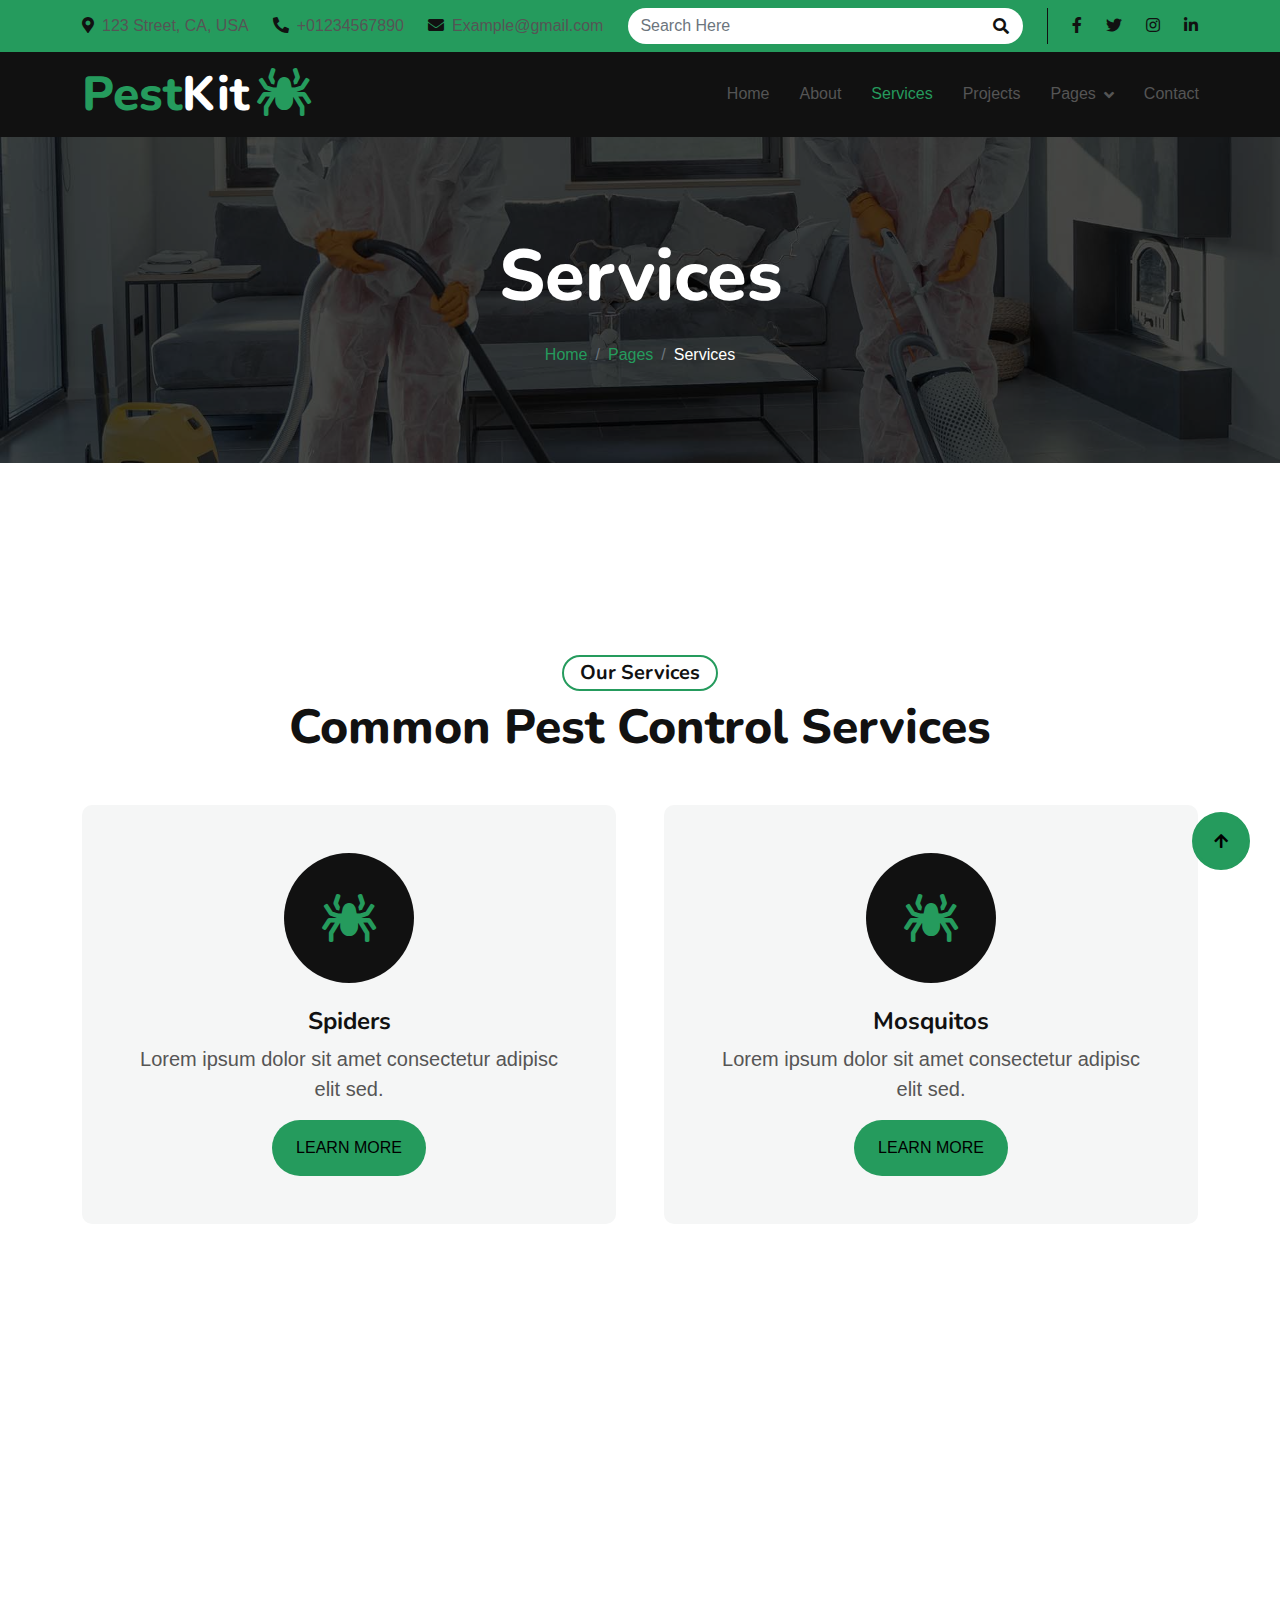
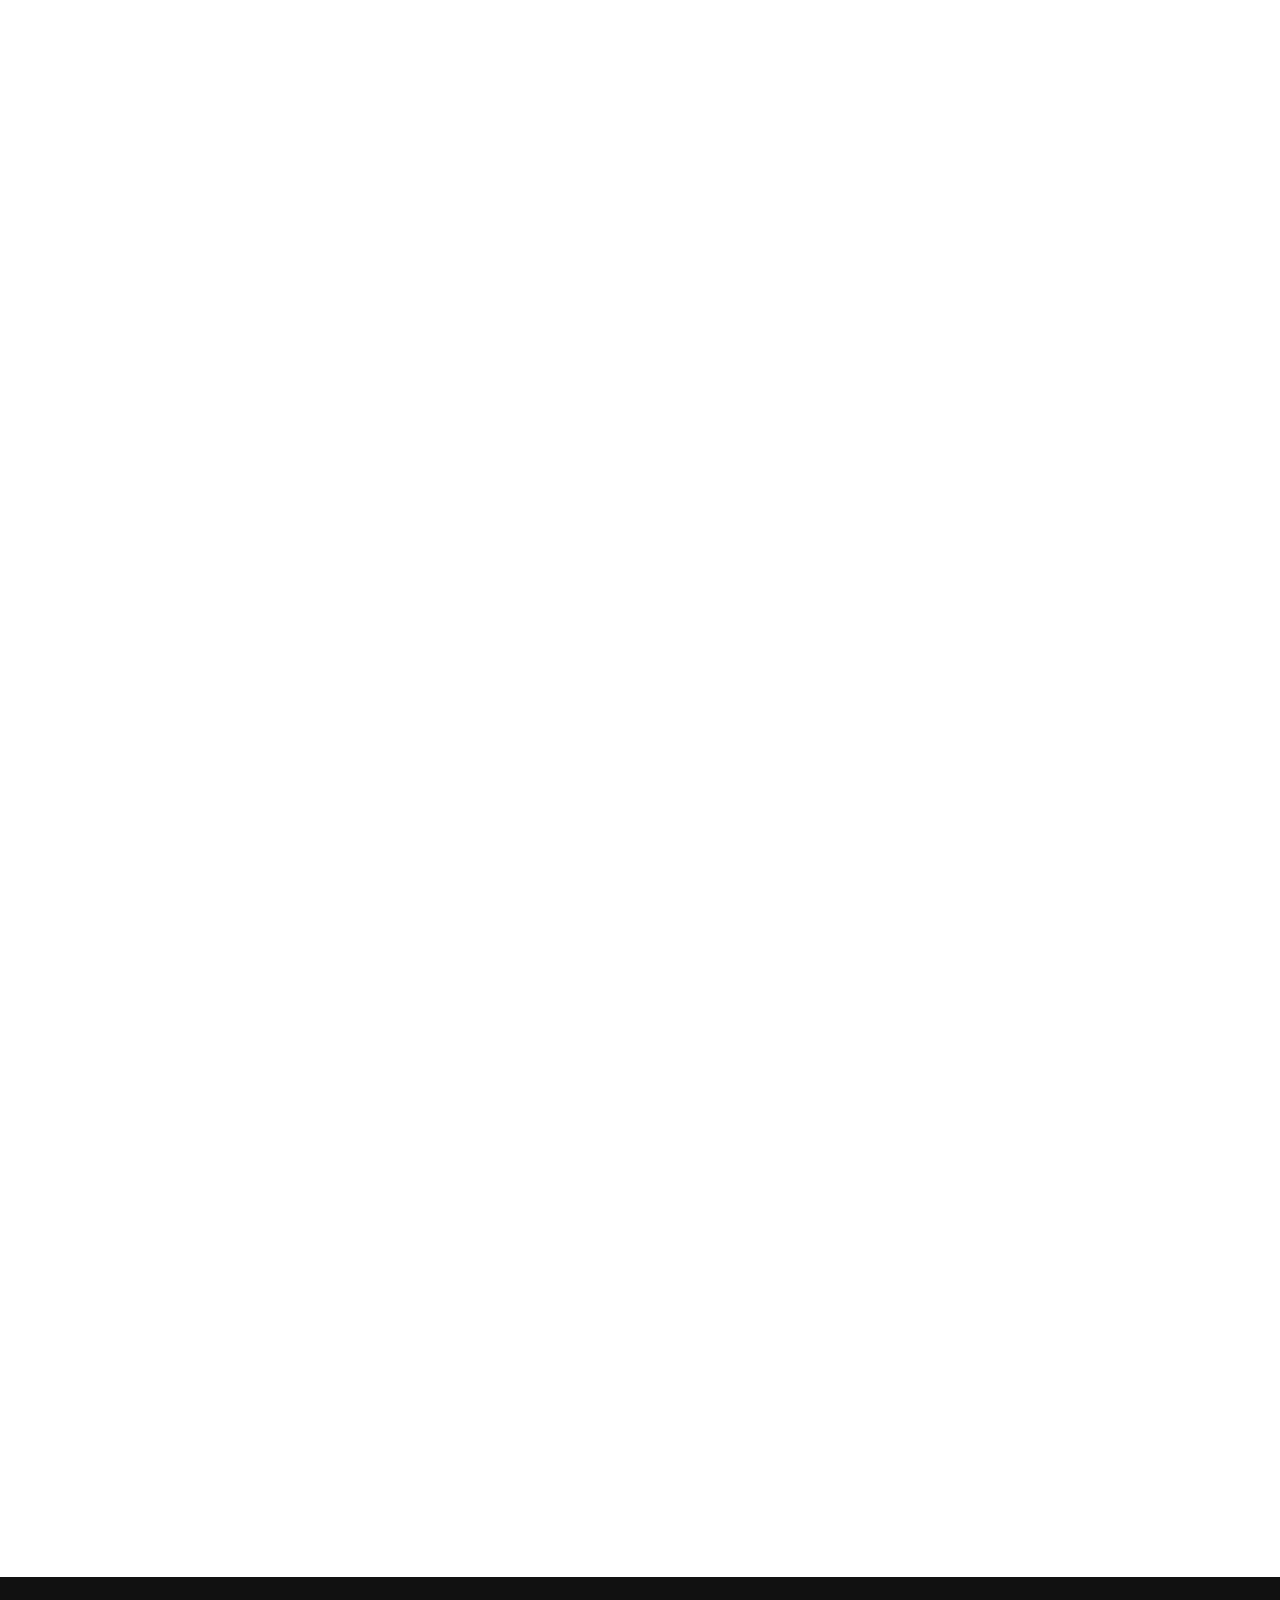
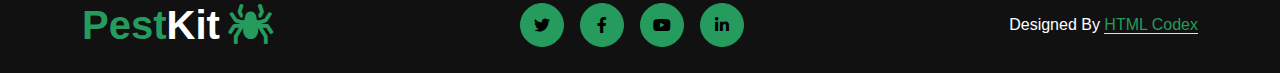
<file: service.html>
<!DOCTYPE html>
<html lang="en">

    <head>
        <meta charset="utf-8">
        <title>PestKit - Pest Control Website Template</title>
        <meta content="width=device-width, initial-scale=1.0" name="viewport">
        <meta content="" name="keywords">
        <meta content="" name="description">

        <!-- Google Web Fonts -->
        <link rel="preconnect" href="https://fonts.googleapis.com">
        <link rel="preconnect" href="https://fonts.gstatic.com" crossorigin>
        <link href="https://fonts.googleapis.com/css2?family=Nunito:wght@600;700;800&display=swap" rel="stylesheet"> 
        <link href="https://fonts.googleapis.com/css2?family=Open+Sans:wght@400;500&display=swap" rel="stylesheet">

        <!-- Icon Font Stylesheet -->
        <link href="https://cdnjs.cloudflare.com/ajax/libs/font-awesome/5.10.0/css/all.min.css" rel="stylesheet">
        <link href="https://cdn.jsdelivr.net/npm/bootstrap-icons@1.4.1/font/bootstrap-icons.css" rel="stylesheet">

        <!-- Libraries Stylesheet -->
        <link href="lib/animate/animate.min.css" rel="stylesheet">
        <link href="lib/owlcarousel/assets/owl.carousel.min.css" rel="stylesheet">

        <!-- Customized Bootstrap Stylesheet -->
        <link href="css/bootstrap.min.css" rel="stylesheet">

        <!-- Template Stylesheet -->
        <link href="css/style.css" rel="stylesheet">
    </head>

    <body>
        <!-- Spinner Start -->
        <div id="spinner" class="show w-100 vh-100 bg-white position-fixed translate-middle top-50 start-50 d-flex align-items-center justify-content-center">
            <div class="spinner-grow text-primary" role="status"></div>
        </div>
        <!-- Spinner End -->

        <!-- Topbar Start -->
        <div class="container-fluid topbar-top bg-primary">
            <div class="container">
                <div class="d-flex justify-content-between topbar py-2">
                    <div class="d-flex align-items-center flex-shrink-0 topbar-info">
                        <a href="#" class="me-4 text-secondary"><i class="fas fa-map-marker-alt me-2 text-dark"></i>123 Street, CA, USA</a>
                        <a href="#" class="me-4 text-secondary"><i class="fas fa-phone-alt me-2 text-dark"></i>+01234567890</a>
                        <a href="#" class="text-secondary"><i class="fas fa-envelope me-2 text-dark"></i>Example@gmail.com</a>
                    </div>
                    <div class="text-end pe-4 me-4 border-end border-dark search-btn">
                        <div class="search-form">
                            <form method="post" action="index.html">
                                <div class="form-group">
                                    <div class="d-flex">
                                        <input type="search" class="form-control border-0 rounded-pill" name="search-input" value="" placeholder="Search Here" required=""/>
                                        <button type="submit" value="Search Now!" class="btn"><i class="fa fa-search text-dark"></i></button>
                                    </div>
                                </div>
                            </form>
                        </div>
                    </div>
                    <div class="d-flex align-items-center justify-content-center topbar-icon">
                        <a href="#" class="me-4"><i class="fab fa-facebook-f text-dark"></i></a>
                        <a href="#" class="me-4"><i class="fab fa-twitter text-dark"></i></a>
                        <a href="#" class="me-4"><i class="fab fa-instagram text-dark"></i></a>
                        <a href="#" class=""><i class="fab fa-linkedin-in text-dark"></i></a>
                    </div>
                </div>
            </div>
        </div>
        <!-- Topbar End -->


        <!-- Navbar Start -->
        <div class="container-fluid bg-dark">
            <div class="container">
                <nav class="navbar navbar-dark navbar-expand-lg py-lg-0">
                    <a href="index.html" class="navbar-brand">
                        <h1 class="text-primary mb-0 display-5">Pest<span class="text-white">Kit</span><i class="fa fa-spider text-primary ms-2"></i></h1>
                    </a>
                    <button class="navbar-toggler bg-primary" type="button" data-bs-toggle="collapse" data-bs-target="#navbarCollapse">
                        <span class="fa fa-bars text-dark"></span>
                    </button>
                    <div class="collapse navbar-collapse me-n3" id="navbarCollapse">
                        <div class="navbar-nav ms-auto">
                            <a href="index.html" class="nav-item nav-link">Home</a>
                            <a href="about.html" class="nav-item nav-link">About</a>
                            <a href="service.html" class="nav-item nav-link active">Services</a>
                            <a href="project.html" class="nav-item nav-link">Projects</a>
                            <div class="nav-item dropdown">
                                <a href="#" class="nav-link dropdown-toggle" data-bs-toggle="dropdown">Pages</a>
                                <div class="dropdown-menu m-0 bg-primary">
                                    <a href="price.html" class="dropdown-item">Pricing Plan</a>
                                    <a href="blog.html" class="dropdown-item">Blog Post</a>
                                    <a href="team.html" class="dropdown-item">Team Members</a>
                                    <a href="testimonial.html" class="dropdown-item">Testimonial</a>
                                    <a href="404.html" class="dropdown-item">404 Page</a>
                                </div>
                            </div>
                            <a href="contact.html" class="nav-item nav-link">Contact</a>
                        </div>
                    </div>
                </nav>
            </div>
        </div>
        <!-- Navbar End -->

        
        <!-- Page Header Start -->
        <div class="container-fluid page-header py-5">
            <div class="container text-center py-5">
                <h1 class="display-2 text-white mb-4 animated slideInDown">Services</h1>
                <nav aria-label="breadcrumb">
                    <ol class="breadcrumb justify-content-center mb-0 animated slideInDown">
                        <li class="breadcrumb-item"><a href="#">Home</a></li>
                        <li class="breadcrumb-item"><a href="#">Pages</a></li>
                        <li class="breadcrumb-item text-white" aria-current="page">Services</li>
                    </ol>
                </nav>
            </div>
        </div>
        <!-- Page Header End -->


        <!-- Services Start -->
        <div class="container-fluid services py-5">
            <div class="container text-center py-5">
                <div class="text-center mb-5 wow fadeInUp" data-wow-delay=".3s">
                    <h5 class="mb-2 px-3 py-1 text-dark rounded-pill d-inline-block border border-2 border-primary">Our Services</h5>
                    <h1 class="display-5">Common Pest Control Services</h1>
                </div>
                <div class="row g-5">
                    <div class="col-xxl-3 col-lg-6 col-md-6 col-sm-12 wow fadeInUp" data-wow-delay=".3s">
                        <div class="bg-light rounded p-5 services-item">
                            <div class="d-flex" style="align-items: center; justify-content: center;">
                                <div class="mb-4 rounded-circle services-inner-icon">
                                    <i class="fa fa-spider fa-3x text-primary"></i>
                                </div>
                            </div>
                            <h4>Spiders</h4>
                            <p class="fs-5">Lorem ipsum dolor sit amet consectetur adipisc elit sed.</p>
                            <button type="button" class="btn btn-primary border-0 rounded-pill px-4 py-3">Learn More</button>
                        </div>
                    </div>
                    <div class="col-xxl-3 col-lg-6 col-md-6 col-sm-12 wow fadeInUp" data-wow-delay=".5s">
                        <div class="bg-light rounded p-5 services-item">
                            <div class="d-flex" style="align-items: center; justify-content: center;">
                                <div class="mb-4 rounded-circle services-inner-icon">
                                    <i class="fa fa-spider fa-3x text-primary"></i>
                                </div>
                            </div>
                            <h4 class="text-center">Mosquitos</h4>
                            <p class="text-center fs-5">Lorem ipsum dolor sit amet consectetur adipisc elit sed.</p>
                            <button type="button" class="btn btn-primary border-0 rounded-pill px-4 py-3">Learn More</button>
                        </div>
                    </div>
                    <div class="col-xxl-3 col-lg-6 col-md-6 col-sm-12 wow fadeInUp" data-wow-delay=".7s">
                        <div class="bg-light rounded p-5 services-item">
                            <div class="d-flex" style="align-items: center; justify-content: center;">
                                <div class="mb-4 rounded-circle services-inner-icon">
                                    <i class="fa fa-spider fa-3x text-primary"></i>
                                </div>
                            </div>
                            <h4 class="text-center">Rodents</h4>
                            <p class="text-center fs-5">Lorem ipsum dolor sit amet consectetur adipisc elit sed.</p>
                            <button type="button" class="btn btn-primary border-0 rounded-pill px-4 py-3">Learn More</button>
                        </div>
                    </div>
                    <div class="col-xxl-3 col-lg-6 col-md-6 col-sm-12 wow fadeInUp" data-wow-delay=".9s">
                        <div class="bg-light rounded p-5 services-item">
                            <div class="d-flex" style="align-items: center; justify-content: center;">
                                <div class="mb-4 rounded-circle services-inner-icon">
                                    <i class="fa fa-spider fa-3x text-primary"></i>
                                </div>
                            </div>
                            <h4 class="text-center">Termites</h4>
                            <p class="text-center fs-5">Lorem ipsum dolor sit amet consectetur adipisc elit sed.</p>
                            <button type="button" class="btn btn-primary border-0 rounded-pill px-4 py-3">Learn More</button>
                        </div>
                    </div>
                </div>
                <button type="button" class="btn btn-primary border-0 rounded-pill px-4 py-3 mt-4 wow fadeInUp" data-wow-delay=".3s">More Services</button>
            </div>
        </div>
        <!-- Services End -->


        <!-- Testiminial Start -->
        <div class="container-fluid testimonial py-5">
            <div class="container py-5">
                <div class="text-center mb-5 wow fadeInUp" data-wow-delay=".3s">
                    <h5 class="mb-2 px-3 py-1 text-dark rounded-pill d-inline-block border border-2 border-primary">Testimonial</h5>
                    <h1 class="display-5 w-50 mx-auto">What Clients Say About Our Services</h1>
                </div>
                <div class="owl-carousel testimonial-carousel wow fadeInUp" data-wow-delay=".5s">
                    <div class="testimonial-item">
                        <div class="testimonial-content rounded mb-4 p-4">
                            <p class="fs-5 m-0">Lorem ipsum dolor sit amet elit, sed do eiusmod tempor ut labore et dolore magna aliqua. Ut enim ad minim veniam quis tempor.</p>
                        </div>
                        <div class="d-flex align-items-center  mb-4" style="padding: 0 0 0 25px;">
                            <div class="position-relative">
                                <img src="img/testimonial-1.jpg" class="img-fluid rounded-circle py-2" alt="">
                                <div class="position-absolute" style="top: 33px; left: -25px;">
                                    <i class="fa fa-quote-left rounded-pill bg-primary text-dark p-3"></i>
                                </div>
                            </div>
                            <div class="ms-3">
                                <h4 class="mb-0">Client Name</h4>
                                <p class="mb-1">Profession</p>
                                <div class="d-flex">
                                    <small class="fas fa-star text-primary me-1"></small>
                                    <small class="fas fa-star text-primary me-1"></small>
                                    <small class="fas fa-star text-primary me-1"></small>
                                    <small class="fas fa-star text-primary me-1"></small>
                                    <small class="fas fa-star text-primary me-1"></small>
                                </div>
                            </div>
                        </div>
                    </div>
                    <div class="testimonial-item">
                        <div class="testimonial-content rounded mb-4 p-4">
                            <p class="fs-5 m-0">Lorem ipsum dolor sit amet elit, sed do eiusmod tempor ut labore et dolore magna aliqua. Ut enim ad minim veniam quis tempor.</p>
                        </div>
                        <div class="d-flex align-items-center  mb-4" style="padding: 0 0 0 25px;">
                            <div class="position-relative">
                                <img src="img/testimonial-2.jpg" class="img-fluid rounded-circle py-2" alt="">
                                <div class="position-absolute" style="top: 33px; left: -25px;">
                                    <i class="fa fa-quote-left rounded-pill bg-primary text-dark p-3"></i>
                                </div>
                            </div>
                            <div class="ms-3">
                                <h4 class="mb-0">Client Name</h4>
                                <p class="mb-1">Profession</p>
                                <div class="d-flex">
                                    <small class="fas fa-star text-primary me-1"></small>
                                    <small class="fas fa-star text-primary me-1"></small>
                                    <small class="fas fa-star text-primary me-1"></small>
                                    <small class="fas fa-star text-primary me-1"></small>
                                    <small class="fas fa-star text-primary me-1"></small>
                                </div>
                            </div>
                        </div>
                    </div>
                    <div class="testimonial-item">
                        <div class="testimonial-content rounded mb-4 p-4">
                            <p class="fs-5 m-0">Lorem ipsum dolor sit amet elit, sed do eiusmod tempor ut labore et dolore magna aliqua. Ut enim ad minim veniam quis tempor.</p>
                        </div>
                        <div class="d-flex align-items-center  mb-4" style="padding: 0 0 0 25px;">
                            <div class="position-relative">
                                <img src="img/testimonial-3.jpg" class="img-fluid rounded-circle py-2" alt="">
                                <div class="position-absolute" style="top: 33px; left: -25px;">
                                    <i class="fa fa-quote-left rounded-pill bg-primary text-dark p-3"></i>
                                </div>
                            </div>
                            <div class="ms-3">
                                <h4 class="mb-0">Client Name</h4>
                                <p class="mb-1">Profession</p>
                                <div class="d-flex">
                                    <small class="fas fa-star text-primary me-1"></small>
                                    <small class="fas fa-star text-primary me-1"></small>
                                    <small class="fas fa-star text-primary me-1"></small>
                                    <small class="fas fa-star text-primary me-1"></small>
                                    <small class="fas fa-star text-primary me-1"></small>
                                </div>
                            </div>
                        </div>
                    </div>
                    <div class="testimonial-item">
                        <div class="testimonial-content rounded mb-4 p-4">
                            <p class="fs-5 m-0">Lorem ipsum dolor sit amet elit, sed do eiusmod tempor ut labore et dolore magna aliqua. Ut enim ad minim veniam quis tempor.</p>
                        </div>
                        <div class="d-flex align-items-center  mb-4" style="padding: 0 0 0 25px;">
                            <div class="position-relative">
                                <img src="img/testimonial-4.jpg" class="img-fluid rounded-circle py-2" alt="">
                                <div class="position-absolute" style="top: 33px; left: -25px;">
                                    <i class="fa fa-quote-left rounded-pill bg-primary text-dark p-3"></i>
                                </div>
                            </div>
                            <div class="ms-3">
                                <h4 class="mb-0">Client Name</h4>
                                <p class="mb-1">Profession</p>
                                <div class="d-flex">
                                    <small class="fas fa-star text-primary me-1"></small>
                                    <small class="fas fa-star text-primary me-1"></small>
                                    <small class="fas fa-star text-primary me-1"></small>
                                    <small class="fas fa-star text-primary me-1"></small>
                                    <small class="fas fa-star text-primary me-1"></small>
                                </div>
                            </div>
                        </div>
                    </div>
                </div>
            </div>
        </div>
        <!-- Testiminial End -->


        <!-- Footer Start -->
        <div class="container-fluid footer py-5 wow fadeIn" data-wow-delay=".3s">
            <div class="container py-5">
                <div class="row g-4 footer-inner">
                    <div class="col-lg-3 col-md-6">
                        <div class="footer-item">
                            <h4 class="text-white fw-bold mb-4">About PestKit.</h4>
                            <p>Nostrud exertation ullamco labor nisi aliquip ex ea commodo consequat duis aute irure dolor in reprehenderit in voluptate velit esse cillum dolore.</p>
                            <p class="mb-0"><a class="" href="#">PestKit </a> &copy; 2023 All Right Reserved.</p>
                        </div>
                    </div>
                    <div class="col-lg-3 col-md-6">
                        <div class="footer-item">
                            <h4 class="text-white fw-bold mb-4">Usefull Link</h4>
                            <div class="d-flex flex-column align-items-start">
                                <a class="btn btn-link ps-0" href=""><i class="fa fa-check me-2"></i>About Us</a>
                                <a class="btn btn-link ps-0" href=""><i class="fa fa-check me-2"></i>Contact Us</a>
                                <a class="btn btn-link ps-0" href=""><i class="fa fa-check me-2"></i>Our Services</a>
                                <a class="btn btn-link ps-0" href=""><i class="fa fa-check me-2"></i>Terms & Condition</a>
                            </div>
                        </div>
                    </div>
                    <div class="col-lg-3 col-md-6">
                        <div class="footer-item">
                            <h4 class="text-white fw-bold mb-4">Services Link</h4>
                            <div class="d-flex flex-column align-items-start">
                                <a class="btn btn-link ps-0" href=""><i class="fa fa-check me-2"></i>Apartment Cleaning</a>
                                <a class="btn btn-link ps-0" href=""><i class="fa fa-check me-2"></i>Office Cleaning</a>
                                <a class="btn btn-link ps-0" href=""><i class="fa fa-check me-2"></i>Car Washing</a>
                                <a class="btn btn-link ps-0" href=""><i class="fa fa-check me-2"></i>Green Cleaning</a>
                            </div>
                            
                        </div>
                    </div>
                    <div class="col-lg-3 col-md-6">
                        <div class="footer-item">
                            <h4 class="text-white fw-bold mb-4">Contact Us</h4>
                            <a href="" class="btn btn-link w-100 text-start ps-0 pb-3 border-bottom rounded-0"><i class="fa fa-map-marker-alt me-3"></i>123 Street, CA, USA</a>
                            <a href="" class="btn btn-link w-100 text-start ps-0 py-3 border-bottom rounded-0"><i class="fa fa-phone-alt me-3"></i>+012 345 67890</a>
                            <a href="" class="btn btn-link w-100 text-start ps-0 py-3 border-bottom rounded-0"><i class="fa fa-envelope me-3"></i>info@example.com</a>
                        </div>
                    </div>
                </div>
            </div>
        </div>
        <!-- Footer End -->



        <!-- Copyright Start -->
        <div class="container-fluid copyright bg-dark py-4">
            <div class="container">
                <div class="row">
                    <div class="col-md-4 text-center text-md-start mb-3 mb-md-0">
                        <a href="#" class="text-primary mb-0 display-6">Pest<span class="text-white">Kit</span><i class="fa fa-spider text-primary ms-2"></i></a>
                    </div>
                    <div class="col-md-4 copyright-btn text-center text-md-start mb-3 mb-md-0 flex-shrink-0">
                        <a class="btn btn-primary rounded-circle me-3 copyright-icon" href=""><i class="fab fa-twitter"></i></a>
                        <a class="btn btn-primary rounded-circle me-3 copyright-icon" href=""><i class="fab fa-facebook-f"></i></a>
                        <a class="btn btn-primary rounded-circle me-3 copyright-icon" href=""><i class="fab fa-youtube"></i></a>
                        <a class="btn btn-primary rounded-circle me-3 copyright-icon" href=""><i class="fab fa-linkedin-in"></i></a>
                    </div>
                    <div class="col-md-4 my-auto text-center text-md-end text-white">
                        <!--/*** This template is free as long as you keep the below author’s credit link/attribution link/backlink. ***/-->
                        <!--/*** If you'd like to use the template without the below author’s credit link/attribution link/backlink, ***/-->
                        <!--/*** you can purchase the Credit Removal License from "https://htmlcodex.com/credit-removal". ***/-->
                        Designed By <a class="border-bottom" href="https://htmlcodex.com">HTML Codex</a>
                    </div>
                </div>
            </div>
        </div>
        <!-- Copyright End -->
        

        <!-- Back to Top -->
        <a href="#" class="btn btn-primary rounded-circle border-3 back-to-top"><i class="fa fa-arrow-up"></i></a>

        
        <!-- JavaScript Libraries -->
        <script src="https://ajax.googleapis.com/ajax/libs/jquery/3.6.4/jquery.min.js"></script>
        <script src="https://code.jquery.com/jquery-3.4.1.min.js"></script>
        <script src="https://cdn.jsdelivr.net/npm/bootstrap@5.0.0/dist/js/bootstrap.bundle.min.js"></script>
        <script src="lib/wow/wow.min.js"></script>
        <script src="lib/easing/easing.min.js"></script>
        <script src="lib/waypoints/waypoints.min.js"></script>
        <script src="lib/owlcarousel/owl.carousel.min.js"></script>

        <!-- Template Javascript -->
        <script src="js/main.js"></script>
    </body>

</html>
</file>
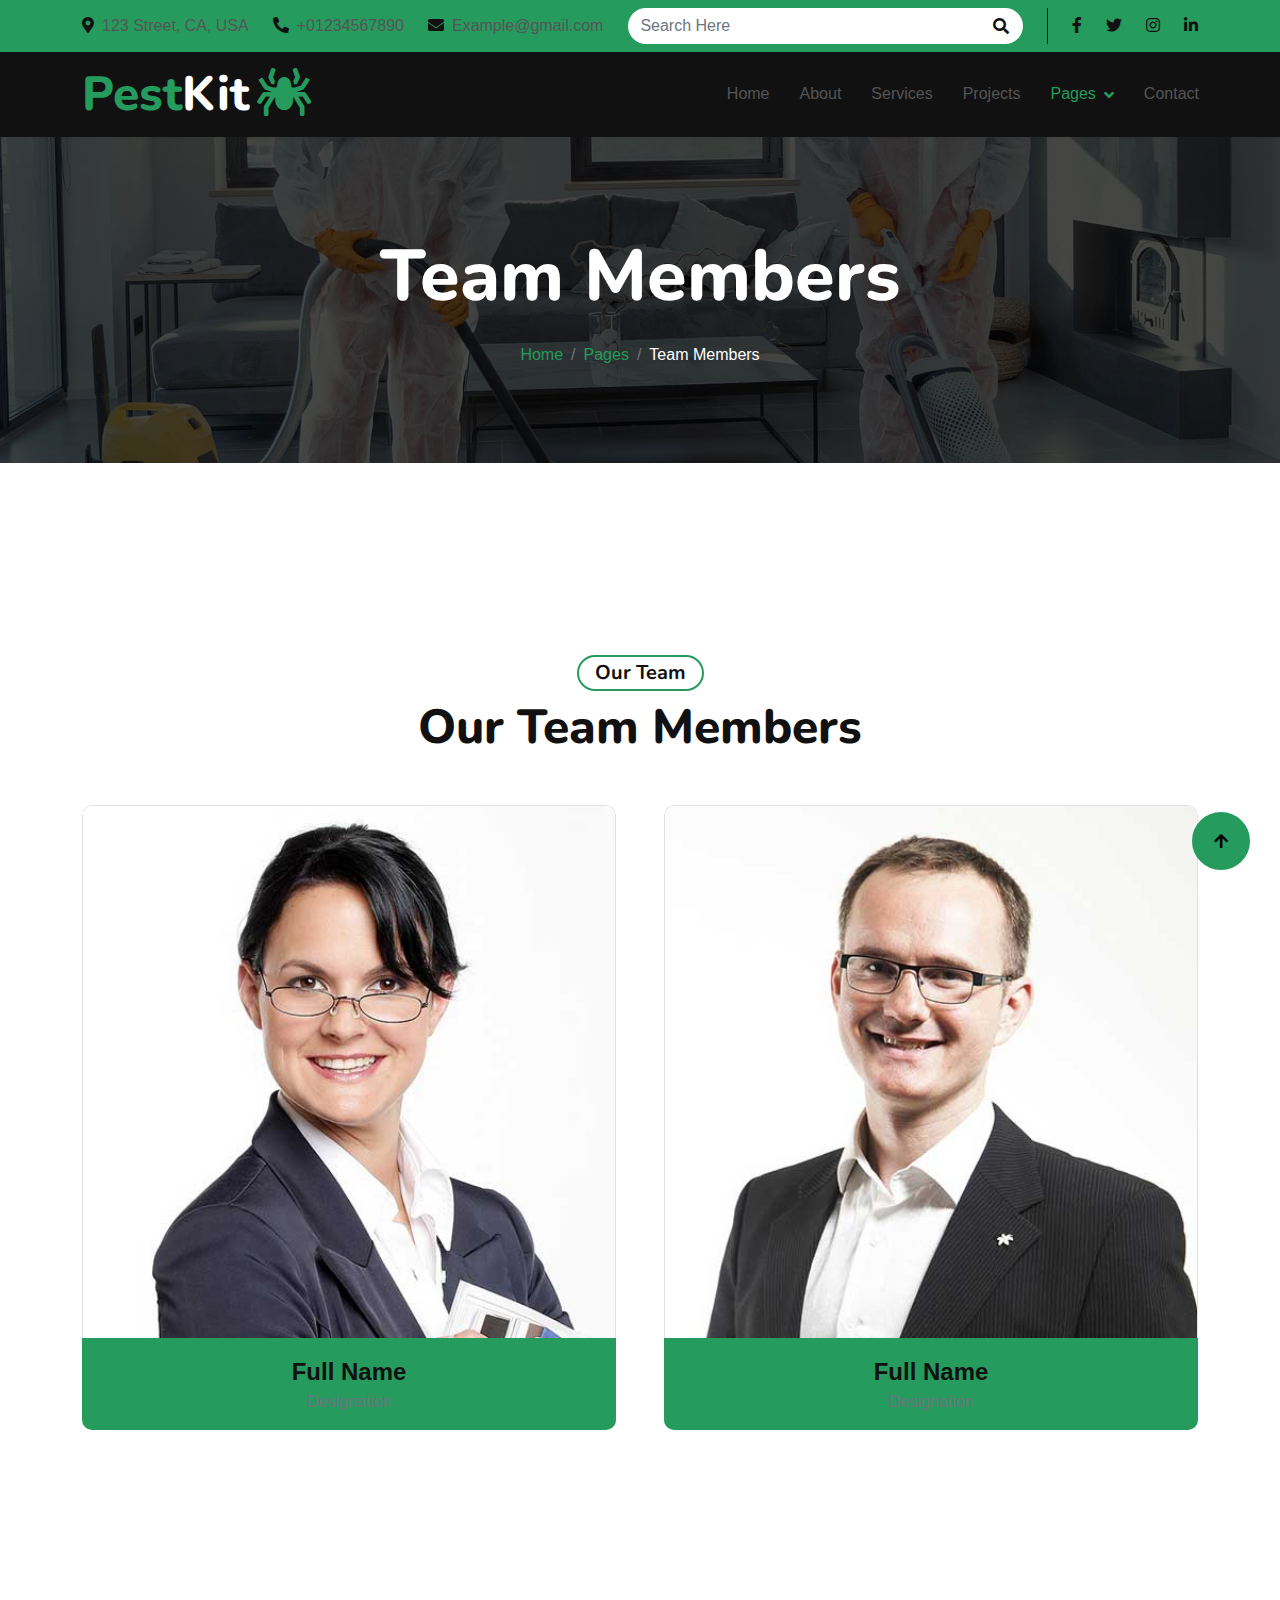
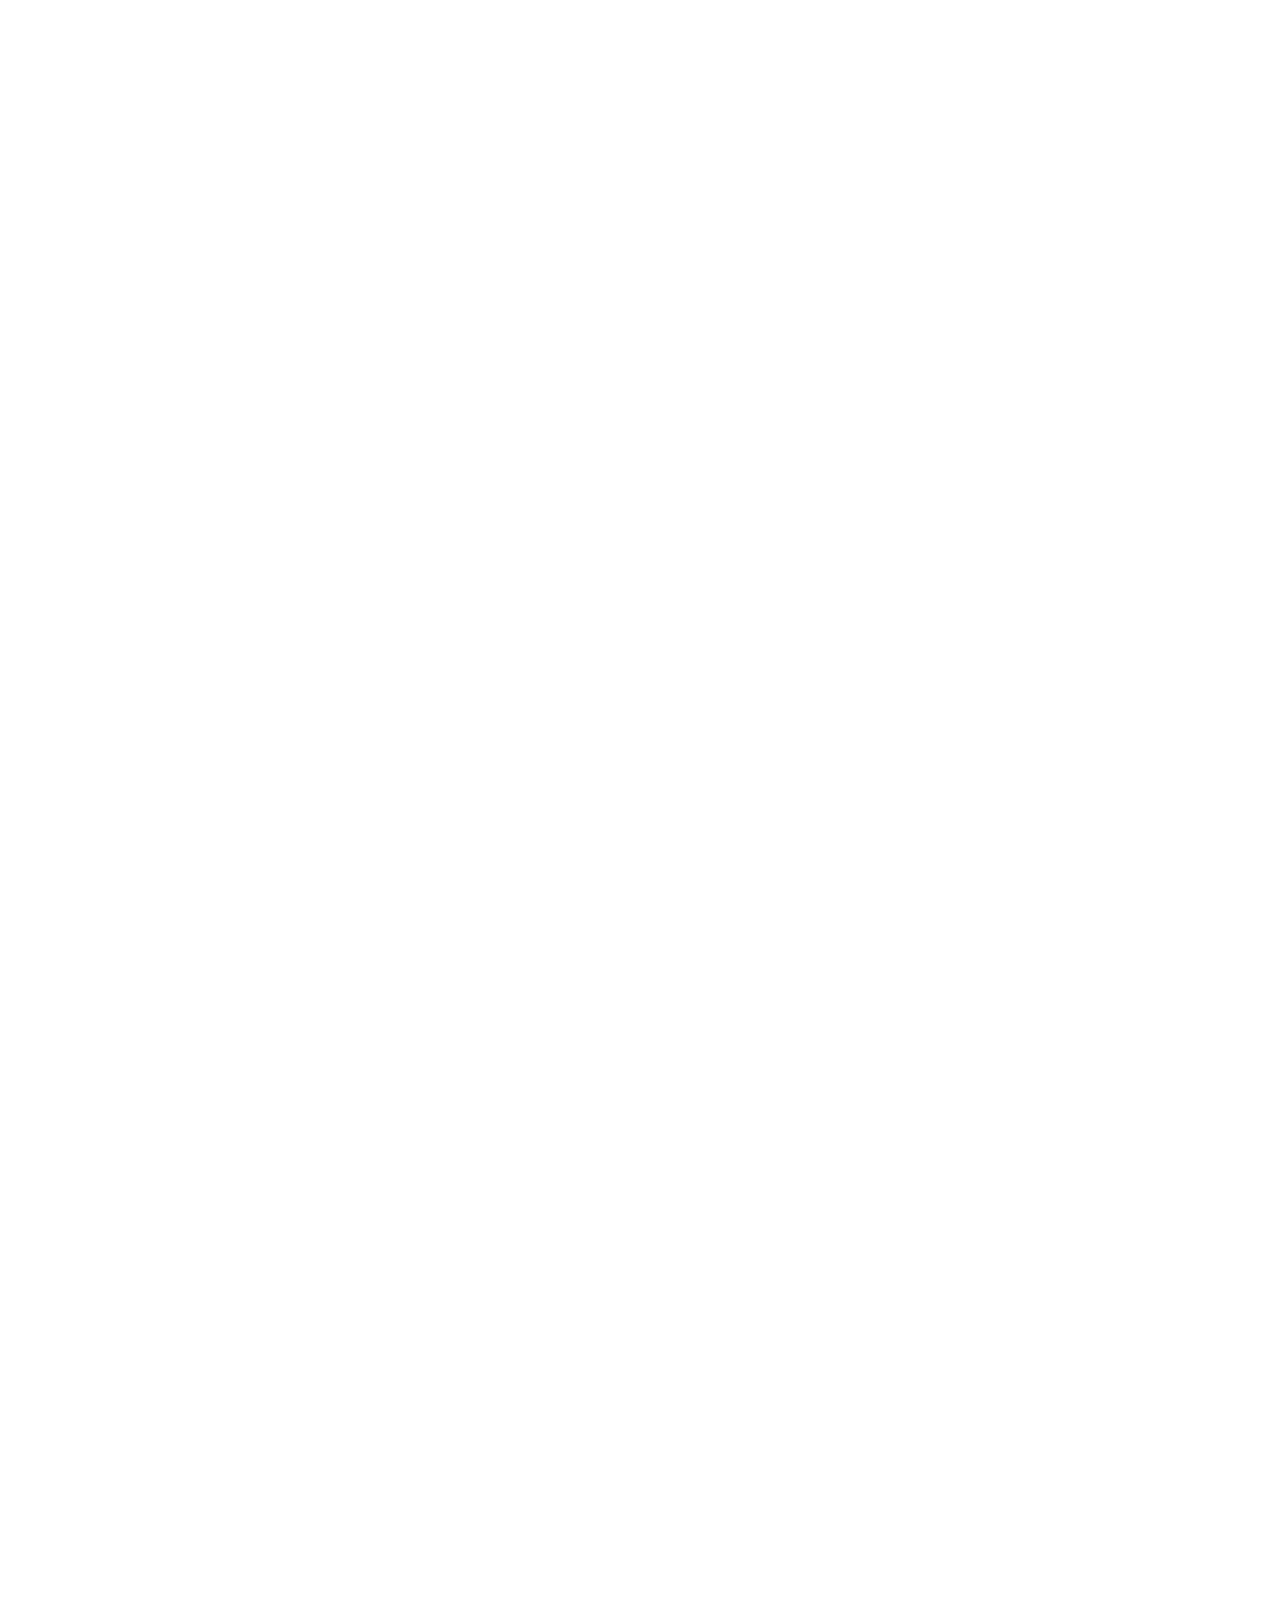
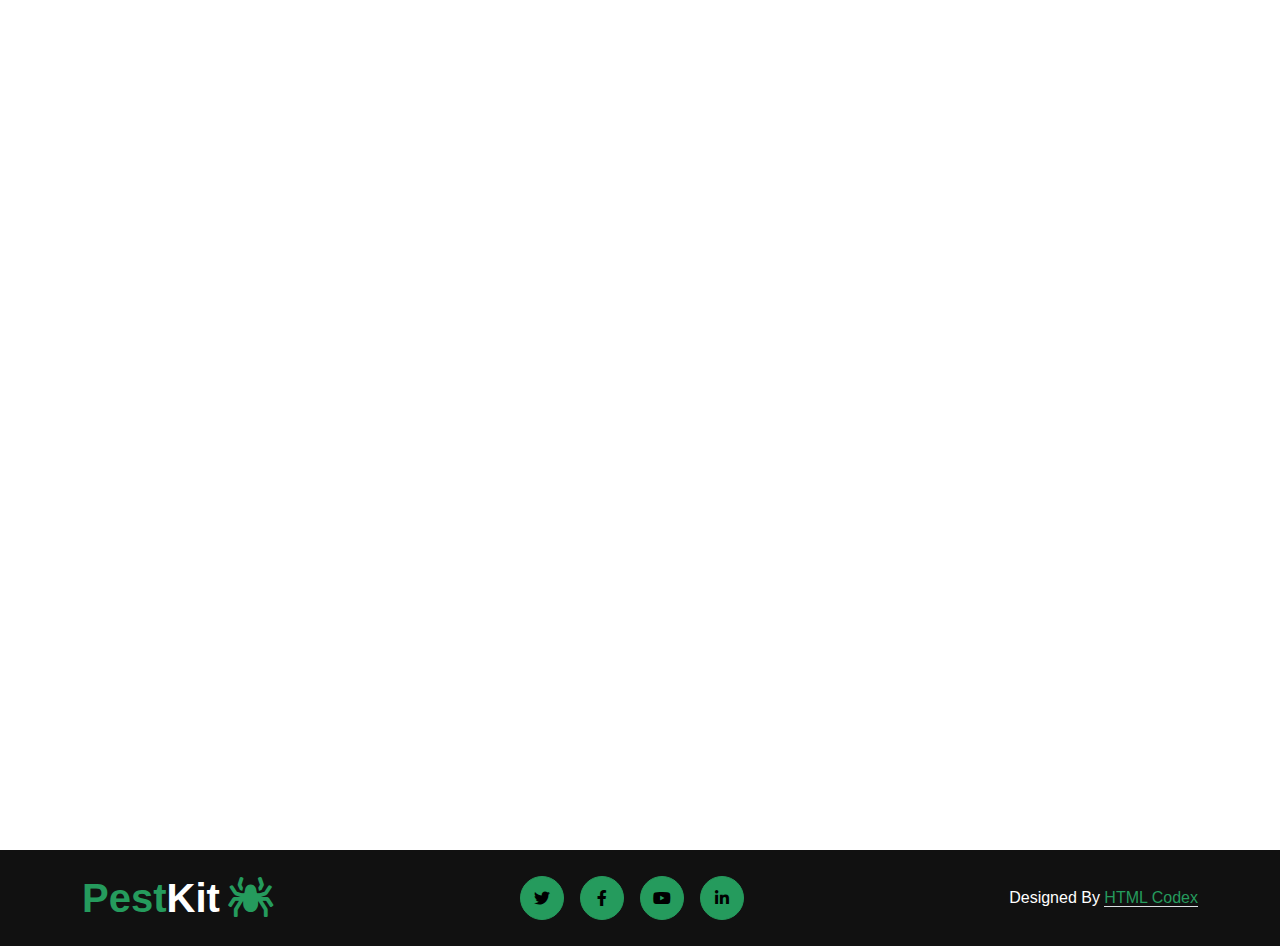
<file: team.html>
<!DOCTYPE html>
<html lang="en">

    <head>
        <meta charset="utf-8">
        <title>PestKit - Pest Control Website Template</title>
        <meta content="width=device-width, initial-scale=1.0" name="viewport">
        <meta content="" name="keywords">
        <meta content="" name="description">

        <!-- Google Web Fonts -->
        <link rel="preconnect" href="https://fonts.googleapis.com">
        <link rel="preconnect" href="https://fonts.gstatic.com" crossorigin>
        <link href="https://fonts.googleapis.com/css2?family=Nunito:wght@600;700;800&display=swap" rel="stylesheet"> 
        <link href="https://fonts.googleapis.com/css2?family=Open+Sans:wght@400;500&display=swap" rel="stylesheet">

        <!-- Icon Font Stylesheet -->
        <link href="https://cdnjs.cloudflare.com/ajax/libs/font-awesome/5.10.0/css/all.min.css" rel="stylesheet">
        <link href="https://cdn.jsdelivr.net/npm/bootstrap-icons@1.4.1/font/bootstrap-icons.css" rel="stylesheet">

        <!-- Libraries Stylesheet -->
        <link href="lib/animate/animate.min.css" rel="stylesheet">
        <link href="lib/owlcarousel/assets/owl.carousel.min.css" rel="stylesheet">

        <!-- Customized Bootstrap Stylesheet -->
        <link href="css/bootstrap.min.css" rel="stylesheet">

        <!-- Template Stylesheet -->
        <link href="css/style.css" rel="stylesheet">
    </head>

    <body>
        <!-- Spinner Start -->
        <div id="spinner" class="show w-100 vh-100 bg-white position-fixed translate-middle top-50 start-50 d-flex align-items-center justify-content-center">
            <div class="spinner-grow text-primary" role="status"></div>
        </div>
        <!-- Spinner End -->

        <!-- Topbar Start -->
        <div class="container-fluid topbar-top bg-primary">
            <div class="container">
                <div class="d-flex justify-content-between topbar py-2">
                    <div class="d-flex align-items-center flex-shrink-0 topbar-info">
                        <a href="#" class="me-4 text-secondary"><i class="fas fa-map-marker-alt me-2 text-dark"></i>123 Street, CA, USA</a>
                        <a href="#" class="me-4 text-secondary"><i class="fas fa-phone-alt me-2 text-dark"></i>+01234567890</a>
                        <a href="#" class="text-secondary"><i class="fas fa-envelope me-2 text-dark"></i>Example@gmail.com</a>
                    </div>
                    <div class="text-end pe-4 me-4 border-end border-dark search-btn">
                        <div class="search-form">
                            <form method="post" action="index.html">
                                <div class="form-group">
                                    <div class="d-flex">
                                        <input type="search" class="form-control border-0 rounded-pill" name="search-input" value="" placeholder="Search Here" required=""/>
                                        <button type="submit" value="Search Now!" class="btn"><i class="fa fa-search text-dark"></i></button>
                                    </div>
                                </div>
                            </form>
                        </div>
                    </div>
                    <div class="d-flex align-items-center justify-content-center topbar-icon">
                        <a href="#" class="me-4"><i class="fab fa-facebook-f text-dark"></i></a>
                        <a href="#" class="me-4"><i class="fab fa-twitter text-dark"></i></a>
                        <a href="#" class="me-4"><i class="fab fa-instagram text-dark"></i></a>
                        <a href="#" class=""><i class="fab fa-linkedin-in text-dark"></i></a>
                    </div>
                </div>
            </div>
        </div>
        <!-- Topbar End -->


        <!-- Navbar Start -->
        <div class="container-fluid bg-dark">
            <div class="container">
                <nav class="navbar navbar-dark navbar-expand-lg py-lg-0">
                    <a href="index.html" class="navbar-brand">
                        <h1 class="text-primary mb-0 display-5">Pest<span class="text-white">Kit</span><i class="fa fa-spider text-primary ms-2"></i></h1>
                    </a>
                    <button class="navbar-toggler bg-primary" type="button" data-bs-toggle="collapse" data-bs-target="#navbarCollapse">
                        <span class="fa fa-bars text-dark"></span>
                    </button>
                    <div class="collapse navbar-collapse me-n3" id="navbarCollapse">
                        <div class="navbar-nav ms-auto">
                            <a href="index.html" class="nav-item nav-link">Home</a>
                            <a href="about.html" class="nav-item nav-link">About</a>
                            <a href="service.html" class="nav-item nav-link">Services</a>
                            <a href="project.html" class="nav-item nav-link">Projects</a>
                            <div class="nav-item dropdown">
                                <a href="#" class="nav-link dropdown-toggle active" data-bs-toggle="dropdown">Pages</a>
                                <div class="dropdown-menu m-0 bg-primary">
                                    <a href="price.html" class="dropdown-item">Pricing Plan</a>
                                    <a href="blog.html" class="dropdown-item">Blog Post</a>
                                    <a href="team.html" class="dropdown-item active">Team Members</a>
                                    <a href="testimonial.html" class="dropdown-item">Testimonial</a>
                                    <a href="404.html" class="dropdown-item">404 Page</a>
                                </div>
                            </div>
                            <a href="contact.html" class="nav-item nav-link">Contact</a>
                        </div>
                    </div>
                </nav>
            </div>
        </div>
        <!-- Navbar End -->

        
        <!-- Page Header Start -->
        <div class="container-fluid page-header py-5">
            <div class="container text-center py-5">
                <h1 class="display-2 text-white mb-4 animated slideInDown">Team Members</h1>
                <nav aria-label="breadcrumb">
                    <ol class="breadcrumb justify-content-center mb-0 animated slideInDown">
                        <li class="breadcrumb-item"><a href="#">Home</a></li>
                        <li class="breadcrumb-item"><a href="#">Pages</a></li>
                        <li class="breadcrumb-item text-white" aria-current="page">Team Members</li>
                    </ol>
                </nav>
            </div>
        </div>
        <!-- Page Header End -->


        <!-- Team Start -->
        <div class="container-fluid py-5">
            <div class="container py-5">
                <div class="text-center mb-5 wow fadeInUp" data-wow-delay=".3s">
                    <h5 class="mb-2 px-3 py-1 text-dark rounded-pill d-inline-block border border-2 border-primary">Our Team</h5>
                    <h1 class="display-5 w-50 mx-auto">Our Team Members</h1>
                </div>
                <div class="row g-5">
                    <div class="col-xxl-3 col-lg-6 col-md-6 col-sm-12 wow fadeInUp" data-wow-delay=".3s">
                        <div class="rounded team-item">
                            <img src="img/team-1..jpg" class="img-fluid w-100 rounded-top border border-bottom-0" alt="">
                            <div class="team-content bg-primary text-dark text-center py-3">
                                <span class="fs-4 fw-bold">Full Name</span>
                                <p class="text-muted mb-0">Designation</p>
                            </div>
                            <div class="team-icon d-flex flex-column ">
                                <a href="#" class="btn btn-primary border-0 mb-2"><i class="fab fa-facebook-f"></i></a>
                                <a href="#" class="btn btn-primary border-0 mb-2"><i class="fab fa-twitter"></i></a>
                                <a href="#" class="btn btn-primary border-0 mb-2"><i class="fab fa-instagram"></i></a>
                                <a href="#" class="btn btn-primary border-0"><i class="fab fa-linkedin-in"></i></a>
                            </div>
                        </div>
                    </div>
                    <div class="col-xxl-3 col-lg-6 col-md-6 col-sm-12 wow fadeInUp" data-wow-delay=".5s">
                        <div class="rounded team-item">
                            <img src="img/team-2.jpg" class="img-fluid w-100 rounded-top border border-bottom-0" alt="">
                            <div class="team-content bg-primary text-dark text-center py-3">
                                <span class="fs-4 fw-bold">Full Name</span>
                                <p class="text-muted mb-0">Designation</p>
                            </div>
                            <div class="team-icon d-flex flex-column ">
                                <a href="#" class="btn btn-primary border-0 mb-2"><i class="fab fa-facebook-f"></i></a>
                                <a href="#" class="btn btn-primary border-0 mb-2"><i class="fab fa-twitter"></i></a>
                                <a href="#" class="btn btn-primary border-0 mb-2"><i class="fab fa-instagram"></i></a>
                                <a href="#" class="btn btn-primary border-0"><i class="fab fa-linkedin-in"></i></a>
                            </div>
                        </div>
                    </div>
                    <div class="col-xxl-3 col-lg-6 col-md-6 col-sm-12 wow fadeInUp" data-wow-delay=".7s">
                        <div class="rounded team-item">
                            <img src="img/team-3.jpg" class="img-fluid w-100 rounded-top border border-bottom-0" alt="">
                            <div class="team-content bg-primary text-dark text-center py-3">
                                <span class="fs-4 fw-bold">Full Name</span>
                                <p class="text-muted mb-0">Designation</p>
                            </div>
                            <div class="team-icon d-flex flex-column ">
                                <a href="#" class="btn btn-primary border-0 mb-2"><i class="fab fa-facebook-f"></i></a>
                                <a href="#" class="btn btn-primary border-0 mb-2"><i class="fab fa-twitter"></i></a>
                                <a href="#" class="btn btn-primary border-0 mb-2"><i class="fab fa-instagram"></i></a>
                                <a href="#" class="btn btn-primary border-0"><i class="fab fa-linkedin-in"></i></a>
                            </div>
                        </div>
                    </div>
                    <div class="col-xxl-3 col-lg-6 col-md-6 col-sm-12 wow fadeInUp" data-wow-delay=".9s">
                        <div class="rounded team-item">
                            <img src="img/team-4.jpg" class="img-fluid w-100 rounded-top border border-bottom-0" alt="">
                            <div class="team-content bg-primary text-dark text-center py-3">
                                <span class="fs-4 fw-bold">Full Name</span>
                                <p class="text-muted mb-0">Designation</p>
                            </div>
                            <div class="team-icon d-flex flex-column ">
                                <a href="#" class="btn btn-primary border-0 mb-2"><i class="fab fa-facebook-f"></i></a>
                                <a href="#" class="btn btn-primary border-0 mb-2"><i class="fab fa-twitter"></i></a>
                                <a href="#" class="btn btn-primary border-0 mb-2"><i class="fab fa-instagram"></i></a>
                                <a href="#" class="btn btn-primary border-0"><i class="fab fa-linkedin-in"></i></a>
                            </div>
                        </div>
                    </div>
                    <div class="col-xxl-3 col-lg-6 col-md-6 col-sm-12 wow fadeInUp" data-wow-delay=".3s">
                        <div class="rounded team-item">
                            <img src="img/team-1..jpg" class="img-fluid w-100 rounded-top border border-bottom-0" alt="">
                            <div class="team-content bg-primary text-dark text-center py-3">
                                <span class="fs-4 fw-bold">Full Name</span>
                                <p class="text-muted mb-0">Designation</p>
                            </div>
                            <div class="team-icon d-flex flex-column ">
                                <a href="#" class="btn btn-primary border-0 mb-2"><i class="fab fa-facebook-f"></i></a>
                                <a href="#" class="btn btn-primary border-0 mb-2"><i class="fab fa-twitter"></i></a>
                                <a href="#" class="btn btn-primary border-0 mb-2"><i class="fab fa-instagram"></i></a>
                                <a href="#" class="btn btn-primary border-0"><i class="fab fa-linkedin-in"></i></a>
                            </div>
                        </div>
                    </div>
                    <div class="col-xxl-3 col-lg-6 col-md-6 col-sm-12 wow fadeInUp" data-wow-delay=".5s">
                        <div class="rounded team-item">
                            <img src="img/team-2.jpg" class="img-fluid w-100 rounded-top border border-bottom-0" alt="">
                            <div class="team-content bg-primary text-dark text-center py-3">
                                <span class="fs-4 fw-bold">Full Name</span>
                                <p class="text-muted mb-0">Designation</p>
                            </div>
                            <div class="team-icon d-flex flex-column ">
                                <a href="#" class="btn btn-primary border-0 mb-2"><i class="fab fa-facebook-f"></i></a>
                                <a href="#" class="btn btn-primary border-0 mb-2"><i class="fab fa-twitter"></i></a>
                                <a href="#" class="btn btn-primary border-0 mb-2"><i class="fab fa-instagram"></i></a>
                                <a href="#" class="btn btn-primary border-0"><i class="fab fa-linkedin-in"></i></a>
                            </div>
                        </div>
                    </div>
                    <div class="col-xxl-3 col-lg-6 col-md-6 col-sm-12 wow fadeInUp" data-wow-delay=".7s">
                        <div class="rounded team-item">
                            <img src="img/team-3.jpg" class="img-fluid w-100 rounded-top border border-bottom-0" alt="">
                            <div class="team-content bg-primary text-dark text-center py-3">
                                <span class="fs-4 fw-bold">Full Name</span>
                                <p class="text-muted mb-0">Designation</p>
                            </div>
                            <div class="team-icon d-flex flex-column ">
                                <a href="#" class="btn btn-primary border-0 mb-2"><i class="fab fa-facebook-f"></i></a>
                                <a href="#" class="btn btn-primary border-0 mb-2"><i class="fab fa-twitter"></i></a>
                                <a href="#" class="btn btn-primary border-0 mb-2"><i class="fab fa-instagram"></i></a>
                                <a href="#" class="btn btn-primary border-0"><i class="fab fa-linkedin-in"></i></a>
                            </div>
                        </div>
                    </div>
                    <div class="col-xxl-3 col-lg-6 col-md-6 col-sm-12 wow fadeInUp" data-wow-delay=".9s">
                        <div class="rounded team-item">
                            <img src="img/team-4.jpg" class="img-fluid w-100 rounded-top border border-bottom-0" alt="">
                            <div class="team-content bg-primary text-dark text-center py-3">
                                <span class="fs-4 fw-bold">Full Name</span>
                                <p class="text-muted mb-0">Designation</p>
                            </div>
                            <div class="team-icon d-flex flex-column ">
                                <a href="#" class="btn btn-primary border-0 mb-2"><i class="fab fa-facebook-f"></i></a>
                                <a href="#" class="btn btn-primary border-0 mb-2"><i class="fab fa-twitter"></i></a>
                                <a href="#" class="btn btn-primary border-0 mb-2"><i class="fab fa-instagram"></i></a>
                                <a href="#" class="btn btn-primary border-0"><i class="fab fa-linkedin-in"></i></a>
                            </div>
                        </div>
                    </div>
                </div>
            </div>
        </div>
        <!-- Team End -->


        <!-- Footer Start -->
        <div class="container-fluid footer py-5 wow fadeIn" data-wow-delay=".3s">
            <div class="container py-5">
                <div class="row g-4 footer-inner">
                    <div class="col-lg-3 col-md-6">
                        <div class="footer-item">
                            <h4 class="text-white fw-bold mb-4">About PestKit.</h4>
                            <p>Nostrud exertation ullamco labor nisi aliquip ex ea commodo consequat duis aute irure dolor in reprehenderit in voluptate velit esse cillum dolore.</p>
                            <p class="mb-0"><a class="" href="#">PestKit </a> &copy; 2023 All Right Reserved.</p>
                        </div>
                    </div>
                    <div class="col-lg-3 col-md-6">
                        <div class="footer-item">
                            <h4 class="text-white fw-bold mb-4">Usefull Link</h4>
                            <div class="d-flex flex-column align-items-start">
                                <a class="btn btn-link ps-0" href=""><i class="fa fa-check me-2"></i>About Us</a>
                                <a class="btn btn-link ps-0" href=""><i class="fa fa-check me-2"></i>Contact Us</a>
                                <a class="btn btn-link ps-0" href=""><i class="fa fa-check me-2"></i>Our Services</a>
                                <a class="btn btn-link ps-0" href=""><i class="fa fa-check me-2"></i>Terms & Condition</a>
                            </div>
                        </div>
                    </div>
                    <div class="col-lg-3 col-md-6">
                        <div class="footer-item">
                            <h4 class="text-white fw-bold mb-4">Services Link</h4>
                            <div class="d-flex flex-column align-items-start">
                                <a class="btn btn-link ps-0" href=""><i class="fa fa-check me-2"></i>Apartment Cleaning</a>
                                <a class="btn btn-link ps-0" href=""><i class="fa fa-check me-2"></i>Office Cleaning</a>
                                <a class="btn btn-link ps-0" href=""><i class="fa fa-check me-2"></i>Car Washing</a>
                                <a class="btn btn-link ps-0" href=""><i class="fa fa-check me-2"></i>Green Cleaning</a>
                            </div>
                            
                        </div>
                    </div>
                    <div class="col-lg-3 col-md-6">
                        <div class="footer-item">
                            <h4 class="text-white fw-bold mb-4">Contact Us</h4>
                            <a href="" class="btn btn-link w-100 text-start ps-0 pb-3 border-bottom rounded-0"><i class="fa fa-map-marker-alt me-3"></i>123 Street, CA, USA</a>
                            <a href="" class="btn btn-link w-100 text-start ps-0 py-3 border-bottom rounded-0"><i class="fa fa-phone-alt me-3"></i>+012 345 67890</a>
                            <a href="" class="btn btn-link w-100 text-start ps-0 py-3 border-bottom rounded-0"><i class="fa fa-envelope me-3"></i>info@example.com</a>
                        </div>
                    </div>
                </div>
            </div>
        </div>
        <!-- Footer End -->



        <!-- Copyright Start -->
        <div class="container-fluid copyright bg-dark py-4">
            <div class="container">
                <div class="row">
                    <div class="col-md-4 text-center text-md-start mb-3 mb-md-0">
                        <a href="#" class="text-primary mb-0 display-6">Pest<span class="text-white">Kit</span><i class="fa fa-spider text-primary ms-2"></i></a>
                    </div>
                    <div class="col-md-4 copyright-btn text-center text-md-start mb-3 mb-md-0 flex-shrink-0">
                        <a class="btn btn-primary rounded-circle me-3 copyright-icon" href=""><i class="fab fa-twitter"></i></a>
                        <a class="btn btn-primary rounded-circle me-3 copyright-icon" href=""><i class="fab fa-facebook-f"></i></a>
                        <a class="btn btn-primary rounded-circle me-3 copyright-icon" href=""><i class="fab fa-youtube"></i></a>
                        <a class="btn btn-primary rounded-circle me-3 copyright-icon" href=""><i class="fab fa-linkedin-in"></i></a>
                    </div>
                    <div class="col-md-4 my-auto text-center text-md-end text-white">
                        <!--/*** This template is free as long as you keep the below author’s credit link/attribution link/backlink. ***/-->
                        <!--/*** If you'd like to use the template without the below author’s credit link/attribution link/backlink, ***/-->
                        <!--/*** you can purchase the Credit Removal License from "https://htmlcodex.com/credit-removal". ***/-->
                        Designed By <a class="border-bottom" href="https://htmlcodex.com">HTML Codex</a>
                    </div>
                </div>
            </div>
        </div>
        <!-- Copyright End -->
        

        <!-- Back to Top -->
        <a href="#" class="btn btn-primary rounded-circle border-3 back-to-top"><i class="fa fa-arrow-up"></i></a>

        
        <!-- JavaScript Libraries -->
        <script src="https://ajax.googleapis.com/ajax/libs/jquery/3.6.4/jquery.min.js"></script>
        <script src="https://code.jquery.com/jquery-3.4.1.min.js"></script>
        <script src="https://cdn.jsdelivr.net/npm/bootstrap@5.0.0/dist/js/bootstrap.bundle.min.js"></script>
        <script src="lib/wow/wow.min.js"></script>
        <script src="lib/easing/easing.min.js"></script>
        <script src="lib/waypoints/waypoints.min.js"></script>
        <script src="lib/owlcarousel/owl.carousel.min.js"></script>

        <!-- Template Javascript -->
        <script src="js/main.js"></script>
    </body>

</html>
</file>
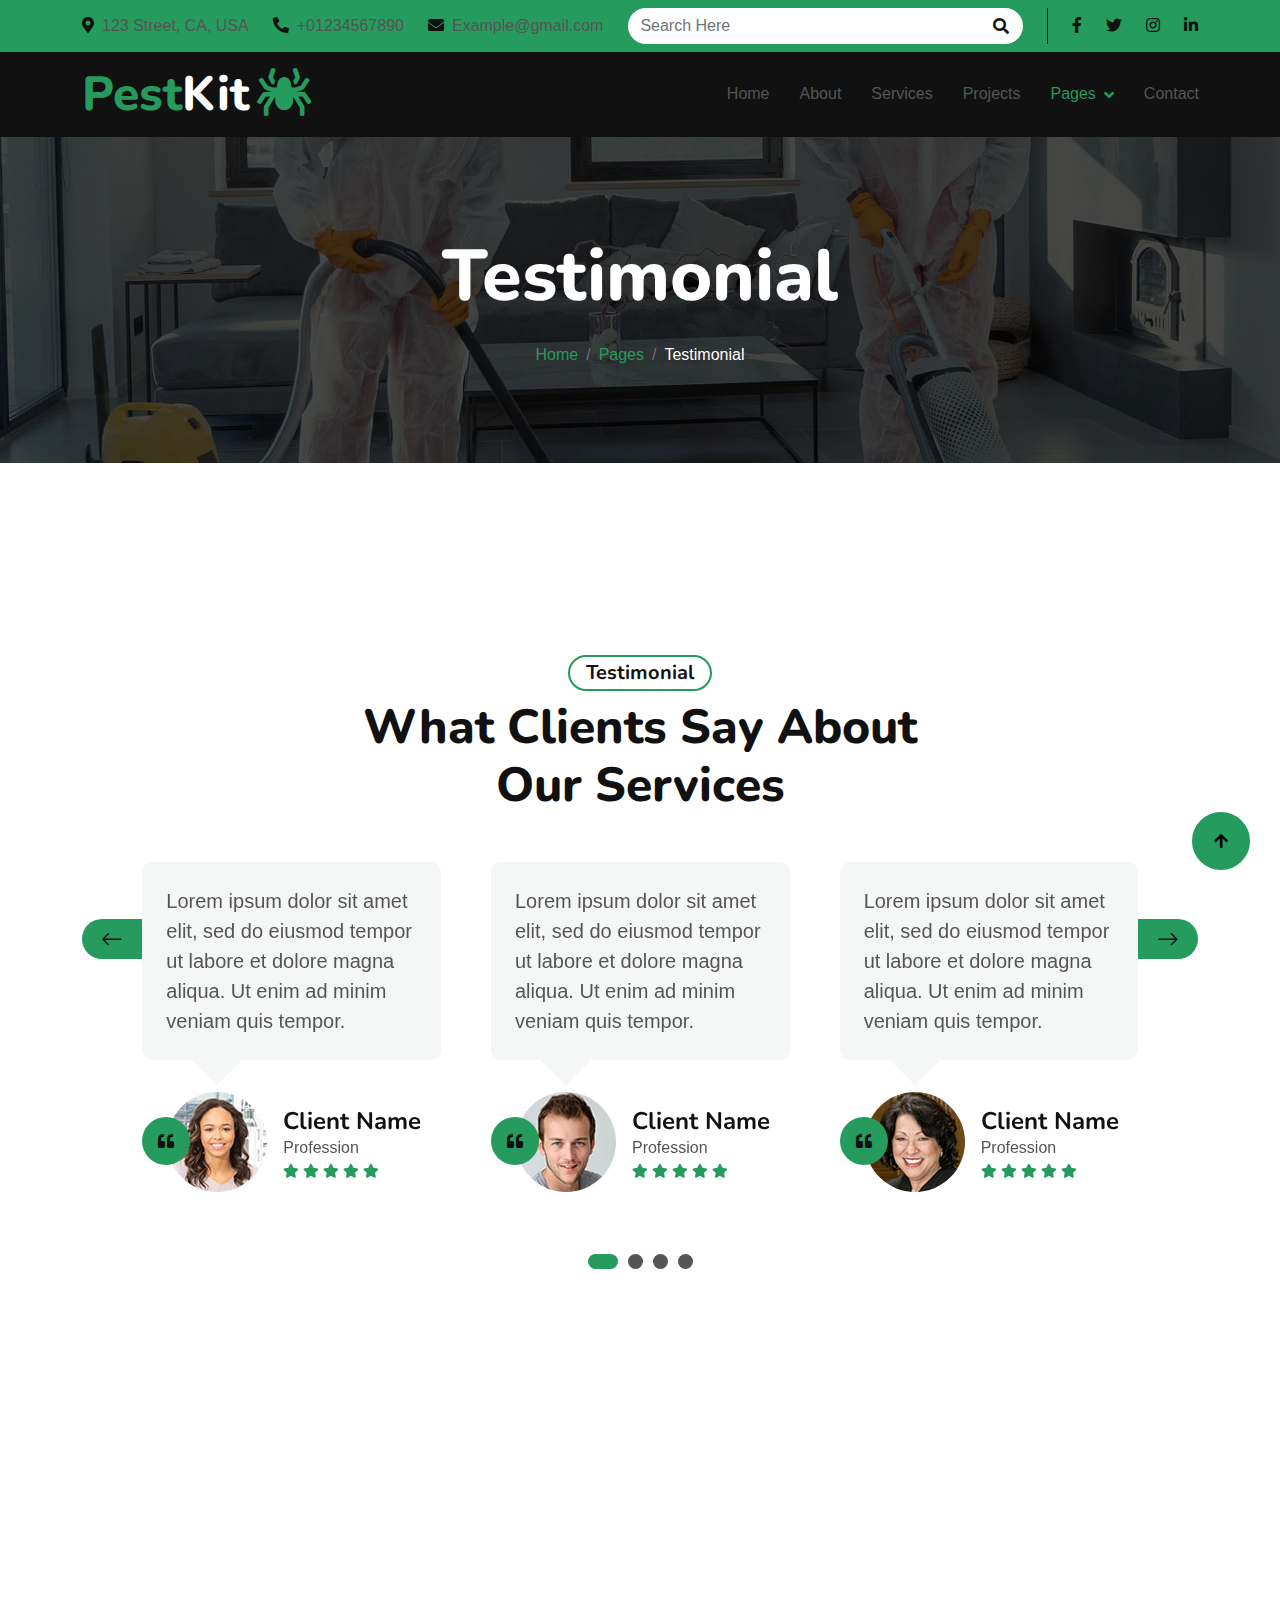
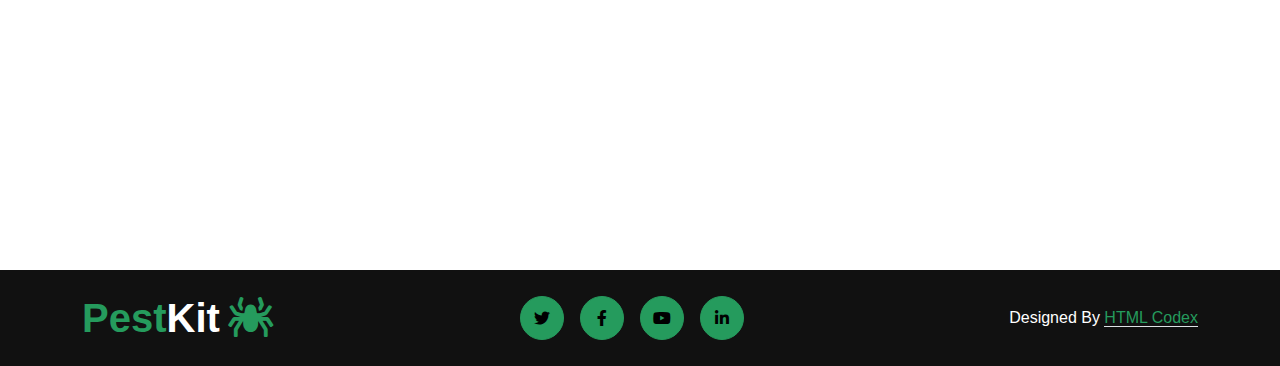
<file: testimonial.html>
<!DOCTYPE html>
<html lang="en">

    <head>
        <meta charset="utf-8">
        <title>PestKit - Pest Control Website Template</title>
        <meta content="width=device-width, initial-scale=1.0" name="viewport">
        <meta content="" name="keywords">
        <meta content="" name="description">

        <!-- Google Web Fonts -->
        <link rel="preconnect" href="https://fonts.googleapis.com">
        <link rel="preconnect" href="https://fonts.gstatic.com" crossorigin>
        <link href="https://fonts.googleapis.com/css2?family=Nunito:wght@600;700;800&display=swap" rel="stylesheet"> 
        <link href="https://fonts.googleapis.com/css2?family=Open+Sans:wght@400;500&display=swap" rel="stylesheet">

        <!-- Icon Font Stylesheet -->
        <link href="https://cdnjs.cloudflare.com/ajax/libs/font-awesome/5.10.0/css/all.min.css" rel="stylesheet">
        <link href="https://cdn.jsdelivr.net/npm/bootstrap-icons@1.4.1/font/bootstrap-icons.css" rel="stylesheet">

        <!-- Libraries Stylesheet -->
        <link href="lib/animate/animate.min.css" rel="stylesheet">
        <link href="lib/owlcarousel/assets/owl.carousel.min.css" rel="stylesheet">

        <!-- Customized Bootstrap Stylesheet -->
        <link href="css/bootstrap.min.css" rel="stylesheet">

        <!-- Template Stylesheet -->
        <link href="css/style.css" rel="stylesheet">
    </head>

    <body>
        <!-- Spinner Start -->
        <div id="spinner" class="show w-100 vh-100 bg-white position-fixed translate-middle top-50 start-50 d-flex align-items-center justify-content-center">
            <div class="spinner-grow text-primary" role="status"></div>
        </div>
        <!-- Spinner End -->

        <!-- Topbar Start -->
        <div class="container-fluid topbar-top bg-primary">
            <div class="container">
                <div class="d-flex justify-content-between topbar py-2">
                    <div class="d-flex align-items-center flex-shrink-0 topbar-info">
                        <a href="#" class="me-4 text-secondary"><i class="fas fa-map-marker-alt me-2 text-dark"></i>123 Street, CA, USA</a>
                        <a href="#" class="me-4 text-secondary"><i class="fas fa-phone-alt me-2 text-dark"></i>+01234567890</a>
                        <a href="#" class="text-secondary"><i class="fas fa-envelope me-2 text-dark"></i>Example@gmail.com</a>
                    </div>
                    <div class="text-end pe-4 me-4 border-end border-dark search-btn">
                        <div class="search-form">
                            <form method="post" action="index.html">
                                <div class="form-group">
                                    <div class="d-flex">
                                        <input type="search" class="form-control border-0 rounded-pill" name="search-input" value="" placeholder="Search Here" required=""/>
                                        <button type="submit" value="Search Now!" class="btn"><i class="fa fa-search text-dark"></i></button>
                                    </div>
                                </div>
                            </form>
                        </div>
                    </div>
                    <div class="d-flex align-items-center justify-content-center topbar-icon">
                        <a href="#" class="me-4"><i class="fab fa-facebook-f text-dark"></i></a>
                        <a href="#" class="me-4"><i class="fab fa-twitter text-dark"></i></a>
                        <a href="#" class="me-4"><i class="fab fa-instagram text-dark"></i></a>
                        <a href="#" class=""><i class="fab fa-linkedin-in text-dark"></i></a>
                    </div>
                </div>
            </div>
        </div>
        <!-- Topbar End -->


        <!-- Navbar Start -->
        <div class="container-fluid bg-dark">
            <div class="container">
                <nav class="navbar navbar-dark navbar-expand-lg py-lg-0">
                    <a href="index.html" class="navbar-brand">
                        <h1 class="text-primary mb-0 display-5">Pest<span class="text-white">Kit</span><i class="fa fa-spider text-primary ms-2"></i></h1>
                    </a>
                    <button class="navbar-toggler bg-primary" type="button" data-bs-toggle="collapse" data-bs-target="#navbarCollapse">
                        <span class="fa fa-bars text-dark"></span>
                    </button>
                    <div class="collapse navbar-collapse me-n3" id="navbarCollapse">
                        <div class="navbar-nav ms-auto">
                            <a href="index.html" class="nav-item nav-link">Home</a>
                            <a href="about.html" class="nav-item nav-link">About</a>
                            <a href="service.html" class="nav-item nav-link">Services</a>
                            <a href="project.html" class="nav-item nav-link">Projects</a>
                            <div class="nav-item dropdown">
                                <a href="#" class="nav-link dropdown-toggle active" data-bs-toggle="dropdown">Pages</a>
                                <div class="dropdown-menu m-0 bg-primary">
                                    <a href="price.html" class="dropdown-item">Pricing Plan</a>
                                    <a href="blog.html" class="dropdown-item">Blog Post</a>
                                    <a href="team.html" class="dropdown-item">Team Members</a>
                                    <a href="testimonial.html" class="dropdown-item active">Testimonial</a>
                                    <a href="404.html" class="dropdown-item">404 Page</a>
                                </div>
                            </div>
                            <a href="contact.html" class="nav-item nav-link">Contact</a>
                        </div>
                    </div>
                </nav>
            </div>
        </div>
        <!-- Navbar End -->

        
        <!-- Page Header Start -->
        <div class="container-fluid page-header py-5">
            <div class="container text-center py-5">
                <h1 class="display-2 text-white mb-4 animated slideInDown">Testimonial</h1>
                <nav aria-label="breadcrumb">
                    <ol class="breadcrumb justify-content-center mb-0 animated slideInDown">
                        <li class="breadcrumb-item"><a href="#">Home</a></li>
                        <li class="breadcrumb-item"><a href="#">Pages</a></li>
                        <li class="breadcrumb-item text-white" aria-current="page">Testimonial</li>
                    </ol>
                </nav>
            </div>
        </div>
        <!-- Page Header End -->


        <!-- Testiminial Start -->
        <div class="container-fluid testimonial py-5">
            <div class="container py-5">
                <div class="text-center mb-5 wow fadeInUp" data-wow-delay=".3s">
                    <h5 class="mb-2 px-3 py-1 text-dark rounded-pill d-inline-block border border-2 border-primary">Testimonial</h5>
                    <h1 class="display-5 w-50 mx-auto">What Clients Say About Our Services</h1>
                </div>
                <div class="owl-carousel testimonial-carousel wow fadeInUp" data-wow-delay=".5s">
                    <div class="testimonial-item">
                        <div class="testimonial-content rounded mb-4 p-4">
                            <p class="fs-5 m-0">Lorem ipsum dolor sit amet elit, sed do eiusmod tempor ut labore et dolore magna aliqua. Ut enim ad minim veniam quis tempor.</p>
                        </div>
                        <div class="d-flex align-items-center  mb-4" style="padding: 0 0 0 25px;">
                            <div class="position-relative">
                                <img src="img/testimonial-1.jpg" class="img-fluid rounded-circle py-2" alt="">
                                <div class="position-absolute" style="top: 33px; left: -25px;">
                                    <i class="fa fa-quote-left rounded-pill bg-primary text-dark p-3"></i>
                                </div>
                            </div>
                            <div class="ms-3">
                                <h4 class="mb-0">Client Name</h4>
                                <p class="mb-1">Profession</p>
                                <div class="d-flex">
                                    <small class="fas fa-star text-primary me-1"></small>
                                    <small class="fas fa-star text-primary me-1"></small>
                                    <small class="fas fa-star text-primary me-1"></small>
                                    <small class="fas fa-star text-primary me-1"></small>
                                    <small class="fas fa-star text-primary me-1"></small>
                                </div>
                            </div>
                        </div>
                    </div>
                    <div class="testimonial-item">
                        <div class="testimonial-content rounded mb-4 p-4">
                            <p class="fs-5 m-0">Lorem ipsum dolor sit amet elit, sed do eiusmod tempor ut labore et dolore magna aliqua. Ut enim ad minim veniam quis tempor.</p>
                        </div>
                        <div class="d-flex align-items-center  mb-4" style="padding: 0 0 0 25px;">
                            <div class="position-relative">
                                <img src="img/testimonial-2.jpg" class="img-fluid rounded-circle py-2" alt="">
                                <div class="position-absolute" style="top: 33px; left: -25px;">
                                    <i class="fa fa-quote-left rounded-pill bg-primary text-dark p-3"></i>
                                </div>
                            </div>
                            <div class="ms-3">
                                <h4 class="mb-0">Client Name</h4>
                                <p class="mb-1">Profession</p>
                                <div class="d-flex">
                                    <small class="fas fa-star text-primary me-1"></small>
                                    <small class="fas fa-star text-primary me-1"></small>
                                    <small class="fas fa-star text-primary me-1"></small>
                                    <small class="fas fa-star text-primary me-1"></small>
                                    <small class="fas fa-star text-primary me-1"></small>
                                </div>
                            </div>
                        </div>
                    </div>
                    <div class="testimonial-item">
                        <div class="testimonial-content rounded mb-4 p-4">
                            <p class="fs-5 m-0">Lorem ipsum dolor sit amet elit, sed do eiusmod tempor ut labore et dolore magna aliqua. Ut enim ad minim veniam quis tempor.</p>
                        </div>
                        <div class="d-flex align-items-center  mb-4" style="padding: 0 0 0 25px;">
                            <div class="position-relative">
                                <img src="img/testimonial-3.jpg" class="img-fluid rounded-circle py-2" alt="">
                                <div class="position-absolute" style="top: 33px; left: -25px;">
                                    <i class="fa fa-quote-left rounded-pill bg-primary text-dark p-3"></i>
                                </div>
                            </div>
                            <div class="ms-3">
                                <h4 class="mb-0">Client Name</h4>
                                <p class="mb-1">Profession</p>
                                <div class="d-flex">
                                    <small class="fas fa-star text-primary me-1"></small>
                                    <small class="fas fa-star text-primary me-1"></small>
                                    <small class="fas fa-star text-primary me-1"></small>
                                    <small class="fas fa-star text-primary me-1"></small>
                                    <small class="fas fa-star text-primary me-1"></small>
                                </div>
                            </div>
                        </div>
                    </div>
                    <div class="testimonial-item">
                        <div class="testimonial-content rounded mb-4 p-4">
                            <p class="fs-5 m-0">Lorem ipsum dolor sit amet elit, sed do eiusmod tempor ut labore et dolore magna aliqua. Ut enim ad minim veniam quis tempor.</p>
                        </div>
                        <div class="d-flex align-items-center  mb-4" style="padding: 0 0 0 25px;">
                            <div class="position-relative">
                                <img src="img/testimonial-4.jpg" class="img-fluid rounded-circle py-2" alt="">
                                <div class="position-absolute" style="top: 33px; left: -25px;">
                                    <i class="fa fa-quote-left rounded-pill bg-primary text-dark p-3"></i>
                                </div>
                            </div>
                            <div class="ms-3">
                                <h4 class="mb-0">Client Name</h4>
                                <p class="mb-1">Profession</p>
                                <div class="d-flex">
                                    <small class="fas fa-star text-primary me-1"></small>
                                    <small class="fas fa-star text-primary me-1"></small>
                                    <small class="fas fa-star text-primary me-1"></small>
                                    <small class="fas fa-star text-primary me-1"></small>
                                    <small class="fas fa-star text-primary me-1"></small>
                                </div>
                            </div>
                        </div>
                    </div>
                </div>
            </div>
        </div>
        <!-- Testiminial End -->


        <!-- Footer Start -->
        <div class="container-fluid footer py-5 wow fadeIn" data-wow-delay=".3s">
            <div class="container py-5">
                <div class="row g-4 footer-inner">
                    <div class="col-lg-3 col-md-6">
                        <div class="footer-item">
                            <h4 class="text-white fw-bold mb-4">About PestKit.</h4>
                            <p>Nostrud exertation ullamco labor nisi aliquip ex ea commodo consequat duis aute irure dolor in reprehenderit in voluptate velit esse cillum dolore.</p>
                            <p class="mb-0"><a class="" href="#">PestKit </a> &copy; 2023 All Right Reserved.</p>
                        </div>
                    </div>
                    <div class="col-lg-3 col-md-6">
                        <div class="footer-item">
                            <h4 class="text-white fw-bold mb-4">Usefull Link</h4>
                            <div class="d-flex flex-column align-items-start">
                                <a class="btn btn-link ps-0" href=""><i class="fa fa-check me-2"></i>About Us</a>
                                <a class="btn btn-link ps-0" href=""><i class="fa fa-check me-2"></i>Contact Us</a>
                                <a class="btn btn-link ps-0" href=""><i class="fa fa-check me-2"></i>Our Services</a>
                                <a class="btn btn-link ps-0" href=""><i class="fa fa-check me-2"></i>Terms & Condition</a>
                            </div>
                        </div>
                    </div>
                    <div class="col-lg-3 col-md-6">
                        <div class="footer-item">
                            <h4 class="text-white fw-bold mb-4">Services Link</h4>
                            <div class="d-flex flex-column align-items-start">
                                <a class="btn btn-link ps-0" href=""><i class="fa fa-check me-2"></i>Apartment Cleaning</a>
                                <a class="btn btn-link ps-0" href=""><i class="fa fa-check me-2"></i>Office Cleaning</a>
                                <a class="btn btn-link ps-0" href=""><i class="fa fa-check me-2"></i>Car Washing</a>
                                <a class="btn btn-link ps-0" href=""><i class="fa fa-check me-2"></i>Green Cleaning</a>
                            </div>
                            
                        </div>
                    </div>
                    <div class="col-lg-3 col-md-6">
                        <div class="footer-item">
                            <h4 class="text-white fw-bold mb-4">Contact Us</h4>
                            <a href="" class="btn btn-link w-100 text-start ps-0 pb-3 border-bottom rounded-0"><i class="fa fa-map-marker-alt me-3"></i>123 Street, CA, USA</a>
                            <a href="" class="btn btn-link w-100 text-start ps-0 py-3 border-bottom rounded-0"><i class="fa fa-phone-alt me-3"></i>+012 345 67890</a>
                            <a href="" class="btn btn-link w-100 text-start ps-0 py-3 border-bottom rounded-0"><i class="fa fa-envelope me-3"></i>info@example.com</a>
                        </div>
                    </div>
                </div>
            </div>
        </div>
        <!-- Footer End -->



        <!-- Copyright Start -->
        <div class="container-fluid copyright bg-dark py-4">
            <div class="container">
                <div class="row">
                    <div class="col-md-4 text-center text-md-start mb-3 mb-md-0">
                        <a href="#" class="text-primary mb-0 display-6">Pest<span class="text-white">Kit</span><i class="fa fa-spider text-primary ms-2"></i></a>
                    </div>
                    <div class="col-md-4 copyright-btn text-center text-md-start mb-3 mb-md-0 flex-shrink-0">
                        <a class="btn btn-primary rounded-circle me-3 copyright-icon" href=""><i class="fab fa-twitter"></i></a>
                        <a class="btn btn-primary rounded-circle me-3 copyright-icon" href=""><i class="fab fa-facebook-f"></i></a>
                        <a class="btn btn-primary rounded-circle me-3 copyright-icon" href=""><i class="fab fa-youtube"></i></a>
                        <a class="btn btn-primary rounded-circle me-3 copyright-icon" href=""><i class="fab fa-linkedin-in"></i></a>
                    </div>
                    <div class="col-md-4 my-auto text-center text-md-end text-white">
                        <!--/*** This template is free as long as you keep the below author’s credit link/attribution link/backlink. ***/-->
                        <!--/*** If you'd like to use the template without the below author’s credit link/attribution link/backlink, ***/-->
                        <!--/*** you can purchase the Credit Removal License from "https://htmlcodex.com/credit-removal". ***/-->
                        Designed By <a class="border-bottom" href="https://htmlcodex.com">HTML Codex</a>
                    </div>
                </div>
            </div>
        </div>
        <!-- Copyright End -->
        

        <!-- Back to Top -->
        <a href="#" class="btn btn-primary rounded-circle border-3 back-to-top"><i class="fa fa-arrow-up"></i></a>

        
        <!-- JavaScript Libraries -->
        <script src="https://ajax.googleapis.com/ajax/libs/jquery/3.6.4/jquery.min.js"></script>
        <script src="https://code.jquery.com/jquery-3.4.1.min.js"></script>
        <script src="https://cdn.jsdelivr.net/npm/bootstrap@5.0.0/dist/js/bootstrap.bundle.min.js"></script>
        <script src="lib/wow/wow.min.js"></script>
        <script src="lib/easing/easing.min.js"></script>
        <script src="lib/waypoints/waypoints.min.js"></script>
        <script src="lib/owlcarousel/owl.carousel.min.js"></script>

        <!-- Template Javascript -->
        <script src="js/main.js"></script>
    </body>

</html>
</file>
<file: css/style.css>
/*** Spinner Start ***/
#spinner {
    opacity: 0;
    visibility: hidden;
    transition: opacity .8s ease-out, visibility 0s linear .5s;
    z-index: 99999;
 }

 #spinner.show {
     transition: opacity .8s ease-out, visibility 0s linear .0s;
     visibility: visible;
     opacity: 1;
 }

/*** Spinner End ***/

.back-to-top {
    position: fixed;
    right: 30px;
    bottom: 30px;
    display: flex;
    width: 58px;
    height: 58px;
    align-items: center;
    justify-content: center;
    z-index: 99;
}

.btn {
    text-transform: uppercase;
    font-weight: 500;
    transition: .5s;
}

.btn.btn-primary {
    box-shadow: inset 0 0 0 0 var(--bs-dark);
}

.btn.btn-primary:hover {
    box-shadow: inset 200px 0 0 0 var(--bs-dark) !important;
    color: var(--bs-primary) !important;
}

.btn.btn-dark {
    box-shadow: inset 0 0 0 0 var(--bs-primary);
}

.btn.btn-dark:hover {
    box-shadow: inset 200px 0 0 0 var(--bs-primary);
    color: var(--bs-dark) !important;
}



/*** Topbar Start ***/

.search-btn {
    position: relative;
    width: 100%;
    padding: 0 0 0 25px;
}

.search-btn .form-group {
    width: 100%;
}

.search-btn button {
    position: absolute;
    right: 25px;
}

@media (max-width: 992px) {
    .search-btn {
        display: none;
    }
}

@media (max-width: 768px) {
    .topbar {
        flex-direction: column;
    }
    .search-btn {
        display: none;
    }
    .topbar-info {
        flex-direction: column;
    }
    .topbar-info a {
        padding: 0 0 10px 0;
    }
    .topbar-icon {
        padding: 0 0 10px 0;
    }
}

@media (max-width: 576px) {
    .topbar-top {
        display: none;
    }
}

/*** Topbar End ***/

/*** Navbar Start ***/
.navbar .navbar-nav {
    padding: 15px 0;
}

.navbar .navbar-nav .nav-link {
    padding: 15px;
    color: var(--bs-black);
    font-weight: 500;
    font-size: 16px;
    outline: none;
    transition: .5s;
}

.navbar .navbar-nav .nav-link:hover,
.navbar .navbar-nav .nav-link.active  {
    color: var(--bs-primary);
    transition: .5s;
}

.navbar .dropdown-toggle::after {
    border: none;
    content: "\f107";
    font-family: "Font Awesome 5 Free";
    font-weight: 800;
    vertical-align: middle;
    margin-left: 8px;
}

@media (min-width: 992px) {
    .navbar .nav-item .dropdown-menu {
        display: block;
        visibility: hidden;
        top: 100%;
        transform: rotateX(-75deg);
        transform-origin: 0% 0%;
        transition: .5s;
        opacity: 0;
    }
}

.dropdown .dropdown-menu a:hover,
.dropdown .dropdown-menu a.active {
    background: var(--bs-dark);
    color: var(--bs-primary);
}

.navbar .nav-item:hover .dropdown-menu {
    transform: rotateX(0deg);
    visibility: visible;
    transition: .5s;
    opacity: 1;
}

.navbar-toggler {
    background: var(--bs-secondary);
    color: var(--bs-light) !important;
    padding: 5px 12px;
    border: 2px solid var(--bs-primary) !important;
}

/*** Navbar End ***/



/*** Carousel Start ***/

.carousel-item {
    position: relative;
}

.carousel-item::after {
    content: "";
    position: absolute;
    width: 100%;
    height: 100%;
    top: 0;
    right: 0;
    background: rgba(0, 0, 0, .7);
}

.carousel-caption {
    height: 100%;
    display: flex;
    align-items: center;
    text-align: start;
    z-index: 1;
}

.carousel-control-prev {
    width: 80px;
    height: 60px;
    position: absolute;
    top: 50%;
    left: 0;
    background: var(--bs-primary);
    border-radius: 0 30px 30px 0;
    transition: .5s;
    opacity: 1;
}


.carousel-control-next {
    width: 80px;
    height: 60px;
    position: absolute;
    top: 50%;
    right: 0;
    background: var(--bs-primary);
    border-radius: 30px 0 0 30px;
    transition: .5s;
    opacity: 1;
}

#carouselId .carousel-indicators li,
#carouselId .carousel-indicators li {
    width: 24px;
    height: 24px;
    background: var(--bs-dark);
    border: 2px solid var(--bs-primary);
    border-radius: 24px;
    margin: 0 10px 30px 10px;
}

#carouselId .carousel-indicators li.active {
    background: var(--bs-primary) !important;
}

@media (max-width: 768px) {
    .carousel-item {
        width: 100%;
        height: 400px;
    }

    .carousel-item img {
        height: 400px;
    }

    .carousel-control-prev,
    .carousel-control-next {
        display: none;
    }
    
}

.page-header {
    background: linear-gradient(rgba(0, 0, 0, .7), rgba(0, 0, 0, .7)), url(../img/carousel-2.jpg) center center no-repeat;
    background-size: cover;
    margin-bottom: 6rem;
}

/*** Carousel End ***/


/*** About Start ***/

.about-img {
    width: 100%;
    height: 100%;
    position: relative;
    padding: 30px 30px 30px 30px ;
    overflow: hidden;
}

.about-img::before {
    content: "";
    width: 100%;
    height: 40%;
    background: var(--bs-dark);
    position: absolute;
    top: 0px;
    left: 0px;
    z-index: 1;
    border-radius: 10px 10px 10px 10px;
}


.about-img::after {
    content: "";
    width: 100%;
    height: 60%;
    background: var(--bs-primary);
    position: absolute;
    bottom: 0px;
    left: 0px;
    z-index: 1;
    border-radius: 10px 10px 10px 10px;
}

.rotate-left {
    width: 150px;
    height: 100px;
    position: absolute;
    top: 28%;
    left: -10%;
    rotate: 25deg;
    z-index: 2;
}

.rotate-right {
    width: 150px;
    height: 100px;
    position: absolute;
    top: 28%;
    right: -10%;
    rotate: -25deg;
    z-index: 2;
}

.about-img img {
    position: relative;
    z-index: 2;
    border-radius: 10px;
}

.experiences {
    width: 160px;
    height: 200px;
    position: absolute;
    top: -0;
    right: 0;
    padding: 35px 35px;
    text-align: center;
    border-radius: 10px;
    z-index: 3;
    animation: mymove 5s infinite;
    animation-timing-function: ease-in-out;
}

@keyframes mymove {
    from {top: -202px;}
    to {top: 102%;}
}

/*** About End ***/


/*** Services Start ***/
.services-inner-icon {
    width: 130px;
    height: 130px;
    background: var(--bs-dark);
    display: flex;
    align-items: center;
    justify-content: center;
    transition: .5s;
    position: relative;
    
}

.services-inner-icon::after {
    content: "";
    position: absolute;
    width: 0;
    height: 0;
    border-radius: 62px;
    top: 50%;
    left: 50%;
    transition: .5s;
}

.services-item:hover .services-inner-icon::after {
    width: 100%;
    height: 100%;
    margin-top: -50%;
    margin-left: -50%;
    background: var(--bs-primary);
    color: var(--bs-dark);
    
} 

.services-item i {
    text-align: center;
    transition: .5s;
}

.services-item:hover i {
    color: var(--bs-dark) !important;
    z-index: 1;
    rotate: 360deg;
}

.services-btn {
    display: flex;
    align-items: center;
    justify-content: center;
}

/*** Services Start ***/

/*** Project Start ***/
.project-item {
    width: 100%;
    height: 100%;
    position: relative;
    padding: 30px 30px 30px 30px ;
    overflow: hidden;
}

.project-item::before {
    content: "";
    width: 100%;
    height: 40%;
    background: var(--bs-dark);
    position: absolute;
    top: 0px;
    left: 0px;
    z-index: 1;
    border-radius: 10px 10px 10px 10px;
}


.project-item::after {
    content: "";
    width: 100%;
    height: 60%;
    background: var(--bs-primary);
    position: absolute;
    bottom: 0px;
    left: 0px;
    z-index: 1;
    border-radius: 10px 10px 10px 10px;
}

.project-left {
    width: 180px;
    height: 70px;
    position: absolute;
    top: 22%;
    left: -18%;
    rotate: 30deg;
    z-index: 2;
}

.project-right {
    width: 180px;
    height: 70px;
    position: absolute;
    top: 22%;
    right: -18%;
    rotate: -30deg;
    z-index: 2;
}

.project-item img {
    position: relative;
    width: 100%;
    height: 100%;
    z-index: 2;
    border-radius: 10px;
    display: flex;
    align-items: center;
    justify-content: center;
}

.project-item a {
    position: absolute;
    padding: 25px;
    top: 50%;
    left: 50%;
    transform: translate(-50%, -50%) scale(0) rotate(-360deg);
    border-radius: 10px;
    z-index: 3;
    display: flex;
    align-items: center;
    justify-content: center;
    transition: .5s;
    opacity: 0;
}

.project-item:hover a {
    top: 50%;
    left: 50%;
    transform: translate(-50%, -50%) scale(1) rotate(0deg);
    background: var(--bs-primary);
    color: var(--bs-dark) !important;
    opacity: 1;

}


/*** prohect Start ***/


/*** Blog Start ***/

.blog-carousel {
    width: 100%;
    height: 100%;
    position: relative;
}


.blog-carousel .owl-nav .owl-prev {
    position: absolute;
    width: 80px;
    height: 50px;
    background: var(--bs-primary);
    top: -51px;
    left: 0;
    border: 0;
    border-radius: 10px 30px 30px 10px;
}

.blog-carousel .owl-nav .owl-prev {
    box-shadow: inset 0 0 0 0 var(--bs-dark);
    transition: .5s;
}

.blog-carousel .owl-nav .owl-prev:hover {
    box-shadow: inset 200px 0 0 0 var(--bs-dark);
    color: var(--bs-primary) !important;
}

.blog-carousel .owl-prev,
.blog-carousel .owl-next {
    color: var(--bs-dark);
    display: flex;
    align-items: center;
    justify-content: center;
}

.blog-carousel .owl-nav .owl-next {
    position: absolute;
    width: 80px;
    height: 50px;
    background: var(--bs-primary);
    top: -51px;
    right: 0;
    border-radius: 30px 10px 10px 30px;
}

.blog-carousel .owl-nav .owl-next {
    box-shadow: inset 0 0 0 0 #000000;
    transition: .5s;
}

.blog-carousel .owl-nav .owl-next:hover {
    box-shadow: inset 200px 0 0 0 #000000;
    color: var(--bs-primary) !important;
}

/*** Blog End ***/


/*** Pricing Start ***/
.pricing-item {
    transition: .5s;
    
}

.pricing-item:hover {
    box-shadow: 0 0 30px rgba(0, 0, 0, .5);
    margin: -20px 0 20px 0;
}

.pricing-label {
    border-bottom: 20px solid var(--bs-light);
    border-radius: 0 0 300px 300px;
    transition: .5s;
}

.pricing-item:hover .pricing-label {
    border-color: rgba(0, 0, 0, .5);
}

.pricing-item:hover .pricing-label.pricing-featured {
    border-color: rgba(255, 255, 255, .5);
}


/*** Pricing End ***/


/*** Call To Action start ***/

.call-to-action {
    background: linear-gradient(rgba(0, 0, 0, .7), rgba(0, 0, 0, .7)), url(../img/carousel-1.jpg) center center no-repeat;
    background-size: cover;
}

/*** Call To Action End ***/


/*** Team Start ***/
.team-item {
    position: relative;
    width: 100%;
    height: 100%;
    overflow: hidden;
}

.team-item .team-icon {
    position: absolute;
    top: 15px;
    right: -80px;
    rotate: -30deg;
    transition: .5s;
    visibility: hidden;
}

.team-item:hover .team-icon {
    visibility: visible;
    margin-right: 95px;
    rotate: 0deg;
}

.team-item .team-icon .btn {
    padding: 0;
    width: 40px;
    height: 40px;
    display: flex;
    align-items: center;
    justify-content: center;
    border-radius: 35px;
}

.team-item .team-content {
    box-shadow: inset 0 0 0 0 var(--bs-dark);
    transition: 1s;
    
}

.team-item:hover .team-content {
    box-shadow: inset 550px 0 0 0 var(--bs-dark);
    color: var(--bs-primary) !important;
}
/*** Team End ***/

/*** testimonial Start ***/
.testimonial-content {
    position: relative;
    width: 100%;
    height: 100%;
    background: var(--bs-light);
    z-index: 1;
}

.testimonial-content::before {
    content: "";
    width: 50px;
    height: 50px;
    position: absolute;
    left: 50px;
    bottom: -15px;
    rotate: 45deg;
    z-index: -5;
    background: var(--bs-light);
}

.testimonial-carousel {
    position: relative;
    padding-left: 60px;
    padding-right: 60px;
}

.testimonial-carousel .owl-nav .owl-prev,
.testimonial-carousel .owl-nav .owl-next {
    display: flex;
    align-items: center;
    justify-content: center;
    position: absolute;
    width: 60px;
    height: 40px;
    background: var(--bs-primary);
    color: var(--bs-dark);
    font-size: 22px;
    top: 14%;
    left: 0px;
    border-radius: 30px 0 0 30px;
    box-shadow: inset 0 0 0 0 var(--bs-dark);
    transition: .5s;
}

.testimonial-carousel .owl-nav .owl-prev:hover {
    box-shadow: inset 200px 0 0 0 var(--bs-dark);
    color: var(--bs-primary) !important;
}

.testimonial-carousel .owl-nav .owl-next {
    left: auto;
    right: 0px;
    border-radius: 0 30px 30px 0;
}

.testimonial-carousel .owl-nav .owl-next:hover {
    box-shadow: inset 200px 0 0 0 var(--bs-dark);
    color: var(--bs-primary) !important;
}

.testimonial-carousel .owl-dots {
    margin-top: 30px;
    display: flex;
    align-items: center;
    justify-content: center;
}

.testimonial-carousel .owl-dot {
    position: relative;
    display: inline-block;
    margin: 0 5px;
    width: 15px;
    height: 15px;
    background: var(--bs-secondary);
    border-radius: 15px;
    transition: .5s;
}

.testimonial-carousel .owl-dot.active {
    width: 30px;
    background: var(--bs-primary);
}

/*** testimonial End ***/


/*** Contact Start ***/
.contact-link a i,
.contact-link a h5,
.contact-link a.h5 {
    transition: .5s;
}

.contact-link a i:hover,
.contact-link a h5:hover,
.contact-link a.h5:hover {
    color: var(--bs-primary) !important;
}

/*** Contact End ***/


/*** Footer Start ***/
.footer {
    background: linear-gradient(rgba(0, 0, 0, .7), rgba(0, 0, 0, .7)), url(../img/carousel-2.jpg) center center no-repeat;
    background-size: cover;
    color: rgba(255, 255, 255, .7);
    margin-top: 6rem;
}

.footer-item,
.footer-item a {
    color: rgba(255, 255, 255, .7);
    text-transform: capitalize;
}

/*** Footer End ***/


/*** Copywright Start ***/

.copyright .copyright-btn {
    display: flex;
    align-items: center;
    justify-content: center;
}

.copyright .copyright-icon {
    width: 44px; 
    height: 44px; 
    display: flex;
    align-items: center; 
    justify-content: center;
}

/*** Copywright End ***/
</file>
<file: css/styles.css>
.logo-tirex{
    width: 100px;
}

.rayap-icon {
    display: inline-block;
    background-image: url('../img/rayap.png');
    background-size: contain;
    width: 1em; /* Sesuaikan ukuran dengan teks */
    height: 1em;
    text-indent: -9999px; /* Sembunyikan teks ikon */
    filter: brightness(0) invert(1);
}
</file>
